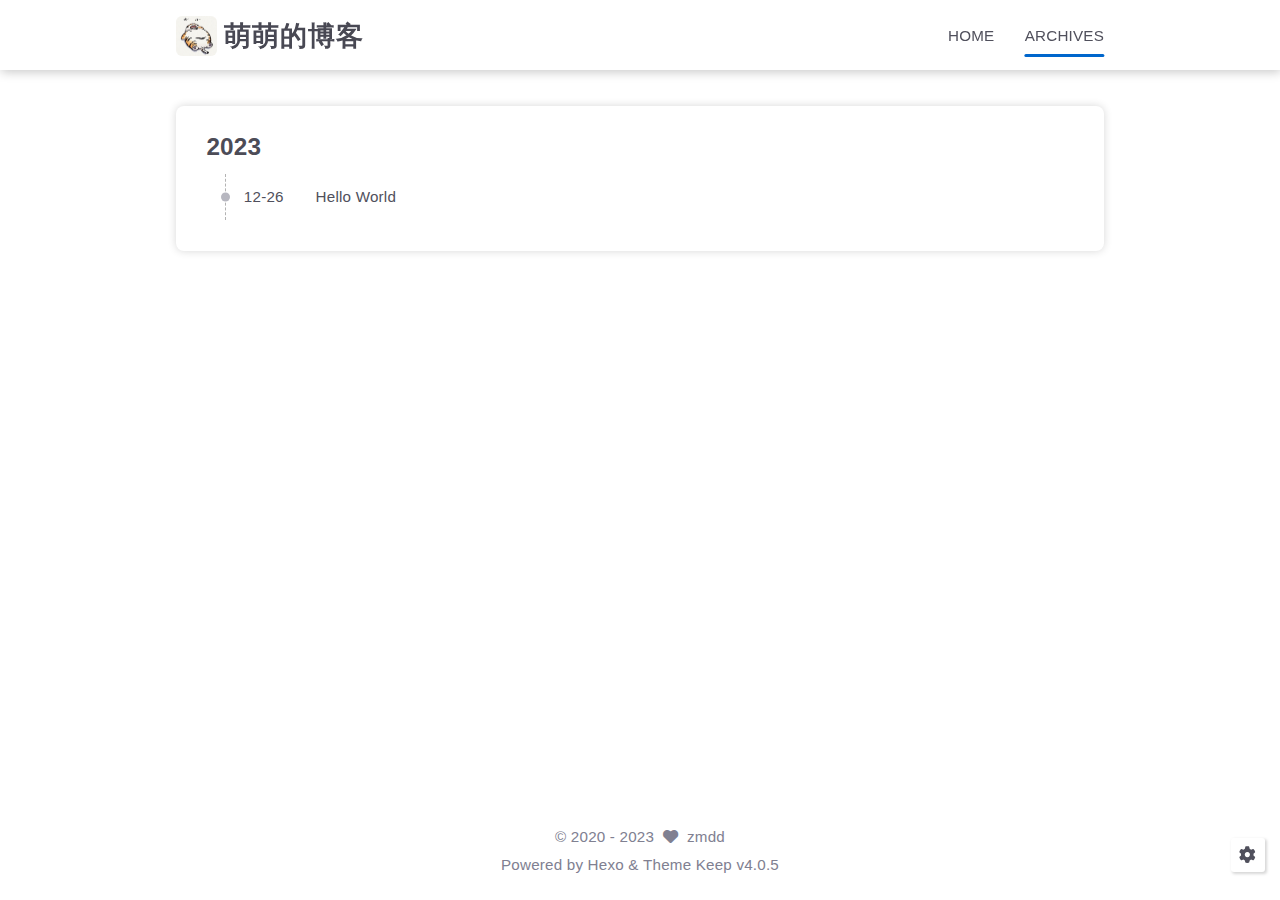
<file: archives/index.html>
<!DOCTYPE html>
<html lang="en">
<head>
    <meta charset="utf-8">
    <meta name="viewport" content="width=device-width, initial-scale=1, maximum-scale=1">
    <meta name="keywords" content="Hexo Theme Keep">
    <meta name="description" content="Hexo Theme Keep">
    <meta name="author" content="zmdd">
    
    <title>
        
            Archive |
        
        萌萌的博客
    </title>
    
<link rel="stylesheet" href="/css/style.css">

    
        <link rel="shortcut icon" href="/images/logo.jpg">
    
    
<link rel="stylesheet" href="/font/css/fontawesome.min.css">

    
<link rel="stylesheet" href="/font/css/regular.min.css">

    
<link rel="stylesheet" href="/font/css/solid.min.css">

    
<link rel="stylesheet" href="/font/css/brands.min.css">

    
    <script class="keep-theme-configurations">
    const KEEP = window.KEEP || {}
    KEEP.hexo_config = {"hostname":"example.com","root":"/","language":"en"}
    KEEP.theme_config = {"base_info":{"primary_color":"#0066cc","title":"萌萌的博客","author":"zmdd","avatar":"/images/logo.jpg","logo":"/images/logo.jpg","favicon":"/images/logo.jpg"},"menu":{"Archives":"/archives"},"first_screen":{"enable":true,"background_img":"/images/bg.jpg","background_img_dark":"/images/bg.jpg","description":"欢迎鱼鱼来到萌萌的博客","hitokoto":false},"social_contact":{"enable":false,"links":{"github":null,"weixin":null,"qq":null,"weibo":null,"zhihu":null,"twitter":null,"facebook":null,"email":null}},"scroll":{"progress_bar":false,"percent":false,"hide_header":true},"home":{"category":false,"tag":false,"announcement":null},"post":{"author_badge":{"enable":true,"level_badge":true,"custom_badge":["One","Two","Three"]},"word_count":{"wordcount":false,"min2read":false},"datetime_format":"YYYY-MM-DD HH:mm:ss","copyright_info":false,"share":false,"reward":{"enable":false,"img_link":null,"text":null}},"code_block":{"tools":{"enable":false,"style":"default"},"highlight_theme":"default"},"toc":{"enable":false,"number":false,"expand_all":false,"init_open":true,"layout":"right"},"website_count":{"busuanzi_count":{"enable":false,"site_uv":false,"site_pv":false,"page_pv":false}},"local_search":{"enable":false,"preload":false},"comment":{"enable":false,"use":"valine","valine":{"appid":null,"appkey":null,"server_urls":null,"placeholder":null},"gitalk":{"github_id":null,"github_admins":null,"repository":null,"client_id":null,"client_secret":null,"proxy":null},"twikoo":{"env_id":null,"region":null,"version":"1.6.21"},"waline":{"server_url":null,"reaction":false,"version":2},"giscus":{"repo":null,"repo_id":null,"category":"Announcements","category_id":null,"reactions_enabled":false},"artalk":{"server":null},"disqus":{"shortname":null}},"rss":{"enable":false},"lazyload":{"enable":false},"cdn":{"enable":false,"provider":"jsdelivr"},"pjax":{"enable":false},"footer":{"since":2020,"word_count":false,"icp":{"enable":false,"record_code":null,"url":"https://beian.miit.gov.cn"},"site_deploy":{"enable":false,"provider":"github","url":null},"shields_style":{"enable":false,"custom":[{"link_url":null,"img_url":null}]}},"inject":{"enable":false,"css":[null],"js":[null]},"root":"","version":"4.0.5"}
    KEEP.language_ago = {"second":"%s seconds ago","minute":"%s minutes ago","hour":"%s hours ago","day":"%s days ago","week":"%s weeks ago","month":"%s months ago","year":"%s years ago"}
    KEEP.language_code_block = {"copy":"Copy code","copied":"Copied","fold":"Fold code block","folded":"Folded"}
    KEEP.language_copy_copyright = {"copy":"Copy copyright info","copied":"Copied","title":"Original post title","author":"Original post author","link":"Original post link"}
  </script>
<meta name="generator" content="Hexo 7.0.0"></head>


<body>
<div class="progress-bar-container">
    

    
</div>


<main class="page-container border-box">

    <!-- home first screen  -->
    

    <!-- page content -->
    <div class="page-main-content border-box">
        <div class="page-main-content-top">
            
<header class="header-wrapper">

    <div class="border-box header-content">
        <div class="left border-box">
            
                <a class="logo-image border-box" href="/">
                    <img src="/images/logo.jpg">
                </a>
            
            <a class="site-name border-box" href="/">
               萌萌的博客
            </a>
        </div>

        <div class="right border-box">
            <div class="pc">
                <ul class="menu-list">
                    <li class="menu-item">
                        <a class=""
                           href="/"
                        >HOME</a>
                    </li>
                    
                        <li class="menu-item">
                            <a class="active"
                               href="/archives"
                            >ARCHIVES</a>
                        </li>
                    
                    
                </ul>
            </div>
            <div class="mobile">
                
                <div class="icon-item menu-bar">
                    <div class="menu-bar-middle"></div>
                </div>
            </div>
        </div>
    </div>

    <div class="header-drawer">
        <ul class="drawer-menu-list">
            <li class="drawer-menu-item flex-center">
                <a class=""
                   href="/"
                >HOME</a>
            </li>
            
                <li class="drawer-menu-item flex-center">
                    <a class="active"
                       href="/archives"
                    >ARCHIVES</a>
                </li>
            
        </ul>
    </div>

    <div class="window-mask"></div>

</header>


        </div>

        <div class="page-main-content-middle border-box">

            <div class="main-content border-box">
                

                    <div class="fade-in-down-animation">
    <div class="archives-container">
        <div class="archives-timeline border-box">
            
<div class="archive-list-container border-box">
    
        <section class="archive-item border-box">
            <div class="archive-item-header border-box">
                <span class="archive-year">2023</span>
            </div>
            <ul class="archive-item-body border-box">
                
                    <li class="post-item border-box">
                        <span class="post-date border-box">12-26</span>
                        <a class="post-title border-box text-ellipsis"
                           href="/2023/12/26/hello-world/"
                        >Hello World</a>
                    </li>
                
            </ul>
        </section>
    
</div>

        </div>
    </div>
    



</div>


                
            </div>

        </div>

        <div class="page-main-content-bottom border-box">
            
<footer class="footer border-box">
    <div class="border-box website-info-box default">
        
            <div class="copyright-info info-item default">
                &copy;&nbsp;<span>2020</span>&nbsp;-&nbsp;2023
                
                    &nbsp;<i class="fas fa-heart icon-animate"></i>&nbsp;&nbsp;<a href="/">zmdd</a>
                
            </div>

            <div class="theme-info info-item default">
                Powered by&nbsp;<a target="_blank" href="https://hexo.io">Hexo</a>&nbsp;&&nbsp;Theme&nbsp;<a class="keep-version" target="_blank" href="https://github.com/XPoet/hexo-theme-keep">Keep</a>
            </div>

            

            
        

        <div class="count-item info-item default">
            

            

            
        </div>
    </div>
</footer>

        </div>
    </div>

    <!-- post tools -->
    

    <!-- side tools -->
    <div class="side-tools">
        <div class="side-tools-container border-box ">
    <ul class="side-tools-list side-tools-show-handle border-box">
        <li class="tools-item tool-font-adjust-plus flex-center">
            <i class="fas fa-search-plus"></i>
        </li>

        <li class="tools-item tool-font-adjust-minus flex-center">
            <i class="fas fa-search-minus"></i>
        </li>

        <li class="tools-item tool-toggle-theme-mode flex-center">
            <i class="fas fa-moon"></i>
        </li>

        <!-- rss -->
        

        <li class="tools-item tool-scroll-to-bottom flex-center">
            <i class="fas fa-arrow-down"></i>
        </li>
    </ul>

    <ul class="exposed-tools-list border-box">
        

        

        <li class="tools-item tool-toggle-show flex-center">
            <i class="fas fa-cog fa-spin"></i>
        </li>

        <li class="tools-item tool-scroll-to-top flex-center show-arrow">
            <i class="arrow fas fa-arrow-up"></i>
            <span class="percent"></span>
        </li>
    </ul>
</div>

    </div>

    <!-- image mask -->
    <div class="zoom-in-image-mask">
    <img class="zoom-in-image">
</div>


    <!-- local search -->
    

    <!-- tablet toc -->
    
</main>



<!-- common -->

<script src="/js/utils.js"></script>

<script src="/js/header-shrink.js"></script>

<script src="/js/back2top.js"></script>

<script src="/js/toggle-theme.js"></script>

<script src="/js/code-block.js"></script>

<script src="/js/main.js"></script>

<script src="/js/libs/anime.min.js"></script>


<!-- local-search -->


<!-- lazyload -->


<div class="">
    

    <!-- category-page -->
    

    <!-- links-page -->
    

    <!-- photos-page -->
    
</div>

<!-- mermaid -->


<!-- pjax -->



</body>
</html>
</file>
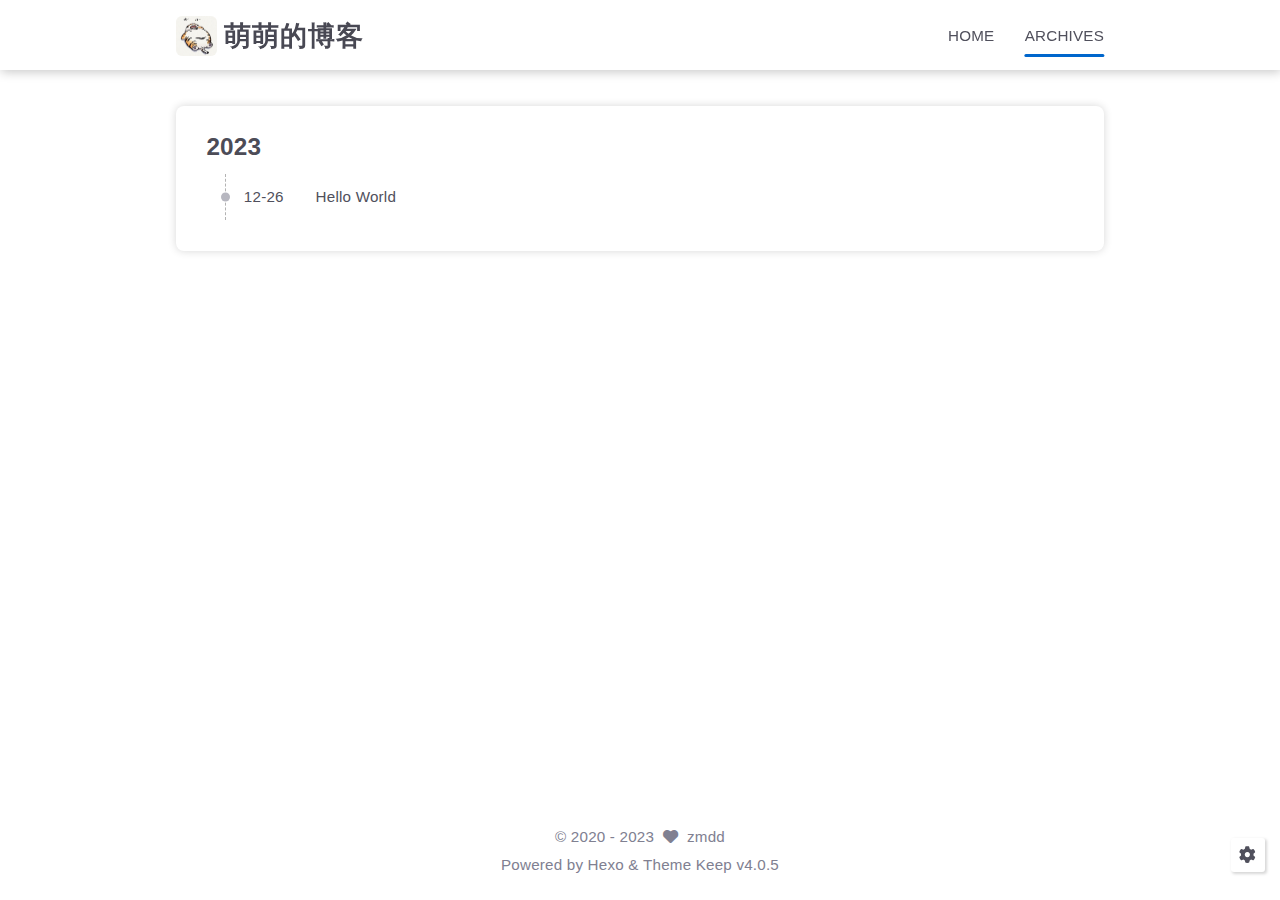
<file: archives/2023/index.html>
<!DOCTYPE html>
<html lang="en">
<head>
    <meta charset="utf-8">
    <meta name="viewport" content="width=device-width, initial-scale=1, maximum-scale=1">
    <meta name="keywords" content="Hexo Theme Keep">
    <meta name="description" content="Hexo Theme Keep">
    <meta name="author" content="zmdd">
    
    <title>
        
            Archive: 2023 |
        
        萌萌的博客
    </title>
    
<link rel="stylesheet" href="/css/style.css">

    
        <link rel="shortcut icon" href="/images/logo.jpg">
    
    
<link rel="stylesheet" href="/font/css/fontawesome.min.css">

    
<link rel="stylesheet" href="/font/css/regular.min.css">

    
<link rel="stylesheet" href="/font/css/solid.min.css">

    
<link rel="stylesheet" href="/font/css/brands.min.css">

    
    <script class="keep-theme-configurations">
    const KEEP = window.KEEP || {}
    KEEP.hexo_config = {"hostname":"example.com","root":"/","language":"en"}
    KEEP.theme_config = {"base_info":{"primary_color":"#0066cc","title":"萌萌的博客","author":"zmdd","avatar":"/images/logo.jpg","logo":"/images/logo.jpg","favicon":"/images/logo.jpg"},"menu":{"Archives":"/archives"},"first_screen":{"enable":true,"background_img":"/images/bg.jpg","background_img_dark":"/images/bg.jpg","description":"欢迎鱼鱼来到萌萌的博客","hitokoto":false},"social_contact":{"enable":false,"links":{"github":null,"weixin":null,"qq":null,"weibo":null,"zhihu":null,"twitter":null,"facebook":null,"email":null}},"scroll":{"progress_bar":false,"percent":false,"hide_header":true},"home":{"category":false,"tag":false,"announcement":null},"post":{"author_badge":{"enable":true,"level_badge":true,"custom_badge":["One","Two","Three"]},"word_count":{"wordcount":false,"min2read":false},"datetime_format":"YYYY-MM-DD HH:mm:ss","copyright_info":false,"share":false,"reward":{"enable":false,"img_link":null,"text":null}},"code_block":{"tools":{"enable":false,"style":"default"},"highlight_theme":"default"},"toc":{"enable":false,"number":false,"expand_all":false,"init_open":true,"layout":"right"},"website_count":{"busuanzi_count":{"enable":false,"site_uv":false,"site_pv":false,"page_pv":false}},"local_search":{"enable":false,"preload":false},"comment":{"enable":false,"use":"valine","valine":{"appid":null,"appkey":null,"server_urls":null,"placeholder":null},"gitalk":{"github_id":null,"github_admins":null,"repository":null,"client_id":null,"client_secret":null,"proxy":null},"twikoo":{"env_id":null,"region":null,"version":"1.6.21"},"waline":{"server_url":null,"reaction":false,"version":2},"giscus":{"repo":null,"repo_id":null,"category":"Announcements","category_id":null,"reactions_enabled":false},"artalk":{"server":null},"disqus":{"shortname":null}},"rss":{"enable":false},"lazyload":{"enable":false},"cdn":{"enable":false,"provider":"jsdelivr"},"pjax":{"enable":false},"footer":{"since":2020,"word_count":false,"icp":{"enable":false,"record_code":null,"url":"https://beian.miit.gov.cn"},"site_deploy":{"enable":false,"provider":"github","url":null},"shields_style":{"enable":false,"custom":[{"link_url":null,"img_url":null}]}},"inject":{"enable":false,"css":[null],"js":[null]},"root":"","version":"4.0.5"}
    KEEP.language_ago = {"second":"%s seconds ago","minute":"%s minutes ago","hour":"%s hours ago","day":"%s days ago","week":"%s weeks ago","month":"%s months ago","year":"%s years ago"}
    KEEP.language_code_block = {"copy":"Copy code","copied":"Copied","fold":"Fold code block","folded":"Folded"}
    KEEP.language_copy_copyright = {"copy":"Copy copyright info","copied":"Copied","title":"Original post title","author":"Original post author","link":"Original post link"}
  </script>
<meta name="generator" content="Hexo 7.0.0"></head>


<body>
<div class="progress-bar-container">
    

    
</div>


<main class="page-container border-box">

    <!-- home first screen  -->
    

    <!-- page content -->
    <div class="page-main-content border-box">
        <div class="page-main-content-top">
            
<header class="header-wrapper">

    <div class="border-box header-content">
        <div class="left border-box">
            
                <a class="logo-image border-box" href="/">
                    <img src="/images/logo.jpg">
                </a>
            
            <a class="site-name border-box" href="/">
               萌萌的博客
            </a>
        </div>

        <div class="right border-box">
            <div class="pc">
                <ul class="menu-list">
                    <li class="menu-item">
                        <a class=""
                           href="/"
                        >HOME</a>
                    </li>
                    
                        <li class="menu-item">
                            <a class="active"
                               href="/archives"
                            >ARCHIVES</a>
                        </li>
                    
                    
                </ul>
            </div>
            <div class="mobile">
                
                <div class="icon-item menu-bar">
                    <div class="menu-bar-middle"></div>
                </div>
            </div>
        </div>
    </div>

    <div class="header-drawer">
        <ul class="drawer-menu-list">
            <li class="drawer-menu-item flex-center">
                <a class=""
                   href="/"
                >HOME</a>
            </li>
            
                <li class="drawer-menu-item flex-center">
                    <a class="active"
                       href="/archives"
                    >ARCHIVES</a>
                </li>
            
        </ul>
    </div>

    <div class="window-mask"></div>

</header>


        </div>

        <div class="page-main-content-middle border-box">

            <div class="main-content border-box">
                

                    <div class="fade-in-down-animation">
    <div class="archives-container">
        <div class="archives-timeline border-box">
            
<div class="archive-list-container border-box">
    
        <section class="archive-item border-box">
            <div class="archive-item-header border-box">
                <span class="archive-year">2023</span>
            </div>
            <ul class="archive-item-body border-box">
                
                    <li class="post-item border-box">
                        <span class="post-date border-box">12-26</span>
                        <a class="post-title border-box text-ellipsis"
                           href="/2023/12/26/hello-world/"
                        >Hello World</a>
                    </li>
                
            </ul>
        </section>
    
</div>

        </div>
    </div>
    



</div>


                
            </div>

        </div>

        <div class="page-main-content-bottom border-box">
            
<footer class="footer border-box">
    <div class="border-box website-info-box default">
        
            <div class="copyright-info info-item default">
                &copy;&nbsp;<span>2020</span>&nbsp;-&nbsp;2023
                
                    &nbsp;<i class="fas fa-heart icon-animate"></i>&nbsp;&nbsp;<a href="/">zmdd</a>
                
            </div>

            <div class="theme-info info-item default">
                Powered by&nbsp;<a target="_blank" href="https://hexo.io">Hexo</a>&nbsp;&&nbsp;Theme&nbsp;<a class="keep-version" target="_blank" href="https://github.com/XPoet/hexo-theme-keep">Keep</a>
            </div>

            

            
        

        <div class="count-item info-item default">
            

            

            
        </div>
    </div>
</footer>

        </div>
    </div>

    <!-- post tools -->
    

    <!-- side tools -->
    <div class="side-tools">
        <div class="side-tools-container border-box ">
    <ul class="side-tools-list side-tools-show-handle border-box">
        <li class="tools-item tool-font-adjust-plus flex-center">
            <i class="fas fa-search-plus"></i>
        </li>

        <li class="tools-item tool-font-adjust-minus flex-center">
            <i class="fas fa-search-minus"></i>
        </li>

        <li class="tools-item tool-toggle-theme-mode flex-center">
            <i class="fas fa-moon"></i>
        </li>

        <!-- rss -->
        

        <li class="tools-item tool-scroll-to-bottom flex-center">
            <i class="fas fa-arrow-down"></i>
        </li>
    </ul>

    <ul class="exposed-tools-list border-box">
        

        

        <li class="tools-item tool-toggle-show flex-center">
            <i class="fas fa-cog fa-spin"></i>
        </li>

        <li class="tools-item tool-scroll-to-top flex-center show-arrow">
            <i class="arrow fas fa-arrow-up"></i>
            <span class="percent"></span>
        </li>
    </ul>
</div>

    </div>

    <!-- image mask -->
    <div class="zoom-in-image-mask">
    <img class="zoom-in-image">
</div>


    <!-- local search -->
    

    <!-- tablet toc -->
    
</main>



<!-- common -->

<script src="/js/utils.js"></script>

<script src="/js/header-shrink.js"></script>

<script src="/js/back2top.js"></script>

<script src="/js/toggle-theme.js"></script>

<script src="/js/code-block.js"></script>

<script src="/js/main.js"></script>

<script src="/js/libs/anime.min.js"></script>


<!-- local-search -->


<!-- lazyload -->


<div class="">
    

    <!-- category-page -->
    

    <!-- links-page -->
    

    <!-- photos-page -->
    
</div>

<!-- mermaid -->


<!-- pjax -->



</body>
</html>
</file>
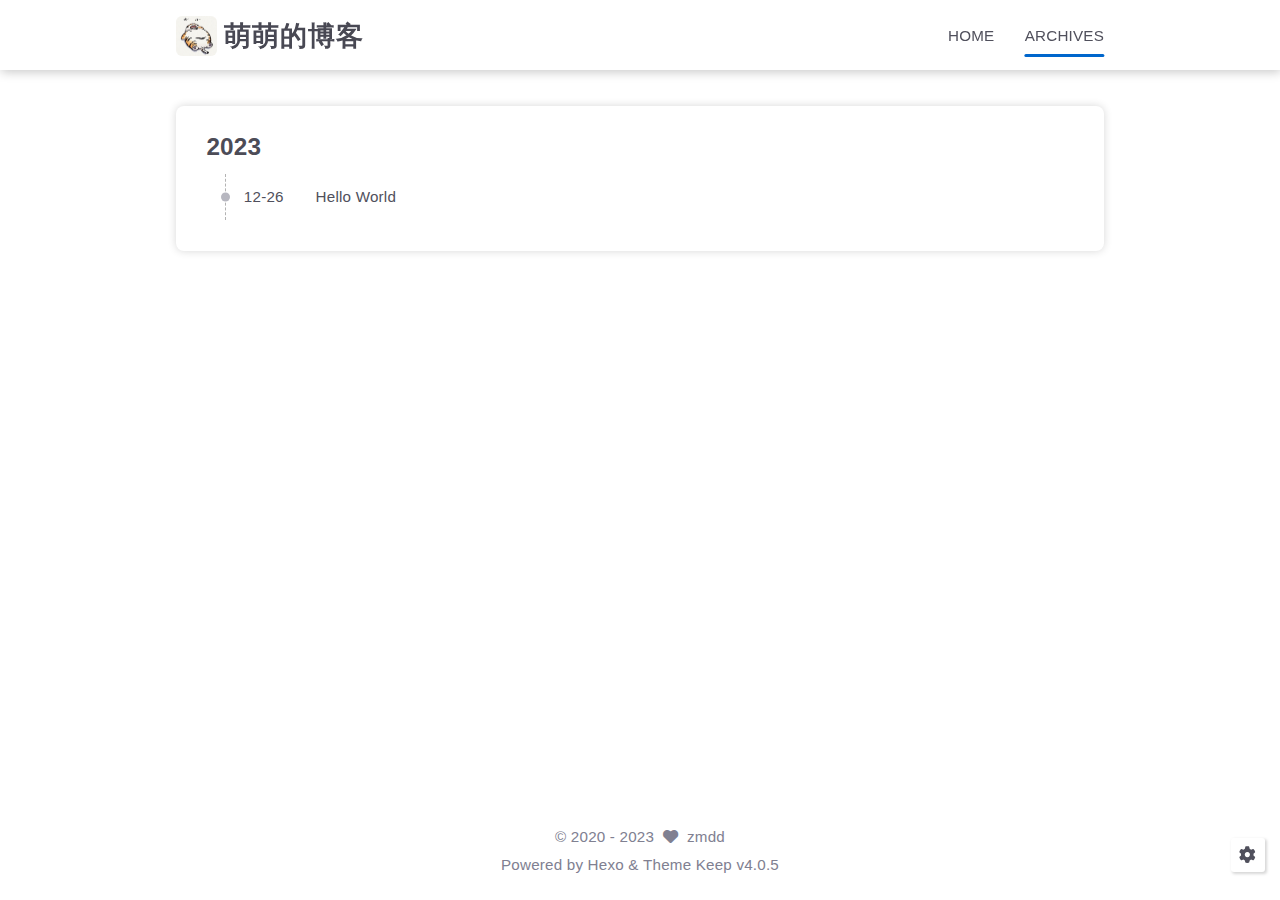
<file: archives/2023/12/index.html>
<!DOCTYPE html>
<html lang="en">
<head>
    <meta charset="utf-8">
    <meta name="viewport" content="width=device-width, initial-scale=1, maximum-scale=1">
    <meta name="keywords" content="Hexo Theme Keep">
    <meta name="description" content="Hexo Theme Keep">
    <meta name="author" content="zmdd">
    
    <title>
        
            Archive: 2023/12 |
        
        萌萌的博客
    </title>
    
<link rel="stylesheet" href="/css/style.css">

    
        <link rel="shortcut icon" href="/images/logo.jpg">
    
    
<link rel="stylesheet" href="/font/css/fontawesome.min.css">

    
<link rel="stylesheet" href="/font/css/regular.min.css">

    
<link rel="stylesheet" href="/font/css/solid.min.css">

    
<link rel="stylesheet" href="/font/css/brands.min.css">

    
    <script class="keep-theme-configurations">
    const KEEP = window.KEEP || {}
    KEEP.hexo_config = {"hostname":"example.com","root":"/","language":"en"}
    KEEP.theme_config = {"base_info":{"primary_color":"#0066cc","title":"萌萌的博客","author":"zmdd","avatar":"/images/logo.jpg","logo":"/images/logo.jpg","favicon":"/images/logo.jpg"},"menu":{"Archives":"/archives"},"first_screen":{"enable":true,"background_img":"/images/bg.jpg","background_img_dark":"/images/bg.jpg","description":"欢迎鱼鱼来到萌萌的博客","hitokoto":false},"social_contact":{"enable":false,"links":{"github":null,"weixin":null,"qq":null,"weibo":null,"zhihu":null,"twitter":null,"facebook":null,"email":null}},"scroll":{"progress_bar":false,"percent":false,"hide_header":true},"home":{"category":false,"tag":false,"announcement":null},"post":{"author_badge":{"enable":true,"level_badge":true,"custom_badge":["One","Two","Three"]},"word_count":{"wordcount":false,"min2read":false},"datetime_format":"YYYY-MM-DD HH:mm:ss","copyright_info":false,"share":false,"reward":{"enable":false,"img_link":null,"text":null}},"code_block":{"tools":{"enable":false,"style":"default"},"highlight_theme":"default"},"toc":{"enable":false,"number":false,"expand_all":false,"init_open":true,"layout":"right"},"website_count":{"busuanzi_count":{"enable":false,"site_uv":false,"site_pv":false,"page_pv":false}},"local_search":{"enable":false,"preload":false},"comment":{"enable":false,"use":"valine","valine":{"appid":null,"appkey":null,"server_urls":null,"placeholder":null},"gitalk":{"github_id":null,"github_admins":null,"repository":null,"client_id":null,"client_secret":null,"proxy":null},"twikoo":{"env_id":null,"region":null,"version":"1.6.21"},"waline":{"server_url":null,"reaction":false,"version":2},"giscus":{"repo":null,"repo_id":null,"category":"Announcements","category_id":null,"reactions_enabled":false},"artalk":{"server":null},"disqus":{"shortname":null}},"rss":{"enable":false},"lazyload":{"enable":false},"cdn":{"enable":false,"provider":"jsdelivr"},"pjax":{"enable":false},"footer":{"since":2020,"word_count":false,"icp":{"enable":false,"record_code":null,"url":"https://beian.miit.gov.cn"},"site_deploy":{"enable":false,"provider":"github","url":null},"shields_style":{"enable":false,"custom":[{"link_url":null,"img_url":null}]}},"inject":{"enable":false,"css":[null],"js":[null]},"root":"","version":"4.0.5"}
    KEEP.language_ago = {"second":"%s seconds ago","minute":"%s minutes ago","hour":"%s hours ago","day":"%s days ago","week":"%s weeks ago","month":"%s months ago","year":"%s years ago"}
    KEEP.language_code_block = {"copy":"Copy code","copied":"Copied","fold":"Fold code block","folded":"Folded"}
    KEEP.language_copy_copyright = {"copy":"Copy copyright info","copied":"Copied","title":"Original post title","author":"Original post author","link":"Original post link"}
  </script>
<meta name="generator" content="Hexo 7.0.0"></head>


<body>
<div class="progress-bar-container">
    

    
</div>


<main class="page-container border-box">

    <!-- home first screen  -->
    

    <!-- page content -->
    <div class="page-main-content border-box">
        <div class="page-main-content-top">
            
<header class="header-wrapper">

    <div class="border-box header-content">
        <div class="left border-box">
            
                <a class="logo-image border-box" href="/">
                    <img src="/images/logo.jpg">
                </a>
            
            <a class="site-name border-box" href="/">
               萌萌的博客
            </a>
        </div>

        <div class="right border-box">
            <div class="pc">
                <ul class="menu-list">
                    <li class="menu-item">
                        <a class=""
                           href="/"
                        >HOME</a>
                    </li>
                    
                        <li class="menu-item">
                            <a class="active"
                               href="/archives"
                            >ARCHIVES</a>
                        </li>
                    
                    
                </ul>
            </div>
            <div class="mobile">
                
                <div class="icon-item menu-bar">
                    <div class="menu-bar-middle"></div>
                </div>
            </div>
        </div>
    </div>

    <div class="header-drawer">
        <ul class="drawer-menu-list">
            <li class="drawer-menu-item flex-center">
                <a class=""
                   href="/"
                >HOME</a>
            </li>
            
                <li class="drawer-menu-item flex-center">
                    <a class="active"
                       href="/archives"
                    >ARCHIVES</a>
                </li>
            
        </ul>
    </div>

    <div class="window-mask"></div>

</header>


        </div>

        <div class="page-main-content-middle border-box">

            <div class="main-content border-box">
                

                    <div class="fade-in-down-animation">
    <div class="archives-container">
        <div class="archives-timeline border-box">
            
<div class="archive-list-container border-box">
    
        <section class="archive-item border-box">
            <div class="archive-item-header border-box">
                <span class="archive-year">2023</span>
            </div>
            <ul class="archive-item-body border-box">
                
                    <li class="post-item border-box">
                        <span class="post-date border-box">12-26</span>
                        <a class="post-title border-box text-ellipsis"
                           href="/2023/12/26/hello-world/"
                        >Hello World</a>
                    </li>
                
            </ul>
        </section>
    
</div>

        </div>
    </div>
    



</div>


                
            </div>

        </div>

        <div class="page-main-content-bottom border-box">
            
<footer class="footer border-box">
    <div class="border-box website-info-box default">
        
            <div class="copyright-info info-item default">
                &copy;&nbsp;<span>2020</span>&nbsp;-&nbsp;2023
                
                    &nbsp;<i class="fas fa-heart icon-animate"></i>&nbsp;&nbsp;<a href="/">zmdd</a>
                
            </div>

            <div class="theme-info info-item default">
                Powered by&nbsp;<a target="_blank" href="https://hexo.io">Hexo</a>&nbsp;&&nbsp;Theme&nbsp;<a class="keep-version" target="_blank" href="https://github.com/XPoet/hexo-theme-keep">Keep</a>
            </div>

            

            
        

        <div class="count-item info-item default">
            

            

            
        </div>
    </div>
</footer>

        </div>
    </div>

    <!-- post tools -->
    

    <!-- side tools -->
    <div class="side-tools">
        <div class="side-tools-container border-box ">
    <ul class="side-tools-list side-tools-show-handle border-box">
        <li class="tools-item tool-font-adjust-plus flex-center">
            <i class="fas fa-search-plus"></i>
        </li>

        <li class="tools-item tool-font-adjust-minus flex-center">
            <i class="fas fa-search-minus"></i>
        </li>

        <li class="tools-item tool-toggle-theme-mode flex-center">
            <i class="fas fa-moon"></i>
        </li>

        <!-- rss -->
        

        <li class="tools-item tool-scroll-to-bottom flex-center">
            <i class="fas fa-arrow-down"></i>
        </li>
    </ul>

    <ul class="exposed-tools-list border-box">
        

        

        <li class="tools-item tool-toggle-show flex-center">
            <i class="fas fa-cog fa-spin"></i>
        </li>

        <li class="tools-item tool-scroll-to-top flex-center show-arrow">
            <i class="arrow fas fa-arrow-up"></i>
            <span class="percent"></span>
        </li>
    </ul>
</div>

    </div>

    <!-- image mask -->
    <div class="zoom-in-image-mask">
    <img class="zoom-in-image">
</div>


    <!-- local search -->
    

    <!-- tablet toc -->
    
</main>



<!-- common -->

<script src="/js/utils.js"></script>

<script src="/js/header-shrink.js"></script>

<script src="/js/back2top.js"></script>

<script src="/js/toggle-theme.js"></script>

<script src="/js/code-block.js"></script>

<script src="/js/main.js"></script>

<script src="/js/libs/anime.min.js"></script>


<!-- local-search -->


<!-- lazyload -->


<div class="">
    

    <!-- category-page -->
    

    <!-- links-page -->
    

    <!-- photos-page -->
    
</div>

<!-- mermaid -->


<!-- pjax -->



</body>
</html>
</file>
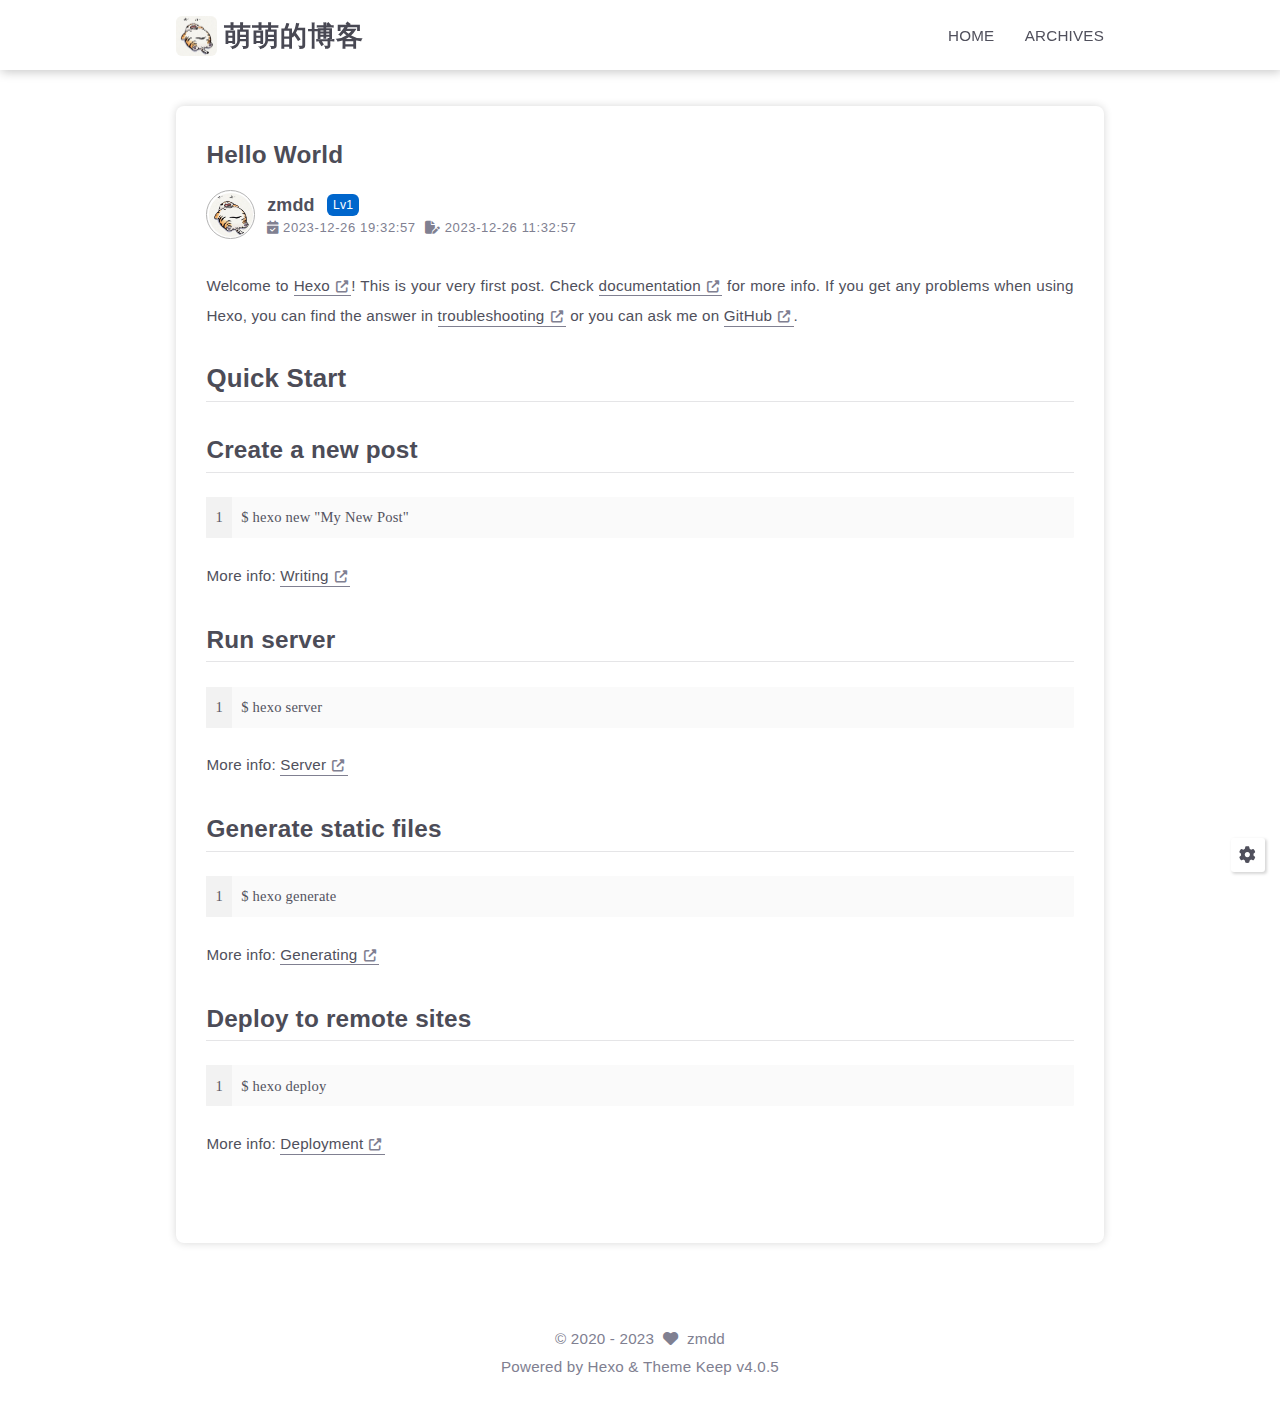
<file: 2023/12/26/hello-world/index.html>
<!DOCTYPE html>
<html lang="en">
<head>
    <meta charset="utf-8">
    <meta name="viewport" content="width=device-width, initial-scale=1, maximum-scale=1">
    <meta name="keywords" content="Hexo Theme Keep">
    <meta name="description" content="Hexo Theme Keep">
    <meta name="author" content="zmdd">
    
    <title>
        
            Hello World |
        
        萌萌的博客
    </title>
    
<link rel="stylesheet" href="/css/style.css">

    
        <link rel="shortcut icon" href="/images/logo.jpg">
    
    
<link rel="stylesheet" href="/font/css/fontawesome.min.css">

    
<link rel="stylesheet" href="/font/css/regular.min.css">

    
<link rel="stylesheet" href="/font/css/solid.min.css">

    
<link rel="stylesheet" href="/font/css/brands.min.css">

    
    <script class="keep-theme-configurations">
    const KEEP = window.KEEP || {}
    KEEP.hexo_config = {"hostname":"example.com","root":"/","language":"en"}
    KEEP.theme_config = {"base_info":{"primary_color":"#0066cc","title":"萌萌的博客","author":"zmdd","avatar":"/images/logo.jpg","logo":"/images/logo.jpg","favicon":"/images/logo.jpg"},"menu":{"Archives":"/archives"},"first_screen":{"enable":true,"background_img":"/images/bg.jpg","background_img_dark":"/images/bg.jpg","description":"欢迎鱼鱼来到萌萌的博客","hitokoto":false},"social_contact":{"enable":false,"links":{"github":null,"weixin":null,"qq":null,"weibo":null,"zhihu":null,"twitter":null,"facebook":null,"email":null}},"scroll":{"progress_bar":false,"percent":false,"hide_header":true},"home":{"category":false,"tag":false,"announcement":null},"post":{"author_badge":{"enable":true,"level_badge":true,"custom_badge":["One","Two","Three"]},"word_count":{"wordcount":false,"min2read":false},"datetime_format":"YYYY-MM-DD HH:mm:ss","copyright_info":false,"share":false,"reward":{"enable":false,"img_link":null,"text":null}},"code_block":{"tools":{"enable":false,"style":"default"},"highlight_theme":"default"},"toc":{"enable":false,"number":false,"expand_all":false,"init_open":true,"layout":"right"},"website_count":{"busuanzi_count":{"enable":false,"site_uv":false,"site_pv":false,"page_pv":false}},"local_search":{"enable":false,"preload":false},"comment":{"enable":false,"use":"valine","valine":{"appid":null,"appkey":null,"server_urls":null,"placeholder":null},"gitalk":{"github_id":null,"github_admins":null,"repository":null,"client_id":null,"client_secret":null,"proxy":null},"twikoo":{"env_id":null,"region":null,"version":"1.6.21"},"waline":{"server_url":null,"reaction":false,"version":2},"giscus":{"repo":null,"repo_id":null,"category":"Announcements","category_id":null,"reactions_enabled":false},"artalk":{"server":null},"disqus":{"shortname":null}},"rss":{"enable":false},"lazyload":{"enable":false},"cdn":{"enable":false,"provider":"jsdelivr"},"pjax":{"enable":false},"footer":{"since":2020,"word_count":false,"icp":{"enable":false,"record_code":null,"url":"https://beian.miit.gov.cn"},"site_deploy":{"enable":false,"provider":"github","url":null},"shields_style":{"enable":false,"custom":[{"link_url":null,"img_url":null}]}},"inject":{"enable":false,"css":[null],"js":[null]},"root":"","version":"4.0.5"}
    KEEP.language_ago = {"second":"%s seconds ago","minute":"%s minutes ago","hour":"%s hours ago","day":"%s days ago","week":"%s weeks ago","month":"%s months ago","year":"%s years ago"}
    KEEP.language_code_block = {"copy":"Copy code","copied":"Copied","fold":"Fold code block","folded":"Folded"}
    KEEP.language_copy_copyright = {"copy":"Copy copyright info","copied":"Copied","title":"Original post title","author":"Original post author","link":"Original post link"}
  </script>
<meta name="generator" content="Hexo 7.0.0"></head>


<body>
<div class="progress-bar-container">
    

    
</div>


<main class="page-container border-box">

    <!-- home first screen  -->
    

    <!-- page content -->
    <div class="page-main-content border-box">
        <div class="page-main-content-top">
            
<header class="header-wrapper">

    <div class="border-box header-content">
        <div class="left border-box">
            
                <a class="logo-image border-box" href="/">
                    <img src="/images/logo.jpg">
                </a>
            
            <a class="site-name border-box" href="/">
               萌萌的博客
            </a>
        </div>

        <div class="right border-box">
            <div class="pc">
                <ul class="menu-list">
                    <li class="menu-item">
                        <a class=""
                           href="/"
                        >HOME</a>
                    </li>
                    
                        <li class="menu-item">
                            <a class=""
                               href="/archives"
                            >ARCHIVES</a>
                        </li>
                    
                    
                </ul>
            </div>
            <div class="mobile">
                
                <div class="icon-item menu-bar">
                    <div class="menu-bar-middle"></div>
                </div>
            </div>
        </div>
    </div>

    <div class="header-drawer">
        <ul class="drawer-menu-list">
            <li class="drawer-menu-item flex-center">
                <a class=""
                   href="/"
                >HOME</a>
            </li>
            
                <li class="drawer-menu-item flex-center">
                    <a class=""
                       href="/archives"
                    >ARCHIVES</a>
                </li>
            
        </ul>
    </div>

    <div class="window-mask"></div>

</header>


        </div>

        <div class="page-main-content-middle border-box">

            <div class="main-content border-box">
                

                    
<div class="fade-in-down-animation">
    <div class="post-page-container border-box">
        <div class="post-content-container border-box">
            

            <div class="post-content-bottom border-box">
                
                    <div class="post-title">
                        Hello World
                    </div>
                

                
                    <div class="post-header border-box">
                        
                            <div class="avatar-box border-box">
                                <img src="/images/logo.jpg">
                            </div>
                        
                        <div class="info-box">
                            <div class="author border-box">
                                <span class="name">zmdd</span>
                                
                                    <span class="author-badge">Lv1</span>
                                
                            </div>
                            <div class="meta-info border-box">
                                

<div class="post-meta-info-container border-box post">
    <div class="post-meta-info border-box">
        

        
            <span class="meta-info-item post-create-date">
                <i class="icon fa-solid fa-calendar-check"></i>&nbsp;
                <span class="pc">2023-12-26 19:32:57</span>
                <span class="mobile">2023-12-26 19:32</span>
            </span>

            <span class="meta-info-item post-update-date">
                <i class="icon fa-solid fa-file-pen"></i>&nbsp;
                <span class="pc" data-updated="Tue Dec 26 2023 19:32:57 GMT+0800">2023-12-26 19:32:57</span>
            </span>
        

        

        

        
        
        
        
    </div>

    
</div>

                            </div>
                        </div>
                    </div>
                

                <div class="post-content keep-markdown-body">
                    

                    <p>Welcome to <a class="link"   target="_blank" rel="noopener" href="https://hexo.io/" >Hexo<i class="fas fa-external-link-alt"></i></a>! This is your very first post. Check <a class="link"   target="_blank" rel="noopener" href="https://hexo.io/docs/" >documentation<i class="fas fa-external-link-alt"></i></a> for more info. If you get any problems when using Hexo, you can find the answer in <a class="link"   target="_blank" rel="noopener" href="https://hexo.io/docs/troubleshooting.html" >troubleshooting<i class="fas fa-external-link-alt"></i></a> or you can ask me on <a class="link"   target="_blank" rel="noopener" href="https://github.com/hexojs/hexo/issues" >GitHub<i class="fas fa-external-link-alt"></i></a>.</p>
<h2 id="Quick-Start"><a href="#Quick-Start" class="headerlink" title="Quick Start"></a>Quick Start</h2><h3 id="Create-a-new-post"><a href="#Create-a-new-post" class="headerlink" title="Create a new post"></a>Create a new post</h3><figure class="highlight bash"><table><tr><td class="gutter"><pre><span class="line">1</span><br></pre></td><td class="code"><pre><span class="line">$ hexo new <span class="string">&quot;My New Post&quot;</span></span><br></pre></td></tr></table></figure>

<p>More info: <a class="link"   target="_blank" rel="noopener" href="https://hexo.io/docs/writing.html" >Writing<i class="fas fa-external-link-alt"></i></a></p>
<h3 id="Run-server"><a href="#Run-server" class="headerlink" title="Run server"></a>Run server</h3><figure class="highlight bash"><table><tr><td class="gutter"><pre><span class="line">1</span><br></pre></td><td class="code"><pre><span class="line">$ hexo server</span><br></pre></td></tr></table></figure>

<p>More info: <a class="link"   target="_blank" rel="noopener" href="https://hexo.io/docs/server.html" >Server<i class="fas fa-external-link-alt"></i></a></p>
<h3 id="Generate-static-files"><a href="#Generate-static-files" class="headerlink" title="Generate static files"></a>Generate static files</h3><figure class="highlight bash"><table><tr><td class="gutter"><pre><span class="line">1</span><br></pre></td><td class="code"><pre><span class="line">$ hexo generate</span><br></pre></td></tr></table></figure>

<p>More info: <a class="link"   target="_blank" rel="noopener" href="https://hexo.io/docs/generating.html" >Generating<i class="fas fa-external-link-alt"></i></a></p>
<h3 id="Deploy-to-remote-sites"><a href="#Deploy-to-remote-sites" class="headerlink" title="Deploy to remote sites"></a>Deploy to remote sites</h3><figure class="highlight bash"><table><tr><td class="gutter"><pre><span class="line">1</span><br></pre></td><td class="code"><pre><span class="line">$ hexo deploy</span><br></pre></td></tr></table></figure>

<p>More info: <a class="link"   target="_blank" rel="noopener" href="https://hexo.io/docs/one-command-deployment.html" >Deployment<i class="fas fa-external-link-alt"></i></a></p>

                </div>

                

                <div class="post-bottom-tags-and-share border-box">
                    <div>
                        
                    </div>
                    <div>
                        
                    </div>
                </div>

                

                

                
                    






                
            </div>
        </div>

        
    </div>
</div>


                
            </div>

        </div>

        <div class="page-main-content-bottom border-box">
            
<footer class="footer border-box">
    <div class="border-box website-info-box default">
        
            <div class="copyright-info info-item default">
                &copy;&nbsp;<span>2020</span>&nbsp;-&nbsp;2023
                
                    &nbsp;<i class="fas fa-heart icon-animate"></i>&nbsp;&nbsp;<a href="/">zmdd</a>
                
            </div>

            <div class="theme-info info-item default">
                Powered by&nbsp;<a target="_blank" href="https://hexo.io">Hexo</a>&nbsp;&&nbsp;Theme&nbsp;<a class="keep-version" target="_blank" href="https://github.com/XPoet/hexo-theme-keep">Keep</a>
            </div>

            

            
        

        <div class="count-item info-item default">
            

            

            
        </div>
    </div>
</footer>

        </div>
    </div>

    <!-- post tools -->
    
        <div class="post-tools right-toc">
            <div class="post-tools-container border-box">
    <ul class="tools-list border-box">
        <!-- PC TOC show toggle -->
        

        <!-- PC go comment -->
        
    </ul>
</div>

        </div>
    

    <!-- side tools -->
    <div class="side-tools">
        <div class="side-tools-container border-box ">
    <ul class="side-tools-list side-tools-show-handle border-box">
        <li class="tools-item tool-font-adjust-plus flex-center">
            <i class="fas fa-search-plus"></i>
        </li>

        <li class="tools-item tool-font-adjust-minus flex-center">
            <i class="fas fa-search-minus"></i>
        </li>

        <li class="tools-item tool-toggle-theme-mode flex-center">
            <i class="fas fa-moon"></i>
        </li>

        <!-- rss -->
        

        <li class="tools-item tool-scroll-to-bottom flex-center">
            <i class="fas fa-arrow-down"></i>
        </li>
    </ul>

    <ul class="exposed-tools-list border-box">
        

        

        <li class="tools-item tool-toggle-show flex-center">
            <i class="fas fa-cog fa-spin"></i>
        </li>

        <li class="tools-item tool-scroll-to-top flex-center show-arrow">
            <i class="arrow fas fa-arrow-up"></i>
            <span class="percent"></span>
        </li>
    </ul>
</div>

    </div>

    <!-- image mask -->
    <div class="zoom-in-image-mask">
    <img class="zoom-in-image">
</div>


    <!-- local search -->
    

    <!-- tablet toc -->
    
</main>



<!-- common -->

<script src="/js/utils.js"></script>

<script src="/js/header-shrink.js"></script>

<script src="/js/back2top.js"></script>

<script src="/js/toggle-theme.js"></script>

<script src="/js/code-block.js"></script>

<script src="/js/main.js"></script>

<script src="/js/libs/anime.min.js"></script>


<!-- local-search -->


<!-- lazyload -->


<div class="">
    
        <!-- post-helper -->
        
<script src="/js/post/post-helper.js"></script>


        <!-- toc -->
        

        <!-- copyright-info -->
        

        <!-- share -->
        
    

    <!-- category-page -->
    

    <!-- links-page -->
    

    <!-- photos-page -->
    
</div>

<!-- mermaid -->


<!-- pjax -->



</body>
</html>
</file>
<file: css/style.css>
:root {
  --base-font-size: 15.2px;
  --base-line-height: 22px;
  --base-font-weight: 400;
  --base-font-family: Optima-Regular, Optima, PingFang SC, Microsoft YaHei, sans-serif;
  --page-content-width: 80%;
  --page-content-width-tablet: 88%;
  --page-content-width-mobile: 90%;
  --page-content-max-width: 928px;
  --page-content-max-width-2: calc(var(--page-content-max-width) * 1.2);
  --components-spacing: 36px;
  --box-border-radius: 8px;
  --header-height: 70px;
  --header-shrink-height: calc(var(--header-height) * 0.72);
  --header-backdrop-filter-blur: 4px;
  --header-scroll-progress-bar-height: 2px;
  --header-title-font-family: var(--base-font-family);
  --header-title-font-size: 1.8rem;
  --first-screen-display: block;
  --first-screen-font-family: var(--base-font-family);
  --first-screen-font-size: 3rem;
  --first-screen-font-color-light: #fff;
  --first-screen-font-color-dark: #adbac5;
  --first-screen-font-offset: 0;
  --first-screen-icon-size: 1.8rem;
  --first-screen-icon-color-light: #50505c;
  --first-screen-icon-color-dark: #adbac5;
  --first-screen-header-font-color-light: #50505c;
  --first-screen-header-font-color-dark: #adbac5;
  --home-post-hover-scale: 1;
  --post-title-align: left;
  --post-author-avatar: block;
  --post-create-datetime: flex;
  --post-update-datetime: flex;
  --post-img-align: 0 auto 0 0;
}
.fade-in-down-animation {
  animation-name: fade-in-down;
  animation-duration: 1s;
  animation-fill-mode: both;
}
.title-hover-animation {
  position: relative;
  display: inline-block;
  color: var(--text-color-2);
  line-height: 1.3;
  vertical-align: top;
  border-bottom: none;
}
.title-hover-animation::before {
  position: absolute;
  bottom: -4px;
  left: 0;
  width: 100%;
  height: 2px;
  background-color: var(--text-color-2);
  transform: scaleX(0);
  visibility: hidden;
  content: "";
  transition-delay: 0s, 0s, 0s, 0s, 0s, 0s;
  transition-timing-function: ease, ease, ease, ease, ease-in-out, ease-in-out;
  transition-duration: 0.2s, 0.2s, 0.2s, 0.2s, 0.2s, 0.2s;
  transition-property: color, background, box-shadow, border-color, visibility, transform;
}
.title-hover-animation:hover::before {
  transform: scaleX(1);
  visibility: visible;
}
@-moz-keyframes fade-in-down {
  0% {
    transform: translateY(-50px);
    opacity: 0;
  }
  100% {
    transform: translateY(0);
    opacity: 1;
  }
}
@-webkit-keyframes fade-in-down {
  0% {
    transform: translateY(-50px);
    opacity: 0;
  }
  100% {
    transform: translateY(0);
    opacity: 1;
  }
}
@-o-keyframes fade-in-down {
  0% {
    transform: translateY(-50px);
    opacity: 0;
  }
  100% {
    transform: translateY(0);
    opacity: 1;
  }
}
@keyframes fade-in-down {
  0% {
    transform: translateY(-50px);
    opacity: 0;
  }
  100% {
    transform: translateY(0);
    opacity: 1;
  }
}
@-moz-keyframes heartbeat-animate {
  0%, 100% {
    transform: scale(1);
  }
  10%, 30% {
    transform: scale(0.88);
  }
  20%, 40%, 60%, 80% {
    transform: scale(1.08);
  }
  50%, 70% {
    transform: scale(1.08);
  }
}
@-webkit-keyframes heartbeat-animate {
  0%, 100% {
    transform: scale(1);
  }
  10%, 30% {
    transform: scale(0.88);
  }
  20%, 40%, 60%, 80% {
    transform: scale(1.08);
  }
  50%, 70% {
    transform: scale(1.08);
  }
}
@-o-keyframes heartbeat-animate {
  0%, 100% {
    transform: scale(1);
  }
  10%, 30% {
    transform: scale(0.88);
  }
  20%, 40%, 60%, 80% {
    transform: scale(1.08);
  }
  50%, 70% {
    transform: scale(1.08);
  }
}
@keyframes heartbeat-animate {
  0%, 100% {
    transform: scale(1);
  }
  10%, 30% {
    transform: scale(0.88);
  }
  20%, 40%, 60%, 80% {
    transform: scale(1.08);
  }
  50%, 70% {
    transform: scale(1.08);
  }
}
@-moz-keyframes img-loading-animation {
  to {
    transform: rotate(1turn);
  }
}
@-webkit-keyframes img-loading-animation {
  to {
    transform: rotate(1turn);
  }
}
@-o-keyframes img-loading-animation {
  to {
    transform: rotate(1turn);
  }
}
@keyframes img-loading-animation {
  to {
    transform: rotate(1turn);
  }
}
@-moz-keyframes blink-caret {
  from, to {
    opacity: 0;
  }
  50% {
    opacity: 1;
  }
}
@-webkit-keyframes blink-caret {
  from, to {
    opacity: 0;
  }
  50% {
    opacity: 1;
  }
}
@-o-keyframes blink-caret {
  from, to {
    opacity: 0;
  }
  50% {
    opacity: 1;
  }
}
@keyframes blink-caret {
  from, to {
    opacity: 0;
  }
  50% {
    opacity: 1;
  }
}
@-moz-keyframes shake {
  0% {
    transform: rotate(-5deg);
  }
  25% {
    transform: rotate(5deg);
  }
  50% {
    transform: rotate(-5deg);
  }
  75% {
    transform: rotate(5deg);
  }
  100% {
    transform: rotate(-5deg);
  }
}
@-webkit-keyframes shake {
  0% {
    transform: rotate(-5deg);
  }
  25% {
    transform: rotate(5deg);
  }
  50% {
    transform: rotate(-5deg);
  }
  75% {
    transform: rotate(5deg);
  }
  100% {
    transform: rotate(-5deg);
  }
}
@-o-keyframes shake {
  0% {
    transform: rotate(-5deg);
  }
  25% {
    transform: rotate(5deg);
  }
  50% {
    transform: rotate(-5deg);
  }
  75% {
    transform: rotate(5deg);
  }
  100% {
    transform: rotate(-5deg);
  }
}
@keyframes shake {
  0% {
    transform: rotate(-5deg);
  }
  25% {
    transform: rotate(5deg);
  }
  50% {
    transform: rotate(-5deg);
  }
  75% {
    transform: rotate(5deg);
  }
  100% {
    transform: rotate(-5deg);
  }
}
:root {
  --primary-color: #06c;
  --primary-color-light-1: #0075eb;
  --primary-color-light-2: #0a85ff;
  --primary-color-dark-1: #005cb8;
  --primary-color-dark-2: #0052a3;
  --background-color-1: #fff;
  --background-color-1-transparent: rgba(255,255,255,0.6);
  --background-color-2: #f7f7f7;
  --background-color-3: #f0f0f0;
  --content-background-color: #fff;
  --text-color-1: #484853;
  --text-color-2: #4c4c57;
  --text-color-3: #50505c;
  --text-color-4: #808091;
  --text-color-5: #b7b7c0;
  --text-color-6: #ededef;
  --toc-text-color: #6f6f80;
  --badge-color: #f0f0f0;
  --badge-background-color: #9393a1;
  --border-color: #b3b3b3;
  --selection-color: #0075eb;
  --shadow-color: rgba(0,0,0,0.16);
  --shadow-hover-color: rgba(0,0,0,0.22);
  --scrollbar-color: #686877;
  --scrollbar-background-color: #e6e6e6;
  --toc-scrollbar-color: rgba(80,80,92,0.1);
  --copyright-icon-bg-color: rgba(80,80,92,0.12);
  --avatar-background-color: #005cb8;
  --header-transparent-background-1: rgba(255,255,255,0.28);
  --header-transparent-background-2: rgba(255,255,255,0.4);
  --pjax-progress-bar-color: linear-gradient(45deg, #f10006, #ef5b00, #e59c01, #19ca05, #00cab5, #0264c8, #c303c3);
  --post-h-bottom-border-color: rgba(80,80,92,0.15);
  --keep-info-color: rgba(117,117,122,0.8);
  --keep-info-background-color: rgba(117,117,122,0.1);
  --keep-info-border-color: rgba(117,117,122,0.6);
  --keep-primary-color: #0458ab;
  --keep-primary-background-color: rgba(4,88,171,0.1);
  --keep-primary-border-color: rgba(4,88,171,0.6);
  --keep-warning-color: #b78d0f;
  --keep-warning-background-color: rgba(183,141,15,0.1);
  --keep-warning-border-color: rgba(183,141,15,0.6);
  --keep-success-color: #10b981;
  --keep-success-background-color: rgba(16,185,129,0.1);
  --keep-success-border-color: rgba(16,185,129,0.6);
  --keep-danger-color: #f43f5e;
  --keep-danger-background-color: rgba(244,63,94,0.1);
  --keep-danger-border-color: rgba(244,63,94,0.6);
}
@media (prefers-color-scheme: light) {
  :root {
    --primary-color: #06c;
    --primary-color-light-1: #0075eb;
    --primary-color-light-2: #0a85ff;
    --primary-color-dark-1: #005cb8;
    --primary-color-dark-2: #0052a3;
    --background-color-1: #fff;
    --background-color-1-transparent: rgba(255,255,255,0.6);
    --background-color-2: #f7f7f7;
    --background-color-3: #f0f0f0;
    --content-background-color: #fff;
    --text-color-1: #484853;
    --text-color-2: #4c4c57;
    --text-color-3: #50505c;
    --text-color-4: #808091;
    --text-color-5: #b7b7c0;
    --text-color-6: #ededef;
    --toc-text-color: #6f6f80;
    --badge-color: #f0f0f0;
    --badge-background-color: #9393a1;
    --border-color: #b3b3b3;
    --selection-color: #0075eb;
    --shadow-color: rgba(0,0,0,0.16);
    --shadow-hover-color: rgba(0,0,0,0.22);
    --scrollbar-color: #686877;
    --scrollbar-background-color: #e6e6e6;
    --toc-scrollbar-color: rgba(80,80,92,0.1);
    --copyright-icon-bg-color: rgba(80,80,92,0.12);
    --avatar-background-color: #005cb8;
    --header-transparent-background-1: rgba(255,255,255,0.28);
    --header-transparent-background-2: rgba(255,255,255,0.4);
    --pjax-progress-bar-color: linear-gradient(45deg, #f10006, #ef5b00, #e59c01, #19ca05, #00cab5, #0264c8, #c303c3);
    --post-h-bottom-border-color: rgba(80,80,92,0.15);
    --keep-info-color: rgba(117,117,122,0.8);
    --keep-info-background-color: rgba(117,117,122,0.1);
    --keep-info-border-color: rgba(117,117,122,0.6);
    --keep-primary-color: #0458ab;
    --keep-primary-background-color: rgba(4,88,171,0.1);
    --keep-primary-border-color: rgba(4,88,171,0.6);
    --keep-warning-color: #b78d0f;
    --keep-warning-background-color: rgba(183,141,15,0.1);
    --keep-warning-border-color: rgba(183,141,15,0.6);
    --keep-success-color: #10b981;
    --keep-success-background-color: rgba(16,185,129,0.1);
    --keep-success-border-color: rgba(16,185,129,0.6);
    --keep-danger-color: #f43f5e;
    --keep-danger-background-color: rgba(244,63,94,0.1);
    --keep-danger-border-color: rgba(244,63,94,0.6);
  }
}
@media (prefers-color-scheme: dark) {
  :root {
    --primary-color: #06c;
    --primary-color-light-1: #0075eb;
    --primary-color-light-2: #0a85ff;
    --primary-color-dark-1: #005cb8;
    --primary-color-dark-2: #0052a3;
    --background-color-1: #22272e;
    --background-color-1-transparent: rgba(34,39,46,0.6);
    --background-color-2: #292f38;
    --background-color-3: #313842;
    --content-background-color: #21262d;
    --text-color-1: #b7c2cc;
    --text-color-2: #b2bec8;
    --text-color-3: #adbac5;
    --text-color-4: #6c8397;
    --text-color-5: #4d5e6c;
    --text-color-6: #2e3841;
    --toc-text-color: #8296a6;
    --badge-color: #343c47;
    --badge-background-color: #ced6dc;
    --border-color: #596678;
    --selection-color: #005ebc;
    --shadow-color: rgba(120,120,120,0.18);
    --shadow-hover-color: rgba(120,120,120,0.24);
    --scrollbar-color: #505b6c;
    --scrollbar-background-color: #1d2127;
    --toc-scrollbar-color: rgba(173,186,197,0.1);
    --copyright-icon-bg-color: rgba(173,186,197,0.12);
    --avatar-background-color: #004a93;
    --header-transparent-background-1: rgba(34,39,46,0.28);
    --header-transparent-background-2: rgba(34,39,46,0.4);
    --pjax-progress-bar-color: linear-gradient(45deg, #ea404a, #ea722f, #e9a71f, #67e559, #18ecec, #1b85f1, #ee1dee);
    --post-h-bottom-border-color: rgba(173,186,197,0.15);
    --keep-info-color: #9999a2;
    --keep-info-background-color: rgba(153,153,162,0.1);
    --keep-info-border-color: rgba(153,153,162,0.5);
    --keep-primary-color: #268bef;
    --keep-primary-background-color: rgba(38,139,239,0.1);
    --keep-primary-border-color: rgba(38,139,239,0.6);
    --keep-warning-color: #ecc34d;
    --keep-warning-background-color: rgba(236,195,77,0.1);
    --keep-warning-border-color: rgba(236,195,77,0.6);
    --keep-success-color: #10b981;
    --keep-success-background-color: rgba(16,185,129,0.1);
    --keep-success-border-color: rgba(16,185,129,0.6);
    --keep-danger-color: #f43f5e;
    --keep-danger-background-color: rgba(244,63,94,0.1);
    --keep-danger-border-color: rgba(244,63,94,0.6);
  }
}
.light-mode {
  --primary-color: #06c;
  --primary-color-light-1: #0075eb;
  --primary-color-light-2: #0a85ff;
  --primary-color-dark-1: #005cb8;
  --primary-color-dark-2: #0052a3;
  --background-color-1: #fff;
  --background-color-1-transparent: rgba(255,255,255,0.6);
  --background-color-2: #f7f7f7;
  --background-color-3: #f0f0f0;
  --content-background-color: #fff;
  --text-color-1: #484853;
  --text-color-2: #4c4c57;
  --text-color-3: #50505c;
  --text-color-4: #808091;
  --text-color-5: #b7b7c0;
  --text-color-6: #ededef;
  --toc-text-color: #6f6f80;
  --badge-color: #f0f0f0;
  --badge-background-color: #9393a1;
  --border-color: #b3b3b3;
  --selection-color: #0075eb;
  --shadow-color: rgba(0,0,0,0.16);
  --shadow-hover-color: rgba(0,0,0,0.22);
  --scrollbar-color: #686877;
  --scrollbar-background-color: #e6e6e6;
  --toc-scrollbar-color: rgba(80,80,92,0.1);
  --copyright-icon-bg-color: rgba(80,80,92,0.12);
  --avatar-background-color: #005cb8;
  --header-transparent-background-1: rgba(255,255,255,0.28);
  --header-transparent-background-2: rgba(255,255,255,0.4);
  --pjax-progress-bar-color: linear-gradient(45deg, #f10006, #ef5b00, #e59c01, #19ca05, #00cab5, #0264c8, #c303c3);
  --post-h-bottom-border-color: rgba(80,80,92,0.15);
  --keep-info-color: rgba(117,117,122,0.8);
  --keep-info-background-color: rgba(117,117,122,0.1);
  --keep-info-border-color: rgba(117,117,122,0.6);
  --keep-primary-color: #0458ab;
  --keep-primary-background-color: rgba(4,88,171,0.1);
  --keep-primary-border-color: rgba(4,88,171,0.6);
  --keep-warning-color: #b78d0f;
  --keep-warning-background-color: rgba(183,141,15,0.1);
  --keep-warning-border-color: rgba(183,141,15,0.6);
  --keep-success-color: #10b981;
  --keep-success-background-color: rgba(16,185,129,0.1);
  --keep-success-border-color: rgba(16,185,129,0.6);
  --keep-danger-color: #f43f5e;
  --keep-danger-background-color: rgba(244,63,94,0.1);
  --keep-danger-border-color: rgba(244,63,94,0.6);
}
.dark-mode {
  --primary-color: #06c;
  --primary-color-light-1: #0075eb;
  --primary-color-light-2: #0a85ff;
  --primary-color-dark-1: #005cb8;
  --primary-color-dark-2: #0052a3;
  --background-color-1: #22272e;
  --background-color-1-transparent: rgba(34,39,46,0.6);
  --background-color-2: #292f38;
  --background-color-3: #313842;
  --content-background-color: #21262d;
  --text-color-1: #b7c2cc;
  --text-color-2: #b2bec8;
  --text-color-3: #adbac5;
  --text-color-4: #6c8397;
  --text-color-5: #4d5e6c;
  --text-color-6: #2e3841;
  --toc-text-color: #8296a6;
  --badge-color: #343c47;
  --badge-background-color: #ced6dc;
  --border-color: #596678;
  --selection-color: #005ebc;
  --shadow-color: rgba(120,120,120,0.18);
  --shadow-hover-color: rgba(120,120,120,0.24);
  --scrollbar-color: #505b6c;
  --scrollbar-background-color: #1d2127;
  --toc-scrollbar-color: rgba(173,186,197,0.1);
  --copyright-icon-bg-color: rgba(173,186,197,0.12);
  --avatar-background-color: #004a93;
  --header-transparent-background-1: rgba(34,39,46,0.28);
  --header-transparent-background-2: rgba(34,39,46,0.4);
  --pjax-progress-bar-color: linear-gradient(45deg, #ea404a, #ea722f, #e9a71f, #67e559, #18ecec, #1b85f1, #ee1dee);
  --post-h-bottom-border-color: rgba(173,186,197,0.15);
  --keep-info-color: #9999a2;
  --keep-info-background-color: rgba(153,153,162,0.1);
  --keep-info-border-color: rgba(153,153,162,0.5);
  --keep-primary-color: #268bef;
  --keep-primary-background-color: rgba(38,139,239,0.1);
  --keep-primary-border-color: rgba(38,139,239,0.6);
  --keep-warning-color: #ecc34d;
  --keep-warning-background-color: rgba(236,195,77,0.1);
  --keep-warning-border-color: rgba(236,195,77,0.6);
  --keep-success-color: #10b981;
  --keep-success-background-color: rgba(16,185,129,0.1);
  --keep-success-border-color: rgba(16,185,129,0.6);
  --keep-danger-color: #f43f5e;
  --keep-danger-background-color: rgba(244,63,94,0.1);
  --keep-danger-border-color: rgba(244,63,94,0.6);
}
* {
  transition-delay: 0s, 0s, 0s, 0s;
  transition-timing-function: ease, ease, ease, ease;
  transition-duration: 0.2s, 0.2s, 0.2s, 0.2s;
  transition-property: color, background, box-shadow, border-color;
}
*::-webkit-scrollbar {
  width: 0.4rem;
  height: 0.32rem;
  transition: all 0.2s ease;
}
*::-webkit-scrollbar-thumb {
  background: var(--scrollbar-color);
  border-radius: 0.2rem;
}
*::-webkit-scrollbar-track {
  background: var(--scrollbar-background-color);
}
html,
body {
  position: relative;
  width: 100%;
  height: 100%;
  margin: 0;
  padding: 0;
  color: var(--text-color-3);
  font-weight: var(--base-font-weight);
  font-size: var(--base-font-size);
  font-family: var(--base-font-family);
  line-height: var(--base-line-height);
  letter-spacing: 0.2px;
  background: var(--background-color-1);
}
html::-webkit-scrollbar,
body::-webkit-scrollbar {
  width: 0.56rem;
  height: 0.56rem;
}
@media (max-width: 800px) {
  html,
  body {
    font-size: calc(var(--base-font-size) * 0.95) !important;
    line-height: calc(var(--base-line-height) * 0.95) !important;
  }
  html::-webkit-scrollbar,
  body::-webkit-scrollbar {
    width: 0.42rem;
    height: 0.42rem;
  }
}
@media (max-width: 500px) {
  html,
  body {
    font-size: calc(var(--base-font-size) * 0.9) !important;
    line-height: calc(var(--base-line-height) * 0.9) !important;
  }
}
::selection {
  color: #fff;
  background: var(--selection-color);
}
ul,
ol,
li {
  margin: 0;
  padding: 0;
  list-style: none;
}
a {
  color: var(--text-color-3);
  text-decoration: none;
}
a i,
a span {
  color: var(--text-color-3);
}
a:hover,
a:active {
  color: var(--primary-color);
  text-decoration: none !important;
}
a:hover i,
a:active i,
a:hover span,
a:active span {
  color: var(--primary-color);
}
.dark-mode img {
  filter: brightness(0.9);
}
.dark-mode img:hover {
  filter: brightness(1);
}
img[lazyload] {
  position: relative;
  box-sizing: border-box;
  width: 8rem;
  height: 8rem;
  box-shadow: none !important;
  cursor: not-allowed;
  pointer-events: none;
}
img[lazyload]::before {
  position: absolute;
  top: 0;
  left: 0;
  display: block;
  width: 100%;
  height: 100%;
  background: var(--background-color-1);
  content: '';
  transition-delay: 0s, 0s, 0s, 0s, 0s;
  transition-timing-function: ease, ease, ease, ease, ease;
  transition-duration: 0.2s, 0.2s, 0.2s, 0.2s, 0.2s;
  transition-property: color, background, box-shadow, border-color, background;
}
img[lazyload]::after {
  position: absolute;
  top: 0;
  right: 0;
  bottom: 0;
  left: 0;
  display: block;
  width: 2rem;
  height: 2rem;
  margin: auto;
  border: 2px solid var(--text-color-6);
  border-top-color: var(--selection-color);
  border-left-color: var(--selection-color);
  border-radius: 50%;
  animation: img-loading-animation 750ms infinite linear;
  content: '';
  transition-delay: 0s, 0s, 0s, 0s, 0s;
  transition-timing-function: ease, ease, ease, ease, ease;
  transition-duration: 0.2s, 0.2s, 0.2s, 0.2s, 0.2s;
  transition-property: color, background, box-shadow, border-color, border;
}
.flex-center {
  display: flex;
  align-items: center;
  justify-content: center;
}
.border-box {
  position: relative;
  box-sizing: border-box;
}
.text-ellipsis {
  overflow: hidden;
  white-space: nowrap;
  text-overflow: ellipsis;
}
.clear::after {
  display: block;
  clear: both;
  height: 0;
  overflow: hidden;
  visibility: hidden;
  content: '';
}
.tooltip {
  position: relative;
  box-sizing: border-box;
}
.tooltip:hover .tooltip-content {
  display: inline-block;
}
.tooltip.show-img .tooltip-content {
  display: none !important;
}
.tooltip .tooltip-content {
  position: absolute;
  top: -0.4rem;
  left: 50%;
  z-index: 1010;
  display: none;
  box-sizing: border-box;
  padding: 0.2rem 0.6rem;
  color: var(--text-color-6);
  font-size: 0.8rem;
  letter-spacing: 0.8px;
  white-space: nowrap;
  background: var(--text-color-1);
  border-radius: 0.3rem;
  transform: translateX(-50%) translateY(-100%);
  transition-delay: 0s, 0s, 0s, 0s, 0s;
  transition-timing-function: ease, ease, ease, ease, ease;
  transition-duration: 0.2s, 0.2s, 0.2s, 0.2s, 0.2s;
  transition-property: color, background, box-shadow, border-color, display;
  -moz-user-select: none;
  -ms-user-select: none;
  -webkit-user-select: none;
  user-select: none;
}
.tooltip-img {
  position: relative;
  box-sizing: border-box;
}
.tooltip-img.show-img .tooltip-img-box {
  display: flex;
}
.tooltip-img .tooltip-img-box {
  position: absolute;
  top: -0.4rem;
  left: 50%;
  z-index: 1011;
  display: none;
  align-items: center;
  justify-content: center;
  box-sizing: border-box;
  min-height: 6rem;
  overflow: hidden;
  background: var(--background-color-3);
  border: 0.2rem solid var(--text-color-4);
  border-radius: 0.3rem;
  transform: translateX(-50%) translateY(-100%);
  transition-delay: 0s, 0s, 0s, 0s, 0s;
  transition-timing-function: ease, ease, ease, ease, ease;
  transition-duration: 0.2s, 0.2s, 0.2s, 0.2s, 0.2s;
  transition-property: color, background, box-shadow, border-color, display;
  -moz-user-select: none;
  -ms-user-select: none;
  -webkit-user-select: none;
  user-select: none;
}
.tooltip-img .tooltip-img-box.has-tip {
  flex-direction: column;
  justify-content: space-between;
}
.tooltip-img .tooltip-img-box img {
  display: block;
  max-height: 10rem;
}
.tooltip-img .tooltip-img-box .tip {
  position: relative;
  box-sizing: border-box;
  width: 100%;
  padding: 0.3rem 0;
  color: #555;
  font-size: 0.9rem;
  text-align: center;
}
.keep-markdown-body {
  font-size: 1rem;
}
.keep-markdown-body blockquote {
  position: relative;
  display: flex;
  flex-direction: column;
  justify-content: flex-start;
  box-sizing: border-box;
  margin: 1.4rem 0;
  padding: 0.8rem;
  color: var(--text-color-3);
  background: var(--background-color-2);
  border-left: 0.4rem solid var(--text-color-4);
  border-top-left-radius: 0.2rem;
  border-bottom-left-radius: 0.2rem;
}
.keep-markdown-body blockquote p,
.keep-markdown-body blockquote ul,
.keep-markdown-body blockquote ol,
.keep-markdown-body blockquote footer {
  position: relative;
  box-sizing: border-box;
}
.keep-markdown-body blockquote footer {
  margin-bottom: 0.6rem;
  font-style: italic;
}
.keep-markdown-body blockquote cite {
  position: relative;
  box-sizing: border-box;
  margin-left: 1rem;
  color: var(--text-color-4);
}
.keep-markdown-body blockquote cite::before {
  content: '— ';
}
.keep-markdown-body p {
  margin: 0.6rem 0;
  color: var(--text-color-3);
  line-height: 2;
}
.keep-markdown-body a {
  position: relative;
  box-sizing: border-box;
  padding-bottom: 0.1rem;
  text-decoration: none;
  overflow-wrap: break-word;
  border-bottom: 0.1rem solid var(--text-color-4);
  outline: 0;
  cursor: pointer;
}
.keep-markdown-body a .fas,
.keep-markdown-body a .far,
.keep-markdown-body a .fab {
  position: relative;
  margin: 0 0.2rem 0 0.4rem;
  color: var(--text-color-4);
  font-size: 0.8rem;
}
.keep-markdown-body a:hover {
  text-decoration: underline;
}
.keep-markdown-body a:hover::after {
  background: var(--primary-color);
}
.keep-markdown-body strong {
  color: var(--text-color-3);
}
.keep-markdown-body em {
  color: var(--text-color-3);
}
.keep-markdown-body ul li,
.keep-markdown-body ol li {
  margin: 0.3rem 0 0.3rem 1rem;
  line-height: 2rem;
}
.keep-markdown-body ul li {
  list-style: disc;
}
.keep-markdown-body ul li ul li {
  list-style: circle;
}
.keep-markdown-body ul li ul li ul li {
  list-style: square;
}
.keep-markdown-body ol li {
  list-style: decimal;
}
.keep-markdown-body ol li ol li {
  list-style: upper-alpha;
}
.keep-markdown-body ol li ol li ol li {
  list-style: upper-roman;
}
.keep-markdown-body li {
  color: var(--text-color-3);
}
.keep-markdown-body h1,
.keep-markdown-body h2,
.keep-markdown-body h3,
.keep-markdown-body h4,
.keep-markdown-body h5,
.keep-markdown-body h6 {
  position: relative;
  box-sizing: border-box;
  padding-top: 0.4rem;
  padding-bottom: 0.2rem;
  overflow: hidden;
  color: var(--text-color-2);
  line-height: 1.5;
  white-space: nowrap;
  text-overflow: ellipsis;
  border-bottom: 1px solid var(--post-h-bottom-border-color);
}
@media (max-width: 800px) {
  .keep-markdown-body h1,
  .keep-markdown-body h2,
  .keep-markdown-body h3,
  .keep-markdown-body h4,
  .keep-markdown-body h5,
  .keep-markdown-body h6 {
    line-height: 1.25;
  }
}
.keep-markdown-body h1:hover a.headerlink,
.keep-markdown-body h2:hover a.headerlink,
.keep-markdown-body h3:hover a.headerlink,
.keep-markdown-body h4:hover a.headerlink,
.keep-markdown-body h5:hover a.headerlink,
.keep-markdown-body h6:hover a.headerlink {
  visibility: visible;
}
.keep-markdown-body h1 a.headerlink,
.keep-markdown-body h2 a.headerlink,
.keep-markdown-body h3 a.headerlink,
.keep-markdown-body h4 a.headerlink,
.keep-markdown-body h5 a.headerlink,
.keep-markdown-body h6 a.headerlink {
  position: relative;
  float: right;
  box-sizing: border-box;
  margin-left: 0.32rem;
  padding-top: 0.25rem;
  color: var(--text-color-4);
  font-size: 1.2rem;
  text-decoration: none;
  border: none;
  visibility: hidden;
}
.keep-markdown-body h1 a.headerlink:hover,
.keep-markdown-body h2 a.headerlink:hover,
.keep-markdown-body h3 a.headerlink:hover,
.keep-markdown-body h4 a.headerlink:hover,
.keep-markdown-body h5 a.headerlink:hover,
.keep-markdown-body h6 a.headerlink:hover {
  color: var(--text-color-3);
}
.keep-markdown-body h1 a.headerlink::before,
.keep-markdown-body h2 a.headerlink::before,
.keep-markdown-body h3 a.headerlink::before,
.keep-markdown-body h4 a.headerlink::before,
.keep-markdown-body h5 a.headerlink::before,
.keep-markdown-body h6 a.headerlink::before {
  font-weight: 600;
  font-family: 'Font Awesome 6 Free';
  content: '\f0c1';
}
.keep-markdown-body h1 {
  font-weight: 600;
  font-size: 1.8rem;
}
@media (max-width: 800px) {
  .keep-markdown-body h1 {
    font-size: 1.7rem;
  }
}
.keep-markdown-body h2 {
  font-weight: 600;
  font-size: 1.7rem;
}
@media (max-width: 800px) {
  .keep-markdown-body h2 {
    font-size: 1.6rem;
  }
}
.keep-markdown-body h3 {
  font-weight: 550;
  font-size: 1.6rem;
}
@media (max-width: 800px) {
  .keep-markdown-body h3 {
    font-size: 1.5rem;
  }
}
.keep-markdown-body h4 {
  font-weight: 550;
  font-size: 1.5rem;
}
@media (max-width: 800px) {
  .keep-markdown-body h4 {
    font-size: 1.4rem;
  }
}
.keep-markdown-body h5 {
  font-weight: 500;
  font-size: 1.28rem;
}
@media (max-width: 800px) {
  .keep-markdown-body h5 {
    font-size: 1.18rem;
  }
}
.keep-markdown-body h6 {
  font-weight: 500;
  font-size: 1.2rem;
  line-height: 1.2;
}
@media (max-width: 800px) {
  .keep-markdown-body h6 {
    font-size: 1.1rem;
    line-height: 1.1;
  }
}
.keep-markdown-body img {
  position: relative;
  display: block;
  box-sizing: border-box;
  max-width: 100%;
  box-shadow: 0 0 0.2rem var(--shadow-color);
  cursor: zoom-in;
  opacity: 1;
}
.keep-markdown-body img.hide {
  opacity: 0;
}
.keep-markdown-body img[lazyload] {
  margin: 0.8rem auto 0.2rem;
  zoom: 1 !important;
}
.keep-markdown-body > img,
.keep-markdown-body p > img {
  margin: var(--post-img-align);
}
.keep-markdown-body > .table-container {
  box-sizing: border-box;
  width: 100%;
  margin: 1.5rem 0;
  overflow: auto;
}
.keep-markdown-body > .table-container table {
  box-sizing: border-box;
  width: 100%;
  border-collapse: collapse;
  border-spacing: 0;
}
@media (max-width: 500px) {
  .keep-markdown-body > .table-container table {
    table-layout: fixed;
  }
}
.keep-markdown-body > .table-container table td,
.keep-markdown-body > .table-container table th {
  padding: 0;
}
.keep-markdown-body > .table-container table td {
  color: var(--text-color-3);
}
.keep-markdown-body > .table-container table th {
  color: var(--text-color-2);
  font-weight: 600;
}
.keep-markdown-body > .table-container table td,
.keep-markdown-body > .table-container table th {
  padding: 0.5rem 1rem;
  border: 0.1rem solid var(--border-color);
}
.keep-markdown-body > .table-container table tr {
  background-color: var(--background-color-1);
  border: 0.1rem solid var(--border-color);
}
.keep-markdown-body > .table-container table tr:nth-child(2n) {
  background-color: var(--background-color-2);
}
.keep-markdown-body .mermaid {
  background: #f5f5f5 !important;
  border-radius: 0.3rem;
}
:root {
  --toolbar-foreground: #50505c;
  --toolbar-background: #f0f0f0;
  --code-foreground: #585865;
  --code-background: rgba(0,102,204,0.15);
  --code-border-color: #2994ff;
  --highlight-background: #fafafa;
  --highlight-foreground: #535360;
  --highlight-comment: #8e908c;
  --highlight-red: #c82829;
  --highlight-orange: #f5871f;
  --highlight-yellow: #eab700;
  --highlight-green: #718c00;
  --highlight-aqua: #3e999f;
  --highlight-blue: #4271ae;
  --highlight-purple: #8959a8;
  --highlight-gutter-color: #585865;
  --highlight-gutter-bg-color: #f2f2f2;
  --mac-toolbar-background-color: #21252b;
  --shrink-line-foreground: #808091;
  --shrink-line-background-1: rgba(210,210,210,0.9);
  --shrink-line-background-2: rgba(225,225,225,0.6);
}
@media (prefers-color-scheme: light) {
  :root {
    --toolbar-foreground: #50505c;
    --toolbar-background: #f0f0f0;
    --code-foreground: #585865;
    --code-background: rgba(0,102,204,0.15);
    --code-border-color: #2994ff;
    --highlight-background: #fafafa;
    --highlight-foreground: #535360;
    --highlight-comment: #8e908c;
    --highlight-red: #c82829;
    --highlight-orange: #f5871f;
    --highlight-yellow: #eab700;
    --highlight-green: #718c00;
    --highlight-aqua: #3e999f;
    --highlight-blue: #4271ae;
    --highlight-purple: #8959a8;
    --highlight-gutter-color: #585865;
    --highlight-gutter-bg-color: #f2f2f2;
    --mac-toolbar-background-color: #21252b;
    --shrink-line-foreground: #808091;
    --shrink-line-background-1: rgba(210,210,210,0.9);
    --shrink-line-background-2: rgba(225,225,225,0.6);
  }
}
@media (prefers-color-scheme: dark) {
  :root {
    --toolbar-foreground: #adbac5;
    --toolbar-background: #313842;
    --code-foreground: #b5c1cb;
    --code-background: rgba(0,102,204,0.15);
    --code-border-color: #003d7a;
    --highlight-background: #1f242a;
    --highlight-foreground: #afbbc6;
    --highlight-comment: #969896;
    --highlight-red: #c66;
    --highlight-orange: #de935f;
    --highlight-yellow: #f0c674;
    --highlight-green: #b5bd68;
    --highlight-aqua: #8abeb7;
    --highlight-blue: #81a2be;
    --highlight-purple: #b294bb;
    --highlight-gutter-color: #b1bdc8;
    --highlight-gutter-bg-color: #1f2329;
    --mac-toolbar-background-color: #1f2021;
    --shrink-line-foreground: #6c8397;
    --shrink-line-background-1: rgba(38,38,38,0.9);
    --shrink-line-background-2: rgba(52,52,52,0.6);
  }
}
.light-mode {
  --toolbar-foreground: #50505c;
  --toolbar-background: #f0f0f0;
  --code-foreground: #585865;
  --code-background: rgba(0,102,204,0.15);
  --code-border-color: #2994ff;
  --highlight-background: #fafafa;
  --highlight-foreground: #535360;
  --highlight-comment: #8e908c;
  --highlight-red: #c82829;
  --highlight-orange: #f5871f;
  --highlight-yellow: #eab700;
  --highlight-green: #718c00;
  --highlight-aqua: #3e999f;
  --highlight-blue: #4271ae;
  --highlight-purple: #8959a8;
  --highlight-gutter-color: #585865;
  --highlight-gutter-bg-color: #f2f2f2;
  --mac-toolbar-background-color: #21252b;
  --shrink-line-foreground: #808091;
  --shrink-line-background-1: rgba(210,210,210,0.9);
  --shrink-line-background-2: rgba(225,225,225,0.6);
}
.dark-mode {
  --toolbar-foreground: #adbac5;
  --toolbar-background: #313842;
  --code-foreground: #b5c1cb;
  --code-background: rgba(0,102,204,0.15);
  --code-border-color: #003d7a;
  --highlight-background: #1f242a;
  --highlight-foreground: #afbbc6;
  --highlight-comment: #969896;
  --highlight-red: #c66;
  --highlight-orange: #de935f;
  --highlight-yellow: #f0c674;
  --highlight-green: #b5bd68;
  --highlight-aqua: #8abeb7;
  --highlight-blue: #81a2be;
  --highlight-purple: #b294bb;
  --highlight-gutter-color: #b1bdc8;
  --highlight-gutter-bg-color: #1f2329;
  --mac-toolbar-background-color: #1f2021;
  --shrink-line-foreground: #6c8397;
  --shrink-line-background-1: rgba(38,38,38,0.9);
  --shrink-line-background-2: rgba(52,52,52,0.6);
}
.code-block,
pre,
.highlight {
  margin: 1.5rem 0;
  padding: 0;
  overflow: auto;
  color: var(--highlight-foreground);
  font-size: 0.96rem;
  line-height: 1.5rem;
  background: var(--highlight-background);
  -ms-text-size-adjust: none;
  -moz-text-size-adjust: none;
  -webkit-text-size-adjust: none;
}
pre,
code {
  font-family: "Source Code Pro", consolas, Menlo;
}
code {
  box-sizing: border-box;
  padding: 0.3rem 0.4rem;
  color: var(--code-foreground);
  font-size: 0.88rem;
  word-wrap: break-word;
  background: var(--code-background);
  border: 0.1rem solid var(--code-border-color);
  border-radius: 0.3rem;
}
pre {
  padding: 0.6rem;
}
pre code {
  padding: 0;
  color: var(--highlight-foreground);
  text-shadow: none;
  background: none;
}
.highlight {
  border-bottom-right-radius: 0.1rem;
  border-bottom-left-radius: 0.1rem;
}
.highlight pre {
  margin: 0;
  padding: 0.6rem 0;
  border: none;
}
.highlight table {
  width: auto;
  margin: 0;
  border: none;
  border-spacing: unset;
}
.highlight td {
  padding: 0;
  border: none;
}
.highlight figcaption {
  box-sizing: border-box;
  padding: 0.5rem;
  color: var(--highlight-foreground);
  font-size: 1rem;
  line-height: 1rem;
}
.highlight figcaption a {
  float: right;
  color: var(--highlight-foreground);
  font-size: 0.9rem;
}
.highlight figcaption a:hover {
  border-bottom-color: var(--highlight-foreground);
}
.highlight .gutter pre {
  padding-right: 0.6rem;
  padding-left: 0.6rem;
  color: var(--highlight-gutter-color);
  text-align: center;
  background-color: var(--highlight-gutter-bg-color);
}
.highlight .code pre {
  width: 100%;
  padding-right: 0.6rem;
  padding-left: 0.6rem;
  background-color: var(--highlight-background);
}
.highlight .line {
  height: 1.5rem;
  color: var(--highlight-foreground);
}
.highlight .line .language-javascript {
  color: var(--highlight-foreground);
}
.highlight .line .attr {
  color: var(--highlight-foreground);
}
.highlight .line .string {
  color: var(--highlight-foreground);
}
.gutter {
  -moz-user-select: none;
  -ms-user-select: none;
  -webkit-user-select: none;
  user-select: none;
  color: var(--highlight-gutter-color);
  background: var(--highlight-gutter-bg-color);
}
.gutter .line {
  color: var(--highlight-gutter-color);
}
.gist table {
  width: auto;
}
.gist table td {
  border: none;
}
pre .deletion {
  background: var(--highlight-deletion);
}
pre .addition {
  background: var(--highlight-addition);
}
pre .meta {
  color: var(--highlight-purple);
}
pre .comment {
  color: var(--highlight-comment);
}
pre .variable,
pre .attribute,
pre .tag,
pre .regexp,
pre .ruby .constant,
pre .xml .tag .title,
pre .xml .pi,
pre .xml .doctype,
pre .html .doctype,
pre .css .id,
pre .css .class,
pre .css .pseudo {
  color: var(--highlight-red);
}
pre .property {
  color: var(--highlight-blue);
}
pre .number,
pre .preprocessor,
pre .built_in,
pre .literal,
pre .params,
pre .constant,
pre .command {
  color: var(--highlight-orange);
}
pre .ruby .class .title,
pre .css .rules .attribute,
pre .string,
pre .value,
pre .inheritance,
pre .header,
pre .ruby .symbol,
pre .xml .cdata,
pre .special,
pre .number,
pre .formula {
  color: var(--highlight-green);
}
pre .title,
pre .css .hexcolor {
  color: var(--highlight-aqua);
}
pre .function,
pre .python .decorator,
pre .python .title,
pre .ruby .function .title,
pre .ruby .title .keyword,
pre .perl .sub,
pre .javascript .title,
pre .coffeescript .title {
  color: var(--highlight-blue);
}
pre .keyword,
pre .javascript .function {
  color: var(--highlight-purple);
}
.highlight-container {
  position: relative;
  box-sizing: border-box;
  margin: 1.4rem 0;
}
.highlight-container.mac {
  margin: 1.4rem 0 1.8rem 0;
  box-shadow: 0 0.8rem 2rem 0 rgba(0,0,0,0.4);
}
.highlight-container.mac:hover .code-tools-box .copy {
  opacity: 1;
}
.highlight-container.mac .code-tools-box {
  justify-content: flex-end;
  padding: 0.4rem 0.6rem 0.7rem 0.4rem;
  background: var(--mac-toolbar-background-color);
}
.highlight-container.mac .code-tools-box::before {
  position: absolute;
  left: 0.8rem;
  width: 0.76rem;
  height: 0.76rem;
  background: #fc625d;
  border-radius: 50%;
  box-shadow: 1.3rem 0 #fdbc40, 2.6rem 0 #35cd4b;
  content: '';
}
.highlight-container.mac .code-tools-box.folded {
  border-bottom-right-radius: 0;
  border-bottom-left-radius: 0;
}
.highlight-container.mac .code-tools-box.folded .copy {
  display: none;
}
.highlight-container.mac .code-tools-box .code-lang {
  order: 1;
  color: #bbb;
}
.highlight-container.mac .code-tools-box .fold {
  order: 2;
  padding: 0 0.1rem 0 0.6rem;
}
.highlight-container.mac .code-tools-box .fold i {
  color: #ccc;
}
.highlight-container.mac .code-tools-box .copy {
  position: absolute;
  top: 3rem;
  right: 0.5rem;
  box-sizing: border-box;
  padding: 0 0.1rem;
  opacity: 0;
  transition-delay: 0s, 0s, 0s, 0s, 0s;
  transition-timing-function: ease, ease, ease, ease, ease-in-out;
  transition-duration: 0.2s, 0.2s, 0.2s, 0.2s, 0.2s;
  transition-property: color, background, box-shadow, border-color, opacity;
}
.highlight-container.mac .code-tools-box .copy i {
  font-size: 1rem;
}
.highlight-container .code-tools-box {
  position: relative;
  z-index: 1001;
  display: flex;
  align-items: center;
  justify-content: space-between;
  box-sizing: border-box;
  width: 100%;
  padding: 0.3rem 0.4rem;
  color: var(--toolbar-foreground);
  background: var(--toolbar-background);
  border-top-left-radius: 0.3rem;
  border-top-right-radius: 0.3rem;
}
.highlight-container .code-tools-box.folded {
  border-bottom-right-radius: 0.3rem;
  border-bottom-left-radius: 0.3rem;
}
.highlight-container .code-tools-box .code-lang {
  justify-content: flex-start;
  margin-left: 0.2rem;
  font-weight: 600;
  font-size: 0.9rem;
  font-family: "Source Code Pro", consolas, Menlo;
  color: var(--text-color-3);
}
.highlight-container .code-tools-box .tool {
  -moz-user-select: none;
  -ms-user-select: none;
  -webkit-user-select: none;
  user-select: none;
  cursor: pointer;
}
.highlight-container .code-tools-box .tool i {
  font-size: 0.9rem;
  color: var(--text-color-3);
}
.highlight-container .code-tools-box .fold {
  padding: 0 0.4rem 0 0.2rem;
}
.highlight-container figure.highlight {
  margin: 0;
}
.highlight-container figure.highlight.folded {
  height: 0 !important;
}
figure.highlight {
  position: relative;
  box-sizing: border-box;
  overflow-y: hidden;
  transition-delay: 0s, 0s, 0s, 0s, 0s;
  transition-timing-function: ease, ease, ease, ease, linear;
  transition-duration: 0.2s, 0.2s, 0.2s, 0.2s, 0.2s;
  transition-property: color, background, box-shadow, border-color, height;
}
figure.highlight .shrink-line {
  position: absolute;
  left: 0;
  box-sizing: border-box;
  width: 100%;
  background: linear-gradient(to bottom, var(--shrink-line-background-1), var(--shrink-line-background-2));
  cursor: pointer;
}
figure.highlight .shrink-line::before {
  color: var(--text-color-4);
  font-weight: 600;
  font-size: 1rem;
  font-family: 'Font Awesome 6 Free';
  content: '\f078';
}
figure.highlight .shrink-line:hover::before {
  font-size: 1.1rem;
}
:root {
  --toolbar-foreground: #50505c;
  --toolbar-background: #f0f0f0;
  --code-foreground: #585865;
  --code-background: rgba(0,102,204,0.15);
  --code-border-color: #2994ff;
  --highlight-background: #fafafa;
  --highlight-foreground: #535360;
  --highlight-comment: #8e908c;
  --highlight-red: #c82829;
  --highlight-orange: #f5871f;
  --highlight-yellow: #eab700;
  --highlight-green: #718c00;
  --highlight-aqua: #3e999f;
  --highlight-blue: #4271ae;
  --highlight-purple: #8959a8;
  --highlight-gutter-color: #585865;
  --highlight-gutter-bg-color: #f2f2f2;
  --mac-toolbar-background-color: #21252b;
  --shrink-line-foreground: #808091;
  --shrink-line-background-1: rgba(210,210,210,0.9);
  --shrink-line-background-2: rgba(225,225,225,0.6);
}
@media (prefers-color-scheme: light) {
  :root {
    --toolbar-foreground: #50505c;
    --toolbar-background: #f0f0f0;
    --code-foreground: #585865;
    --code-background: rgba(0,102,204,0.15);
    --code-border-color: #2994ff;
    --highlight-background: #fafafa;
    --highlight-foreground: #535360;
    --highlight-comment: #8e908c;
    --highlight-red: #c82829;
    --highlight-orange: #f5871f;
    --highlight-yellow: #eab700;
    --highlight-green: #718c00;
    --highlight-aqua: #3e999f;
    --highlight-blue: #4271ae;
    --highlight-purple: #8959a8;
    --highlight-gutter-color: #585865;
    --highlight-gutter-bg-color: #f2f2f2;
    --mac-toolbar-background-color: #21252b;
    --shrink-line-foreground: #808091;
    --shrink-line-background-1: rgba(210,210,210,0.9);
    --shrink-line-background-2: rgba(225,225,225,0.6);
  }
}
@media (prefers-color-scheme: dark) {
  :root {
    --toolbar-foreground: #adbac5;
    --toolbar-background: #313842;
    --code-foreground: #b5c1cb;
    --code-background: rgba(0,102,204,0.15);
    --code-border-color: #003d7a;
    --highlight-background: #1f242a;
    --highlight-foreground: #afbbc6;
    --highlight-comment: #969896;
    --highlight-red: #c66;
    --highlight-orange: #de935f;
    --highlight-yellow: #f0c674;
    --highlight-green: #b5bd68;
    --highlight-aqua: #8abeb7;
    --highlight-blue: #81a2be;
    --highlight-purple: #b294bb;
    --highlight-gutter-color: #b1bdc8;
    --highlight-gutter-bg-color: #1f2329;
    --mac-toolbar-background-color: #1f2021;
    --shrink-line-foreground: #6c8397;
    --shrink-line-background-1: rgba(38,38,38,0.9);
    --shrink-line-background-2: rgba(52,52,52,0.6);
  }
}
.light-mode {
  --toolbar-foreground: #50505c;
  --toolbar-background: #f0f0f0;
  --code-foreground: #585865;
  --code-background: rgba(0,102,204,0.15);
  --code-border-color: #2994ff;
  --highlight-background: #fafafa;
  --highlight-foreground: #535360;
  --highlight-comment: #8e908c;
  --highlight-red: #c82829;
  --highlight-orange: #f5871f;
  --highlight-yellow: #eab700;
  --highlight-green: #718c00;
  --highlight-aqua: #3e999f;
  --highlight-blue: #4271ae;
  --highlight-purple: #8959a8;
  --highlight-gutter-color: #585865;
  --highlight-gutter-bg-color: #f2f2f2;
  --mac-toolbar-background-color: #21252b;
  --shrink-line-foreground: #808091;
  --shrink-line-background-1: rgba(210,210,210,0.9);
  --shrink-line-background-2: rgba(225,225,225,0.6);
}
.dark-mode {
  --toolbar-foreground: #adbac5;
  --toolbar-background: #313842;
  --code-foreground: #b5c1cb;
  --code-background: rgba(0,102,204,0.15);
  --code-border-color: #003d7a;
  --highlight-background: #1f242a;
  --highlight-foreground: #afbbc6;
  --highlight-comment: #969896;
  --highlight-red: #c66;
  --highlight-orange: #de935f;
  --highlight-yellow: #f0c674;
  --highlight-green: #b5bd68;
  --highlight-aqua: #8abeb7;
  --highlight-blue: #81a2be;
  --highlight-purple: #b294bb;
  --highlight-gutter-color: #b1bdc8;
  --highlight-gutter-bg-color: #1f2329;
  --mac-toolbar-background-color: #1f2021;
  --shrink-line-foreground: #6c8397;
  --shrink-line-background-1: rgba(38,38,38,0.9);
  --shrink-line-background-2: rgba(52,52,52,0.6);
}
.keep-note {
  position: relative;
  box-sizing: border-box;
  width: 100%;
  margin-bottom: 2rem;
  padding: 0.8rem 1rem;
  font-size: 0.9rem;
  border-style: solid;
  border-width: 0.1rem;
  border-radius: 0.4rem;
}
.keep-note.info {
  color: var(--keep-info-color);
  background-color: var(--keep-info-background-color);
  border-color: var(--keep-info-border-color);
}
.keep-note.primary {
  color: var(--keep-primary-color);
  background-color: var(--keep-primary-background-color);
  border-color: var(--keep-primary-border-color);
}
.keep-note.success {
  color: var(--keep-success-color);
  background-color: var(--keep-success-background-color);
  border-color: var(--keep-success-border-color);
}
.keep-note.warning {
  color: var(--keep-warning-color);
  background-color: var(--keep-warning-background-color);
  border-color: var(--keep-warning-border-color);
}
.keep-note.danger {
  color: var(--keep-danger-color);
  background-color: var(--keep-danger-background-color);
  border-color: var(--keep-danger-border-color);
}
.keep-note .keep-note-title {
  box-sizing: border-box;
  padding: 0.6rem 0 0 0;
  color: inherit;
  font-weight: 600;
  font-size: 1rem;
}
.keep-note p {
  color: inherit;
}
.keep-button {
  position: relative;
  box-sizing: border-box;
  margin: auto 0.6rem;
  padding: 0.6rem 1rem;
  color: var(--text-color-3);
  font-size: 1rem;
  background: var(--background-color-1);
  border: none;
  border-radius: 0.4rem;
  box-shadow: 0.1rem 0.2rem 0.4rem var(--shadow-color);
  cursor: pointer;
}
.keep-button i {
  color: var(--text-color-3);
}
.keep-button:hover {
  color: var(--background-color-1);
  background: var(--primary-color);
}
.keep-button:hover i {
  color: var(--background-color-1);
}
.keep-button.size-small {
  margin: auto 0.3rem;
  padding: 0.5rem 0.8rem;
  font-size: 0.8rem;
  border-radius: 0.3rem;
  box-shadow: 0.1rem 0.1rem 0.3rem var(--shadow-color);
}
.keep-button.size-large {
  width: 100%;
  margin: 0.6rem 0;
  padding: 1rem;
  font-size: 1.1rem;
  border-radius: 0.5rem;
  box-shadow: 0.1rem 0.2rem 0.5rem var(--shadow-color);
}
.keep-button.color-info {
  color: var(--text-color-3);
  background-color: var(--background-color-1);
}
.keep-button.color-info:hover {
  color: var(--background-color-1);
  background: var(--primary-color);
}
.keep-button.color-primary {
  color: var(--keep-primary-color);
  background-color: var(--keep-primary-background-color);
}
.keep-button.color-primary:hover {
  color: #fff;
  background-color: var(--keep-primary-color);
}
.keep-button.color-success {
  color: var(--keep-success-color);
  background-color: var(--keep-success-background-color);
}
.keep-button.color-success:hover {
  color: #fff;
  background-color: var(--keep-success-color);
}
.keep-button.color-warning {
  color: var(--keep-warning-color);
  background-color: var(--keep-warning-background-color);
}
.keep-button.color-warning:hover {
  color: #fff;
  background-color: var(--keep-warning-color);
}
.keep-button.color-danger {
  color: var(--keep-danger-color);
  background-color: var(--keep-danger-background-color);
}
.keep-button.color-danger:hover {
  color: #fff;
  background-color: var(--keep-danger-color);
}
.keep-tabs {
  position: relative;
  box-sizing: border-box;
  width: 100%;
  height: auto;
  background: var(--background-color);
  border-radius: 0.4rem;
  box-shadow: 0.1rem 0.1rem 0.5rem var(--shadow-color);
}
.keep-tabs .tabs-nav {
  position: relative;
  display: flex;
  justify-content: flex-start;
  box-sizing: border-box;
  list-style: none;
}
.keep-tabs .tabs-nav::before {
  position: absolute;
  bottom: 0;
  left: 0;
  box-sizing: border-box;
  width: 100%;
  height: 2px;
  background: var(--border-color);
  content: '';
}
.keep-tabs .tabs-nav .tab {
  position: relative;
  box-sizing: border-box;
  margin-right: 0.8rem;
  padding: 1rem 0.6rem;
  overflow: hidden;
  color: var(--text-color-3);
  cursor: pointer;
}
.keep-tabs .tabs-nav .tab.active {
  font-weight: 600;
}
.keep-tabs .tabs-nav .tab.active::before {
  position: absolute;
  bottom: 0;
  left: 50%;
  box-sizing: border-box;
  width: 100%;
  height: 2px;
  background: var(--primary-color);
  border-radius: 0.2rem;
  transform: translateX(-50%);
  content: '';
}
.keep-tabs .tabs-content {
  position: relative;
  box-sizing: border-box;
}
.keep-tabs .tabs-content .tab-pane {
  position: relative;
  box-sizing: border-box;
  width: 100%;
  height: auto;
  min-height: 10rem;
  padding: 0.6rem 0.8rem;
}
.keep-tabs .tabs-content .tab-pane:not(.active) {
  display: none;
}
.page-container {
  width: 100%;
  height: auto;
  background: var(--background-color-1);
}
.page-container .page-main-content {
  display: flex;
  flex-direction: column;
  justify-content: space-between;
  min-height: 100vh;
  padding-top: var(--header-height);
}
.page-container .page-main-content.is-home .transparent-1 {
  background: var(--header-transparent-background-1);
  -webkit-backdrop-filter: blur(var(--header-backdrop-filter-blur));
  backdrop-filter: blur(var(--header-backdrop-filter-blur));
}
.page-container .page-main-content.is-home .transparent-2 {
  background: var(--header-transparent-background-2);
  -webkit-backdrop-filter: blur(calc(var(--header-backdrop-filter-blur) * 1.25));
  backdrop-filter: blur(calc(var(--header-backdrop-filter-blur) * 1.25));
}
.header-shrink .page-container .page-main-content {
  padding-top: var(--header-shrink-height);
}
@media (max-width: 800px) {
  .header-shrink .page-container .page-main-content {
    padding-top: calc(var(--header-shrink-height) * 0.9);
  }
}
@media (max-width: 500px) {
  .header-shrink .page-container .page-main-content {
    padding-top: calc(var(--header-shrink-height) * 0.8);
  }
}
@media (max-width: 800px) {
  .page-container .page-main-content {
    padding-top: calc(var(--header-height) * 0.9);
  }
}
@media (max-width: 500px) {
  .page-container .page-main-content {
    padding-top: calc(var(--header-height) * 0.8);
  }
}
.page-container .page-main-content .page-main-content-top {
  position: fixed;
  top: 0;
  right: 0;
  z-index: 1005;
  box-sizing: border-box;
  width: 100%;
  height: var(--header-height);
  transition-delay: 0s, 0s, 0s, 0s, 0s, 0s;
  transition-timing-function: ease, ease, ease, ease, ease-out, ease;
  transition-duration: 0.2s, 0.2s, 0.2s, 0.2s, 0.3s, 0.2s;
  transition-property: color, background, box-shadow, border-color, transform, height;
}
@media (max-width: 800px) {
  .page-container .page-main-content .page-main-content-top {
    height: calc(var(--header-height) * 0.9);
  }
}
@media (max-width: 500px) {
  .page-container .page-main-content .page-main-content-top {
    height: calc(var(--header-height) * 0.8);
  }
}
.page-container .page-main-content .page-main-content-top.hide {
  transform: translateY(-105%);
}
.header-shrink .page-container .page-main-content .page-main-content-top {
  height: var(--header-shrink-height);
}
@media (max-width: 800px) {
  .header-shrink .page-container .page-main-content .page-main-content-top {
    height: calc(var(--header-shrink-height) * 0.9);
  }
}
@media (max-width: 500px) {
  .header-shrink .page-container .page-main-content .page-main-content-top {
    height: calc(var(--header-shrink-height) * 0.8);
  }
}
.page-container .page-main-content .page-main-content-top.reset-color .header-content .site-name {
  color: var(--text-color-1) !important;
}
.page-container .page-main-content .page-main-content-top.reset-color .header-content .menu-item a {
  color: var(--text-color-3) !important;
}
.page-container .page-main-content .page-main-content-top.reset-color .header-content .menu-item a:hover {
  color: var(--primary-color) !important;
}
.page-container .page-main-content .page-main-content-top.reset-color .header-content .menu-item i.search {
  color: var(--text-color-3) !important;
}
.page-container .page-main-content .page-main-content-middle {
  display: flex;
  justify-content: center;
  width: 100%;
  padding: var(--components-spacing) 0;
}
@media (max-width: 800px) {
  .page-container .page-main-content .page-main-content-middle {
    padding: calc(var(--components-spacing) * 0.8) 0;
  }
}
@media (max-width: 500px) {
  .page-container .page-main-content .page-main-content-middle {
    padding: calc(var(--components-spacing) * 0.6) 0;
  }
}
.page-container .page-main-content .page-main-content-middle .main-content {
  width: var(--page-content-width);
  max-width: var(--page-content-max-width);
  height: 100%;
  transition-delay: 0s, 0s, 0s, 0s, 0s, 0s;
  transition-timing-function: ease, ease, ease, ease, ease, ease;
  transition-duration: 0.2s, 0.2s, 0.2s, 0.2s, 0.1s, 0.1s;
  transition-property: color, background, box-shadow, border-color, max-width, width;
}
.has-toc .page-container .page-main-content .page-main-content-middle .main-content {
  max-width: var(--page-content-max-width-2);
}
@media (max-width: 800px) {
  .page-container .page-main-content .page-main-content-middle .main-content {
    width: var(--page-content-width-tablet);
  }
}
@media (max-width: 500px) {
  .page-container .page-main-content .page-main-content-middle .main-content {
    width: var(--page-content-width-mobile);
  }
}
.page-container .page-main-content .page-main-content-bottom {
  width: 100%;
}
.page-container .post-tools {
  position: fixed;
  top: calc(var(--header-height) + var(--components-spacing));
  box-sizing: border-box;
  opacity: 0;
  transition-delay: 0s, 0s, 0s, 0s, 0s, 0s, 0.2s, 0s;
  transition-timing-function: ease, ease, ease, ease, ease, ease, ease, ease;
  transition-duration: 0.2s, 0.2s, 0.2s, 0.2s, 0.2s, 0.2s, 0.2s, 0.2s;
  transition-property: color, background, box-shadow, border-color, top, transform, opacity, left;
}
.page-container .post-tools.right-toc {
  left: calc((100vw - var(--page-content-max-width) / 2) - 5rem);
}
.page-container .post-tools.left-toc {
  right: calc((100vw - var(--page-content-max-width) / 2) - 5rem);
}
.header-shrink .page-container .post-tools {
  top: calc(var(--header-shrink-height) + var(--components-spacing));
}
@media (max-width: 800px) {
  .page-container .post-tools {
    display: none !important;
  }
}
.page-container .side-tools {
  position: fixed;
  right: 0;
  bottom: 1.6rem;
  box-sizing: border-box;
  padding-right: 1rem;
}
@media (max-width: 800px) {
  .page-container .side-tools {
    padding-right: 0;
  }
}
.page-container .side-tools:hover .side-tools-container {
  transform: translateX(0);
  opacity: 1;
}
.page-container .tablet-post-toc-mask {
  position: fixed;
  top: 0;
  right: 0;
  z-index: 1010;
  box-sizing: border-box;
  width: 100%;
  height: 100%;
  background: rgba(0,0,0,0);
  visibility: hidden;
  transition-delay: 0s, 0s, 0s, 0s, 0s;
  transition-timing-function: ease, ease, ease, ease, ease;
  transition-duration: 0.2s, 0.2s, 0.2s, 0.2s, 0.2s;
  transition-property: color, background, box-shadow, border-color, visibility;
}
.page-container .tablet-post-toc-mask .tablet-post-toc {
  position: absolute;
  top: 0;
  left: 0;
  box-sizing: border-box;
  width: 22rem;
  height: 100%;
  padding: 1.2rem 1rem;
  background: var(--background-color-1);
  transform: translateX(-100%);
  transition-delay: 0s, 0s, 0s, 0s, 0s;
  transition-timing-function: ease, ease, ease, ease, ease;
  transition-duration: 0.2s, 0.2s, 0.2s, 0.2s, 0.4s;
  transition-property: color, background, box-shadow, border-color, transform;
}
@media (max-width: 500px) {
  .page-container .tablet-post-toc-mask .tablet-post-toc {
    width: 70%;
  }
}
.search-pop-overlay {
  position: fixed;
  top: 0;
  left: 0;
  z-index: 1008;
  display: flex;
  width: 100%;
  height: 100%;
  background: rgba(0,0,0,0);
  visibility: hidden;
  transition-delay: 0s, 0s, 0s, 0s, 0s, 0s;
  transition-timing-function: ease, ease, ease, ease, ease, ease;
  transition-duration: 0.2s, 0.2s, 0.2s, 0.2s, 0.3s, 0.3s;
  transition-property: color, background, box-shadow, border-color, visibility, background;
}
.search-pop-overlay.active {
  background: rgba(0,0,0,0.35);
  visibility: visible;
}
.search-pop-overlay.active .search-popup {
  transform: scale(1);
}
.search-pop-overlay .search-popup {
  z-index: 1006;
  width: 70%;
  height: 80%;
  margin: auto;
  background: var(--background-color-1);
  border-radius: 0.4rem;
  transform: scale(0);
  transition-delay: 0s, 0s, 0s, 0s, 0s;
  transition-timing-function: ease, ease, ease, ease, ease;
  transition-duration: 0.2s, 0.2s, 0.2s, 0.2s, 0.3s;
  transition-property: color, background, box-shadow, border-color, transform;
}
@media (max-width: 800px) {
  .search-pop-overlay .search-popup {
    width: 80%;
  }
}
@media (max-width: 500px) {
  .search-pop-overlay .search-popup {
    width: 90%;
  }
}
.search-pop-overlay .search-popup .search-header {
  display: flex;
  align-items: center;
  height: 3rem;
  padding: 0 1rem;
  background: var(--text-color-6);
  border-top-left-radius: 0.2rem;
  border-top-right-radius: 0.2rem;
}
.search-pop-overlay .search-popup .search-header .search-input-field-pre {
  margin-right: 0.2rem;
  color: var(--text-color-3);
  font-size: 1.3rem;
  cursor: pointer;
}
.search-pop-overlay .search-popup .search-header .search-input-container {
  flex-grow: 1;
  padding: 0.2rem;
}
.search-pop-overlay .search-popup .search-header .search-input-container .search-input {
  width: 100%;
  color: var(--text-color-3);
  font-size: 1.2rem;
  background: transparent;
  border: 0;
  outline: 0;
}
.search-pop-overlay .search-popup .search-header .search-input-container .search-input::-webkit-search-cancel-button {
  display: none;
}
.search-pop-overlay .search-popup .search-header .search-input-container .search-input::-webkit-input-placeholder {
  color: var(--text-color-4);
  font-size: 1rem;
}
.search-pop-overlay .search-popup .search-header .close-popup-btn {
  color: var(--text-color-3);
  font-size: 1.2rem;
  cursor: pointer;
}
.search-pop-overlay .search-popup .search-header .close-popup-btn:hover {
  color: var(--text-color-1);
}
.search-pop-overlay .search-popup #search-result {
  position: relative;
  display: flex;
  box-sizing: border-box;
  height: calc(100% - 3rem);
  padding: 0.3rem 1.5rem;
  overflow: auto;
}
.search-pop-overlay .search-popup #search-result .search-result-list {
  width: 100%;
  height: 100%;
  font-size: 1rem;
}
.search-pop-overlay .search-popup #search-result .search-result-list li {
  box-sizing: border-box;
  margin: 0.8rem 0;
  padding: 0.8rem 0;
  border-bottom: 0.1rem dashed var(--border-color);
}
.search-pop-overlay .search-popup #search-result .search-result-list li:last-child {
  border-bottom: none;
}
.search-pop-overlay .search-popup #search-result .search-result-list li .search-result-title {
  position: relative;
  display: flex;
  align-items: center;
  margin-bottom: 0.8rem;
  padding-left: 1rem;
  font-weight: bold;
}
.search-pop-overlay .search-popup #search-result .search-result-list li .search-result-title::after {
  position: absolute;
  top: 50%;
  left: 0;
  width: 0.4rem;
  height: 0.4rem;
  background: var(--text-color-3);
  border-radius: 50%;
  transform: translateY(-50%);
  content: '';
}
.search-pop-overlay .search-popup #search-result .search-result-list li .search-result {
  margin: 0;
  padding-left: 1rem;
  line-height: 2rem;
  word-wrap: break-word;
}
.search-pop-overlay .search-popup #search-result .search-result-list li a:hover {
  color: var(--text-color-3);
}
.search-pop-overlay .search-popup #search-result .search-result-list li .search-keyword {
  color: var(--primary-color);
  font-weight: bold;
  border-bottom: 0.1rem dashed var(--primary-color);
}
.search-pop-overlay .search-popup #search-result #no-result {
  margin: auto;
  color: var(--text-color-4);
}
.post-toc-wrap {
  width: 100%;
  height: 100%;
  overflow-y: auto;
  font-size: 0.92rem;
}
.post-toc-wrap::-webkit-scrollbar-thumb {
  background: var(--toc-scrollbar-color);
  border-radius: 0.3rem;
}
.post-toc-wrap::-webkit-scrollbar-track {
  background: transparent;
}
.post-toc-wrap .post-toc ol {
  position: relative;
  box-sizing: border-box;
  margin: 0;
  text-align: left;
  list-style: none;
}
.post-toc-wrap .post-toc ol a {
  transition-property: all;
}
.post-toc-wrap .post-toc .nav .nav-item {
  position: relative;
  box-sizing: border-box;
  overflow: hidden;
  line-height: 2;
  white-space: nowrap;
  text-overflow: ellipsis;
}
.post-toc-wrap .post-toc .nav .nav-item.active > .nav-child {
  display: block;
}
.post-toc-wrap .post-toc .nav .nav-item .nav-link {
  position: relative;
  box-sizing: border-box;
  padding-left: 0.8rem;
}
.post-toc-wrap .post-toc .nav .nav-item .nav-link:hover .nav-number,
.post-toc-wrap .post-toc .nav .nav-item .nav-link:hover .nav-text {
  color: var(--primary-color);
}
.post-toc-wrap .post-toc .nav .nav-item .nav-link.active-current > .nav-child {
  display: block;
}
.post-toc-wrap .post-toc .nav .nav-item .nav-link.active-current > .nav-child > .nav-item {
  display: block;
}
.post-toc-wrap .post-toc .nav .nav-item .nav-link.active-current::before {
  position: absolute;
  top: 50%;
  left: 0;
  width: 0.2rem;
  height: 1.2rem;
  background: var(--primary-color);
  border-radius: 0.2rem;
  transform: translateY(-50%);
  content: '';
}
.post-toc-wrap .post-toc .nav .nav-item .nav-link.active-current .nav-number,
.post-toc-wrap .post-toc .nav .nav-item .nav-link.active-current .nav-text {
  color: var(--primary-color);
}
.post-toc-wrap .post-toc .nav .nav-item .nav-link .nav-number,
.post-toc-wrap .post-toc .nav .nav-item .nav-link .nav-text {
  color: var(--toc-text-color);
}
.post-toc-wrap .post-toc .nav .nav-item .nav-child {
  padding-left: 1rem;
  display: none;
}
.comments-container {
  display: inline-block;
  width: 100%;
  margin-top: var(--components-spacing);
}
.comments-container .comment-area-title {
  width: 100%;
  color: var(--text-color-3);
  font-size: 1.38rem;
  line-height: 2;
}
.comments-container .comment-area-title i {
  color: var(--text-color-3);
}
@media (max-width: 800px) {
  .comments-container .comment-area-title {
    font-size: 1.2rem;
  }
}
.comments-container .configuration-items-error-tip {
  display: flex;
  align-items: center;
  margin-top: 1rem;
  color: var(--text-color-3);
  font-size: 1rem;
}
.comments-container .configuration-items-error-tip i {
  margin-right: 0.3rem;
  color: var(--text-color-3);
  font-size: 1.2rem;
}
.comments-container .comment-plugin-fail {
  display: none;
  flex-direction: column;
  align-items: center;
  justify-content: space-around;
  width: 100%;
  padding: 2rem;
}
.comments-container .comment-plugin-fail .fail-tip {
  color: var(--text-color-3);
  font-size: 1.1rem;
}
.comments-container .comment-plugin-fail .reload {
  margin-top: 1rem;
}
.comments-container .comment-plugin-loading {
  flex-direction: column;
  padding: 1rem;
  color: var(--text-color-3);
}
.comments-container .comment-plugin-loading .loading-icon {
  color: var(--text-color-4);
  font-size: 2rem;
}
.comments-container .comment-plugin-loading .load-tip {
  margin-top: 1rem;
  color: var(--text-color-4);
  font-size: 1.1rem;
}
.progress-bar-container {
  position: fixed;
  top: 0;
  left: 0;
  z-index: 1009;
  width: 100%;
}
.header-wrapper {
  display: flex;
  align-items: center;
  justify-content: center;
  box-sizing: border-box;
  width: 100%;
  height: 100%;
  padding-top: var(--header-scroll-progress-bar-height);
  background: var(--background-color-1);
  box-shadow: 1px 2px 6px var(--shadow-color);
}
.header-wrapper:hover {
  box-shadow: 1px 2px 10px var(--shadow-hover-color);
}
.header-wrapper .header-content {
  z-index: 1005;
  display: flex;
  flex-direction: row;
  align-items: center;
  justify-content: space-between;
  width: var(--page-content-width);
  max-width: var(--page-content-max-width);
  height: 100%;
  transition-delay: 0s, 0s, 0s, 0s, 0s, 0s;
  transition-timing-function: ease, ease, ease, ease, ease, ease;
  transition-duration: 0.2s, 0.2s, 0.2s, 0.2s, 0.1s, 0.1s;
  transition-property: color, background, box-shadow, border-color, max-width, width;
}
.header-wrapper .header-content.has-first-screen {
  max-width: var(--page-content-max-width-2);
}
.has-toc .header-wrapper .header-content {
  max-width: var(--page-content-max-width-2);
}
@media (max-width: 800px) {
  .header-wrapper .header-content {
    width: var(--page-content-width-tablet);
  }
}
@media (max-width: 500px) {
  .header-wrapper .header-content {
    width: var(--page-content-width-mobile);
  }
}
.header-wrapper .header-content .left {
  display: flex;
  align-items: center;
  justify-content: flex-start;
  height: 100%;
  font-size: 2rem;
  transition-delay: 0s, 0s, 0s, 0s, 0s, 0s;
  transition-timing-function: ease, ease, ease, ease, linear, linear;
  transition-duration: 0.2s, 0.2s, 0.2s, 0.2s, 0.2s, 0.2s;
  transition-property: color, background, box-shadow, border-color, transform, transform-origin;
}
.header-shrink .header-wrapper .header-content .left {
  transform: scale(0.78);
  transform-origin: left;
}
.header-wrapper .header-content .left .logo-image {
  flex-shrink: 0;
  width: 2.68rem;
  height: 2.68rem;
  margin-right: 0.5rem;
}
@media (max-width: 800px) {
  .header-wrapper .header-content .left .logo-image {
    width: 2.412rem;
    height: 2.412rem;
  }
}
@media (max-width: 500px) {
  .header-wrapper .header-content .left .logo-image {
    width: 2.144rem;
    height: 2.144rem;
  }
}
.header-wrapper .header-content .left .logo-image img {
  width: 100%;
  border-radius: 0.4rem;
}
.header-wrapper .header-content .left .site-name {
  color: var(--text-color-1);
  font-weight: 600;
  font-size: var(--header-title-font-size);
  font-family: var(--header-title-font-family);
  line-height: 1;
  letter-spacing: 1px;
}
@media (max-width: 800px) {
  .header-wrapper .header-content .left .site-name {
    font-size: calc(var(--header-title-font-size) * 0.9);
  }
}
@media (max-width: 500px) {
  .header-wrapper .header-content .left .site-name {
    font-size: calc(var(--header-title-font-size) * 0.8);
  }
}
.is-home .header-wrapper .header-content .left .site-name {
  color: var(--first-screen-header-font-color-light);
  filter: brightness(92%);
}
.dark-mode .is-home .header-wrapper .header-content .left .site-name {
  color: var(--first-screen-header-font-color-dark);
  filter: brightness(106%);
}
.show-header-drawer .header-wrapper .header-content .left .site-name {
  color: var(--text-color-1) !important;
}
.header-wrapper .header-content .right .pc .menu-list {
  display: flex;
  align-items: center;
}
@media (max-width: 800px) {
  .header-wrapper .header-content .right .pc .menu-list {
    display: none;
  }
}
.header-wrapper .header-content .right .pc .menu-list .menu-item {
  position: relative;
  float: left;
  box-sizing: border-box;
  margin-left: 2rem;
  font-size: 1rem;
  cursor: pointer;
}
.header-wrapper .header-content .right .pc .menu-list .menu-item:first-child {
  margin-left: 0;
}
.header-wrapper .header-content .right .pc .menu-list .menu-item a::before {
  position: absolute;
  bottom: -10px;
  left: 50%;
  box-sizing: border-box;
  width: 0;
  height: 2.6px;
  background: var(--primary-color);
  border-radius: 3px;
  transform: translateX(-50%);
  content: '';
  transition-delay: 0s, 0s, 0s, 0s, 0s, 0s, 0s;
  transition-timing-function: ease, ease, ease, ease, linear, linear, ease;
  transition-duration: 0.2s, 0.2s, 0.2s, 0.2s, 0.2s, 0.2s, 0.2s;
  transition-property: color, background, box-shadow, border-color, transform, bottom, width;
}
.header-shrink .header-wrapper .header-content .right .pc .menu-list .menu-item a::before {
  bottom: calc(-1 * calc(var(--header-shrink-height) * 0.5 - 12px));
}
.header-wrapper .header-content .right .pc .menu-list .menu-item a:hover::before,
.header-wrapper .header-content .right .pc .menu-list .menu-item a.active::before {
  width: 100%;
}
.header-wrapper .header-content .right .pc .menu-list .menu-item.search {
  margin-left: 26px;
  font-size: 1.5rem;
}
.header-wrapper .header-content .right .pc .menu-list .menu-item.search i {
  color: var(--text-color-3);
}
.is-home .header-wrapper .header-content .right .pc .menu-list .menu-item a {
  color: var(--first-screen-header-font-color-light);
}
.is-home .header-wrapper .header-content .right .pc .menu-list .menu-item a:hover {
  color: var(--primary-color);
}
.is-home .header-wrapper .header-content .right .pc .menu-list .menu-item i.search {
  color: var(--first-screen-header-font-color-light);
}
.dark-mode .is-home .header-wrapper .header-content .right .pc .menu-list .menu-item a {
  color: var(--first-screen-header-font-color-dark);
}
.dark-mode .is-home .header-wrapper .header-content .right .pc .menu-list .menu-item a:hover {
  color: var(--primary-color);
}
.dark-mode .is-home .header-wrapper .header-content .right .pc .menu-list .menu-item i.search {
  color: var(--first-screen-header-font-color-dark);
}
.header-wrapper .header-content .right .mobile {
  display: flex;
  align-items: center;
  justify-content: space-between;
}
.header-wrapper .header-content .right .mobile .icon-item {
  position: relative;
  display: none;
  width: 20px;
  height: 20px;
  margin-left: 12px;
  color: var(--text-color-3);
  font-size: 18px;
  cursor: pointer;
}
.header-wrapper .header-content .right .mobile .icon-item i {
  color: var(--text-color-3);
}
.show-header-drawer .header-wrapper .header-content .right .mobile .icon-item i {
  color: var(--text-color-3) !important;
}
.reset-color .header-wrapper .header-content .right .mobile .icon-item i {
  color: var(--text-color-3) !important;
}
.header-wrapper .header-content .right .mobile .icon-item:first-child {
  margin-left: 0;
}
@media (max-width: 800px) {
  .header-wrapper .header-content .right .mobile .icon-item {
    display: flex;
    align-items: center;
    justify-content: center;
  }
}
.header-wrapper .header-content .right .mobile .menu-bar .menu-bar-middle {
  position: relative;
  width: 18px;
  height: 2.5px;
  background: var(--text-color-3);
}
.header-wrapper .header-content .right .mobile .menu-bar .menu-bar-middle::before,
.header-wrapper .header-content .right .mobile .menu-bar .menu-bar-middle::after {
  position: absolute;
  left: 0;
  width: 100%;
  height: 2.5px;
  background: var(--text-color-3);
  content: '';
  transition-delay: 0s, 0s, 0s, 0s, 0s;
  transition-timing-function: ease, ease, ease, ease, ease;
  transition-duration: 0.2s, 0.2s, 0.2s, 0.2s, 0.38s;
  transition-property: color, background, box-shadow, border-color, transform;
}
.header-wrapper .header-content .right .mobile .menu-bar .menu-bar-middle::before {
  top: -6px;
}
.show-header-drawer .header-wrapper .header-content .right .mobile .menu-bar .menu-bar-middle::before {
  transform: translateY(6px) rotate(45deg);
}
.header-wrapper .header-content .right .mobile .menu-bar .menu-bar-middle::after {
  bottom: -6px;
}
.show-header-drawer .header-wrapper .header-content .right .mobile .menu-bar .menu-bar-middle::after {
  transform: translateY(-6px) rotate(-45deg);
}
.reset-color .header-wrapper .header-content .right .mobile .menu-bar .menu-bar-middle {
  background: var(--text-color-3) !important;
}
.reset-color .header-wrapper .header-content .right .mobile .menu-bar .menu-bar-middle::before,
.reset-color .header-wrapper .header-content .right .mobile .menu-bar .menu-bar-middle::after {
  background: var(--text-color-3) !important;
}
.show-header-drawer .header-wrapper .header-content .right .mobile .menu-bar .menu-bar-middle {
  background: transparent !important;
}
.show-header-drawer .header-wrapper .header-content .right .mobile .menu-bar .menu-bar-middle::before,
.show-header-drawer .header-wrapper .header-content .right .mobile .menu-bar .menu-bar-middle::after {
  background: var(--text-color-3) !important;
}
.is-home .header-wrapper .header-content .right .mobile .icon-item i {
  color: var(--first-screen-header-font-color-light);
}
.is-home .header-wrapper .header-content .right .mobile .menu-bar .menu-bar-middle {
  background: var(--first-screen-header-font-color-light);
}
.is-home .header-wrapper .header-content .right .mobile .menu-bar .menu-bar-middle::before,
.is-home .header-wrapper .header-content .right .mobile .menu-bar .menu-bar-middle::after {
  background: var(--first-screen-header-font-color-light);
}
.dark-mode .is-home .header-wrapper .header-content .right .mobile .icon-item i {
  color: var(--first-screen-header-font-color-dark);
}
.dark-mode .is-home .header-wrapper .header-content .right .mobile .menu-bar .menu-bar-middle {
  background: var(--first-screen-header-font-color-dark);
}
.dark-mode .is-home .header-wrapper .header-content .right .mobile .menu-bar .menu-bar-middle::before,
.dark-mode .is-home .header-wrapper .header-content .right .mobile .menu-bar .menu-bar-middle::after {
  background: var(--first-screen-header-font-color-dark);
}
.header-wrapper .header-drawer {
  position: absolute;
  top: 0;
  left: 0;
  z-index: 1002;
  width: 100%;
  padding: var(--header-height) 0 20px 0;
  background: var(--background-color-1);
  transform: scaleY(0);
  transform-origin: top;
  transition-delay: 0s, 0s, 0s, 0s, 0s;
  transition-timing-function: ease, ease, ease, ease, ease;
  transition-duration: 0.2s, 0.2s, 0.2s, 0.2s, 0.38s;
  transition-property: color, background, box-shadow, border-color, transform;
}
.show-header-drawer .header-wrapper .header-drawer {
  transform: scaleY(1);
}
.header-wrapper .header-drawer .drawer-menu-list {
  display: flex;
  flex-direction: column;
  align-items: center;
  justify-content: flex-start;
}
.header-wrapper .header-drawer .drawer-menu-list .drawer-menu-item {
  height: 38px;
  margin: 6px 0;
  font-size: 1rem;
}
.header-wrapper .header-drawer .drawer-menu-list .drawer-menu-item a {
  padding: 6px 20px;
  color: var(--text-color-3);
  border-radius: 20px;
}
.header-wrapper .header-drawer .drawer-menu-list .drawer-menu-item a:hover {
  color: var(--text-color-2);
  border: 1px solid var(--text-color-3);
}
.header-wrapper .header-drawer .drawer-menu-list .drawer-menu-item a.active {
  color: var(--text-color-2);
  border: 1px solid var(--text-color-3);
}
.header-wrapper .window-mask {
  position: absolute;
  top: 0;
  z-index: 1001;
  width: 100%;
  height: 100vh;
  background: rgba(0,0,0,0.4);
  visibility: hidden;
  opacity: 0;
  transition-delay: 0s, 0s, 0s, 0s, 0s, 0s;
  transition-timing-function: ease, ease, ease, ease, ease, ease;
  transition-duration: 0.2s, 0.2s, 0.2s, 0.2s, 0.38s, 0.38s;
  transition-property: color, background, box-shadow, border-color, transform, opacity;
}
.show-header-drawer .header-wrapper .window-mask {
  visibility: visible;
  opacity: 1;
}
.show-header-drawer {
  overflow: hidden;
}
.post-tools-container {
  padding-top: var(--components-spacing);
}
.post-tools-container .tools-list li {
  position: relative;
  box-sizing: border-box;
  width: 2.5rem;
  height: 2.5rem;
  margin-bottom: 0.8rem;
  color: var(--text-color-3);
  font-size: 1.2rem;
  background: var(--background-color-1);
  border-radius: 50%;
  box-shadow: 2px 2px 5px var(--shadow-color);
  cursor: pointer;
}
.post-tools-container .tools-list li:hover {
  box-shadow: 2px 2px 8px var(--shadow-hover-color);
}
.post-tools-container .tools-list li i {
  color: var(--text-color-3);
}
.post-tools-container .tools-list li:hover {
  color: var(--background-color-1);
  background: var(--primary-color);
}
.post-tools-container .tools-list li:hover i {
  color: var(--background-color-1);
}
.post-tools-container .tools-list li:last-child {
  margin-bottom: 0;
}
.post-tools-container .tools-list li.toggle-show-toc {
  display: none;
}
.post-tools-container .tools-list li.go-to-comments .post-comments-count {
  position: absolute;
  top: 0;
  right: -1rem;
  display: none;
  align-items: center;
  justify-content: center;
  box-sizing: border-box;
  min-width: 1.1rem;
  height: 1.1rem;
  padding: 0 0.2rem;
  color: var(--badge-color);
  font-size: 12px;
  background: var(--badge-background-color);
  border-radius: 0.4rem;
}
@media (max-width: 800px) {
  .post-tools-container .tools-list li.go-to-comments .post-comments-count {
    display: none !important;
  }
}
.side-tools-show-handle {
  transform: translateX(100%);
  opacity: 0;
  transition-delay: 0s, 0s, 0s, 0s, 0s, 0s;
  transition-timing-function: ease, ease, ease, ease, linear, linear;
  transition-duration: 0.2s, 0.2s, 0.2s, 0.2s, 0.26s, 0.26s;
  transition-property: color, background, box-shadow, border-color, transform, opacity;
}
.side-tools-show-handle.show {
  transform: translateX(0);
  opacity: 1;
}
.side-tools-container .tools-item {
  width: 2.2rem;
  height: 2.2rem;
  margin-bottom: 0.25rem;
  color: var(--text-color-3);
  font-size: 1.1rem;
  background: var(--background-color-1);
  border-right: none;
  border-radius: 0.2rem;
  box-shadow: 0.1rem 0.1rem 0.2rem var(--shadow-color);
  cursor: pointer;
}
.side-tools-container .tools-item i {
  color: var(--text-color-3);
}
.side-tools-container .tools-item:hover {
  color: var(--background-color-1);
  background: var(--primary-color);
  box-shadow: 0.2rem 0.2rem 0.4rem var(--shadow-color);
}
.side-tools-container .tools-item:hover i {
  color: var(--background-color-1);
}
@media (max-width: 800px) {
  .side-tools-container .tools-item {
    width: 1.98rem;
    height: 1.98rem;
    font-size: 0.99rem;
  }
  .side-tools-container .tools-item.toggle-show-toc-tablet,
  .side-tools-container .tools-item.go-to-comments-tablet {
    display: flex !important;
  }
}
.side-tools-container .tools-item.rss a {
  width: 100%;
  height: 100%;
  border-radius: 0.2rem;
}
.side-tools-container .tools-item.rss a:hover {
  color: var(--background-color-1);
  background: var(--primary-color);
  box-shadow: 0.2rem 0.2rem 0.4rem var(--shadow-color);
}
.side-tools-container .tools-item.toggle-show-toc-tablet,
.side-tools-container .tools-item.go-to-comments-tablet {
  display: none;
}
.side-tools-container .exposed-tools-list .tool-scroll-to-top {
  display: none;
}
.side-tools-container .exposed-tools-list .tool-scroll-to-top.show {
  display: flex;
}
.side-tools-container .exposed-tools-list .tool-scroll-to-top.show-arrow .percent {
  display: none;
}
.side-tools-container .exposed-tools-list .tool-scroll-to-top.show-arrow .arrow {
  display: flex;
}
.side-tools-container .exposed-tools-list .tool-scroll-to-top.show-percent .percent {
  display: flex;
}
.side-tools-container .exposed-tools-list .tool-scroll-to-top.show-percent .arrow {
  display: none;
}
.side-tools-container .exposed-tools-list .tool-scroll-to-top:hover .percent {
  display: none;
}
.side-tools-container .exposed-tools-list .tool-scroll-to-top:hover .arrow {
  display: flex;
}
.side-tools-container .exposed-tools-list .tool-scroll-to-top .percent {
  font-size: 1rem;
}
.archive-list-container .archive-item {
  margin-bottom: var(--components-spacing);
}
.archive-list-container .archive-item:last-child {
  margin-bottom: 0;
}
.archive-list-container .archive-item .archive-item-header {
  margin-bottom: 0.8rem;
}
.archive-list-container .archive-item .archive-item-header .archive-year {
  margin-right: 6px;
  color: var(--text-color-2);
  font-weight: 600;
  font-size: 1.6rem;
}
@media (max-width: 800px) {
  .archive-list-container .archive-item .archive-item-header .archive-year {
    font-size: 1.44rem;
  }
}
.archive-list-container .archive-item .archive-item-body {
  padding-left: 1.2rem;
}
.archive-list-container .archive-item .archive-item-body .post-item {
  display: flex;
  align-items: center;
  justify-content: space-between;
  width: 100%;
  padding: 0.816rem 0 0.816rem 1.2rem;
  font-size: 1rem;
  border-left: 1px dashed var(--border-color);
}
.archive-list-container .archive-item .archive-item-body .post-item::before {
  position: absolute;
  top: 50%;
  left: -0.3rem;
  z-index: 1001;
  box-sizing: border-box;
  width: 0.6rem;
  height: 0.6rem;
  background: var(--text-color-5);
  border-radius: 50%;
  transform: translateY(-50%);
  content: '';
}
.archive-list-container .archive-item .archive-item-body .post-item:hover::before {
  background: var(--text-color-4);
}
.archive-list-container .archive-item .archive-item-body .post-item:hover a.post-title {
  color: var(--primary-color);
}
.archive-list-container .archive-item .archive-item-body .post-item .post-date {
  width: 3.6rem;
  margin-right: 1.2rem;
  color: var(--text-color-3);
  font-size: 1rem;
}
.archive-list-container .archive-item .archive-item-body .post-item a.post-title {
  width: calc(100% - 3.6rem);
  color: var(--text-color-3);
}
.footer {
  padding: 1rem 0;
  color: var(--text-color-4);
  font-size: 1rem;
}
.footer a {
  color: var(--text-color-4);
}
.footer a:hover {
  color: var(--primary-color);
}
.footer a.no-pointer {
  pointer-events: none;
}
.footer .website-info-box {
  display: flex;
  flex-direction: column;
  align-items: center;
  justify-content: center;
}
.footer .website-info-box.shields {
  padding: 0 1rem;
}
.footer .website-info-box.shields img {
  height: 22px !important;
}
.footer .website-info-box.shields a {
  position: relative;
  display: inline-flex;
  box-sizing: border-box;
  text-decoration: none;
}
.footer .website-info-box.shields .shields-item,
.footer .website-info-box.shields .count-box {
  margin: 0.3rem 0.2rem;
  user-select: none;
}
@media (max-width: 500px) {
  .footer .website-info-box.shields .shields-item,
  .footer .website-info-box.shields .count-box {
    margin: 0.12rem -0.3rem;
    transform: scale(0.9);
    transform-origin: center center;
  }
}
.footer .website-info-box .info-item {
  position: relative;
  display: flex;
  flex-wrap: wrap;
  align-items: center;
  justify-content: center;
  box-sizing: border-box;
  color: var(--text-color-4);
}
.footer .website-info-box .info-item.shields .count-box {
  display: flex;
  justify-content: flex-start;
  height: 22px;
  color: #f2f2f2;
  font-size: 12.6px;
}
.footer .website-info-box .info-item.shields .count-box .item-type,
.footer .website-info-box .info-item.shields .count-box .item-value {
  display: flex;
  align-items: center;
  height: 100%;
  padding: 0 6px;
}
.footer .website-info-box .info-item.shields .count-box .item-type {
  margin-right: 0;
  background: #555;
}
.footer .website-info-box .info-item.shields .count-box .item-value.uv {
  background: #ff7f50;
}
.footer .website-info-box .info-item.shields .count-box .item-value.pv {
  background: #ffa500;
}
.footer .website-info-box .info-item.shields .count-box .item-value.word {
  background: #cd5c5c;
}
.footer .website-info-box .info-item.default {
  margin: 0.2rem 0;
}
.footer .website-info-box .info-item.default .count-box {
  margin-right: 15px;
}
.footer .website-info-box .info-item.default .count-box::before {
  position: absolute;
  top: 50%;
  left: -10px;
  box-sizing: border-box;
  transform: translateY(-55%);
  content: '|';
}
.footer .website-info-box .info-item.default .count-box:first-child::before {
  display: none;
}
.footer .website-info-box .info-item.default .count-box:last-child {
  margin-right: 0;
}
.footer .website-info-box .info-item.default .count-box .item-type {
  margin-right: 4px;
}
.footer .website-info-box .info-item.count-item {
  display: flex;
}
.footer .website-info-box .info-item.count-item .count-box.uv,
.footer .website-info-box .info-item.count-item .count-box.pv {
  display: none;
}
.footer .website-info-box .info-item.deploy-info {
  display: flex;
}
.footer .website-info-box .info-item.deploy-info a,
.footer .website-info-box .info-item.deploy-info .tooltip {
  display: flex;
  align-items: center;
}
.footer .website-info-box .info-item.deploy-info img {
  height: 1.08rem;
  margin: 0 0.4rem;
}
.footer .icon-animate {
  animation: heartbeat-animate 1.2s ease-in-out infinite;
}
.paginator {
  margin-top: 2rem;
  padding-top: 0.2rem;
  user-select: none;
}
.paginator .btn-wrap {
  cursor: not-allowed;
}
.paginator .btn-wrap.allowed {
  cursor: pointer;
}
.paginator .btn-wrap.allowed a.jump-btn {
  pointer-events: auto;
}
.paginator .btn-wrap.allowed a.jump-btn i {
  color: var(--text-color-3);
}
.paginator .btn-wrap a.jump-btn {
  padding: 0.2rem;
  pointer-events: none;
}
.paginator .btn-wrap a.jump-btn i {
  color: var(--text-color-4);
  font-size: 1rem;
}
.paginator .base-color-size {
  color: var(--text-color-3);
  font-size: 1rem;
}
.paginator .page-number-box {
  margin: 0 1rem;
}
.paginator .page-number-box .page-number-input {
  width: 2.8rem;
  height: 1.8rem;
  margin: 0;
  padding: 0;
  font-weight: 400 !important;
  text-align: center;
  background: none;
  border: 0.1rem solid var(--border-color);
  border-radius: 0.3rem;
  outline: none;
  -webkit-appearance: none;
}
.paginator .page-number-box .page-number-input::-webkit-outer-spin-button,
.paginator .page-number-box .page-number-input::-webkit-inner-spin-button {
  -webkit-appearance: none !important;
}
.paginator .page-number-box .page-number-input:hover,
.paginator .page-number-box .page-number-input:focus {
  border-color: var(--primary-color);
}
.paginator .page-number-box .delimiter {
  margin: 0 0.6rem;
}
.first-screen-container {
  width: 100%;
  height: 100vh;
  overflow: hidden;
  background-image: url("/images/bg.jpg");
  background-position-x: center;
  background-position-y: center;
  background-size: cover;
  background-repeat-x: no-repeat;
  background-repeat-y: no-repeat;
}
.dark-mode .first-screen-container {
  background-image: url("/images/bg.jpg");
}
.first-screen-container .first-screen-content {
  display: flex;
  flex-direction: column;
  align-items: center;
  justify-content: space-between;
  width: 80%;
  height: 90%;
  padding-top: calc(var(--header-height) * 0.5);
}
@media (max-width: 800px) {
  .first-screen-container .first-screen-content {
    padding-top: calc(var(--header-height) * 0.5 * 0.9);
  }
}
@media (max-width: 500px) {
  .first-screen-container .first-screen-content {
    padding-top: calc(var(--header-height) * 0.5 * 0.8);
  }
}
.first-screen-container .first-screen-content .description {
  display: var(--first-screen-display);
  color: var(--first-screen-font-color-light);
  font-weight: bold;
  font-size: var(--first-screen-font-size);
  font-family: var(--first-screen-font-family);
  line-height: 1.8;
  text-align: center;
  transform: translateY(var(--first-screen-font-offset));
  opacity: 0;
}
.dark-mode .first-screen-container .first-screen-content .description {
  color: var(--first-screen-font-color-dark);
}
.dark-mode .first-screen-container .first-screen-content .description .desc-item .desc,
.dark-mode .first-screen-container .first-screen-content .description .desc-item .cursor {
  color: var(--first-screen-font-color-dark);
}
.first-screen-container .first-screen-content .description .desc-item .desc {
  color: var(--first-screen-font-color-light);
}
.first-screen-container .first-screen-content .description .desc-item .cursor {
  color: var(--first-screen-font-color-light);
  animation: blink-caret 0.8s step-end infinite;
}
@media (max-width: 800px) {
  .first-screen-container .first-screen-content .description {
    font-size: calc(var(--first-screen-font-size) * 0.9);
  }
}
.first-screen-container .first-screen-content .bottom-placeholder {
  width: 100%;
}
.first-screen-container .first-screen-content .bottom-placeholder .sc-icon-list {
  display: flex;
  justify-content: center;
}
.first-screen-container .first-screen-content .bottom-placeholder .sc-icon-list .sc-icon-item {
  display: flex;
  align-items: center;
  margin: 0 1rem;
  cursor: pointer;
}
.first-screen-container .first-screen-content .bottom-placeholder .sc-icon-list .sc-icon-item i {
  color: var(--first-screen-icon-color-light);
  font-size: var(--first-screen-icon-size);
}
.first-screen-container .first-screen-content .bottom-placeholder .sc-icon-list .sc-icon-item svg {
  width: var(--first-screen-icon-size);
  height: var(--first-screen-icon-size);
}
.first-screen-container .first-screen-content .bottom-placeholder .sc-icon-list .sc-icon-item svg path {
  fill: var(--first-screen-icon-color-light);
}
.dark-mode .first-screen-container .first-screen-content .bottom-placeholder .sc-icon-list .sc-icon-item i {
  color: var(--first-screen-icon-color-dark);
}
.dark-mode .first-screen-container .first-screen-content .bottom-placeholder .sc-icon-list .sc-icon-item svg path {
  fill: var(--first-screen-icon-color-dark);
}
@media (max-width: 800px) {
  .first-screen-container .first-screen-content .bottom-placeholder .sc-icon-list .sc-icon-item i {
    font-size: calc(var(--first-screen-icon-size) * 0.9);
  }
  .first-screen-container .first-screen-content .bottom-placeholder .sc-icon-list .sc-icon-item svg {
    width: calc(var(--first-screen-icon-size) * 0.9);
    height: calc(var(--first-screen-icon-size) * 0.9);
  }
}
.first-screen-container .first-screen-content .bottom-placeholder .sc-icon-list .sc-icon-item a {
  display: flex !important;
  align-items: center !important;
}
.zoom-in-image-mask {
  position: fixed;
  top: 0;
  right: 0;
  bottom: 0;
  left: 0;
  z-index: 1008;
  display: flex;
  align-items: center;
  justify-content: center;
  box-sizing: border-box;
  background: rgba(0,0,0,0);
  visibility: hidden;
  transition-delay: 0s, 0s, 0s, 0s, 0s, 0s;
  transition-timing-function: ease, ease, ease, ease, linear, linear;
  transition-duration: 0.2s, 0.2s, 0.2s, 0.2s, 0.3s, 0.3s;
  transition-property: color, background, box-shadow, border-color, visibility, background;
}
.zoom-in-image-mask.show {
  background: rgba(0,0,0,0.5);
  visibility: visible;
}
.zoom-in-image-mask.show .zoom-in-image {
  cursor: zoom-out;
}
.zoom-in-image-mask .zoom-in-image {
  position: absolute;
  z-index: 1009;
  transform-origin: center center;
  will-change: transform;
  transition-delay: 0s, 0s, 0s, 0s, 0s;
  transition-timing-function: ease, ease, ease, ease, linear;
  transition-duration: 0.2s, 0.2s, 0.2s, 0.2s, 0.3s;
  transition-property: color, background, box-shadow, border-color, transform;
}
.category-list-container {
  box-sizing: border-box;
  margin-bottom: 0;
  padding: 2rem;
  background: var(--content-background-color);
  border-radius: var(--box-border-radius);
  box-shadow: 0 0 8px var(--shadow-color);
}
.category-list-container:hover {
  box-shadow: 0 0 12px var(--shadow-hover-color);
}
@media (max-width: 800px) {
  .category-list-container {
    margin-bottom: 0;
    padding: 1.6rem;
    border-radius: calc(var(--box-border-radius) * 0.8);
  }
}
@media (max-width: 500px) {
  .category-list-container {
    margin-bottom: 0;
    padding: 1.2rem;
    border-radius: calc(var(--box-border-radius) * 0.6);
  }
}
.category-list-container .category-list-content ul.site-all-category-list {
  user-select: none;
}
.category-list-container .category-list-content ul.site-all-category-list > li.site-all-category-list-item {
  position: relative;
  box-sizing: border-box;
  margin-bottom: 0.8rem;
  font-size: 1rem;
}
.category-list-container .category-list-content ul.site-all-category-list > li.site-all-category-list-item:last-child {
  margin-bottom: 0;
}
.category-list-container .category-list-content ul.site-all-category-list > li.site-all-category-list-item .self-category-info {
  position: relative;
  display: flex;
  align-items: center;
  justify-content: space-between;
  box-sizing: border-box;
  padding: 0.5rem 0;
}
.category-list-container .category-list-content ul.site-all-category-list > li.site-all-category-list-item .self-category-info .left {
  position: relative;
  box-sizing: border-box;
}
.category-list-container .category-list-content ul.site-all-category-list > li.site-all-category-list-item .self-category-info .left .icon {
  padding-right: 0.4rem;
  color: var(--text-color-3);
  font-size: 0.8rem;
  cursor: pointer;
}
.category-list-container .category-list-content ul.site-all-category-list > li.site-all-category-list-item .self-category-info .right .site-all-category-list-count {
  color: var(--text-color-3);
}
.category-list-container .category-list-content ul.site-all-category-list > li.site-all-category-list-item .site-all-category-list-child {
  position: relative;
  box-sizing: border-box;
  height: 0;
  margin-left: 1.5rem;
  overflow: hidden;
  visibility: hidden;
}
.post-meta-info-container {
  color: var(--text-color-4);
}
.post-meta-info-container.post {
  font-size: 0.86rem;
}
.post-meta-info-container.post i.icon,
.post-meta-info-container.post i.fas {
  font-size: 0.86rem;
}
.post-meta-info-container.home {
  display: flex;
  align-items: center;
  justify-content: space-between;
  font-size: 0.92rem;
}
.post-meta-info-container.home i.icon,
.post-meta-info-container.home i.fas {
  font-size: 0.92rem;
}
.post-meta-info-container a {
  color: var(--text-color-4);
}
.post-meta-info-container a:hover {
  color: var(--primary-color);
}
.post-meta-info-container .post-meta-info {
  display: flex;
  flex-wrap: wrap;
  justify-content: flex-start;
  letter-spacing: 0.6px;
}
.post-meta-info-container .post-meta-info .meta-info-item {
  display: flex;
  align-items: center;
  justify-content: flex-start;
  box-sizing: border-box;
  margin-right: 0.6rem;
}
.post-meta-info-container .post-meta-info .meta-info-item:last-child {
  margin-right: 0;
}
.post-meta-info-container .post-meta-info .meta-info-item ul,
.post-meta-info-container .post-meta-info .meta-info-item li {
  display: inline;
}
.post-meta-info-container .post-meta-info .post-create-date {
  display: var(--post-create-datetime);
}
.post-meta-info-container .post-meta-info .post-create-date .mobile {
  display: none;
}
@media (max-width: 800px) {
  .post-meta-info-container .post-meta-info .post-create-date .pc {
    display: none;
  }
  .post-meta-info-container .post-meta-info .post-create-date .mobile {
    display: inline-block;
  }
}
.post-meta-info-container .post-meta-info .post-update-date {
  display: var(--post-update-datetime);
}
@media (max-width: 800px) {
  .post-meta-info-container .post-meta-info .post-update-date {
    display: none;
  }
}
.post-meta-info-container .post-meta-info .post-category {
  word-spacing: 0;
}
.post-meta-info-container .post-meta-info .post-category .category-item i.icon {
  font-size: 0.644rem;
}
@media (max-width: 500px) {
  .post-meta-info-container .post-meta-info .post-category {
    display: none !important;
  }
}
.post-meta-info-container .post-meta-info .post-tag {
  word-spacing: 0;
}
.post-meta-info-container .post-meta-info .post-tag .tag-item {
  margin-right: 0.4rem;
}
.post-meta-info-container .post-meta-info .post-tag .tag-item:last-child {
  margin-right: 0;
}
.post-meta-info-container .post-meta-info .post-tag .tag-item .tag-separator {
  margin-right: 0.2rem;
}
.post-meta-info-container .post-meta-info .post-tag .tag-item .tag-separator i.icon {
  font-size: 0.736rem;
}
@media (max-width: 800px) {
  .post-meta-info-container .post-meta-info .post-tag {
    display: none !important;
  }
}
.post-meta-info-container .post-meta-info .post-pv {
  display: none;
}
.post-meta-info-container .home-read-more {
  display: flex;
  align-items: center;
  justify-content: space-between;
  font-size: 0.92rem;
}
.post-meta-info-container .home-read-more i.fas {
  color: var(--text-color-4);
  font-size: 1.012rem;
}
.post-copyright-info-container {
  width: 100%;
  margin-top: 1rem;
  background: var(--background-color-2);
  border-radius: calc(var(--box-border-radius) * 0.6);
}
.post-copyright-info-container .copyright-info-content {
  width: 100%;
  padding: 1.3rem;
  overflow: hidden;
  font-size: 1rem;
}
.post-copyright-info-container .copyright-info-content .copyright-info-top {
  width: 100%;
}
.post-copyright-info-container .copyright-info-content .copyright-info-top .copyright-post-title {
  width: 100%;
  color: var(--text-color-3);
  font-size: 1.1rem;
}
.post-copyright-info-container .copyright-info-content .copyright-info-top .copyright-post-link {
  width: 100%;
  margin-top: 0.2rem;
  color: var(--text-color-4);
}
.post-copyright-info-container .copyright-info-content .copyright-info-bottom {
  display: flex;
  justify-content: flex-start;
  margin-top: 1rem;
}
.post-copyright-info-container .copyright-info-content .copyright-info-bottom .bottom-item {
  z-index: 1010;
  margin-right: 1.2rem;
}
.post-copyright-info-container .copyright-info-content .copyright-info-bottom .bottom-item .type {
  color: var(--text-color-4);
}
.post-copyright-info-container .copyright-info-content .copyright-info-bottom .bottom-item .content {
  margin-top: 0.2rem;
  color: var(--text-color-3);
}
.post-copyright-info-container .copyright-info-content .copyright-info-bottom .post-license .content i {
  font-size: 1.1rem;
}
.post-copyright-info-container .copyright-info-content .copyright-bg {
  position: absolute;
  top: 50%;
  right: 2rem;
  color: var(--copyright-icon-bg-color);
  font-size: 14rem;
  transform: translateY(-50%);
}
@media (max-width: 500px) {
  .post-copyright-info-container .copyright-info-content .copyright-bg {
    font-size: 12rem;
  }
}
.post-copyright-info-container .copy-copyright-info {
  position: absolute;
  top: 0.5rem;
  right: 0.5rem;
  box-sizing: border-box;
  padding: 0.3rem;
  cursor: pointer;
}
.post-copyright-info-container .copy-copyright-info i {
  color: var(--text-color-3);
}
.home-content-container {
  background: var(--background-color-1);
}
.home-content-container .home-post-list .home-post-item {
  position: relative;
  box-sizing: border-box;
  margin-bottom: 2.8rem;
  padding: 0;
  background: var(--content-background-color);
  border-radius: var(--box-border-radius);
  box-shadow: 0 0 8px var(--shadow-color);
  transition-delay: 0s, 0s, 0s, 0s, 0s;
  transition-timing-function: ease, ease, ease, ease, linear;
  transition-duration: 0.2s, 0.2s, 0.2s, 0.2s, 0.2s;
  transition-property: color, background, box-shadow, border-color, transform;
}
.home-content-container .home-post-list .home-post-item:hover {
  transform: scale(var(--home-post-hover-scale));
  box-shadow: 0 0 12px var(--shadow-hover-color);
}
@media (max-width: 800px) {
  .home-content-container .home-post-list .home-post-item {
    margin-bottom: 2.24rem;
    padding: 0;
    border-radius: calc(var(--box-border-radius) * 0.8);
  }
}
@media (max-width: 500px) {
  .home-content-container .home-post-list .home-post-item {
    margin-bottom: 1.68rem;
    padding: 0;
    border-radius: calc(var(--box-border-radius) * 0.6);
  }
}
.home-content-container .home-post-list .home-post-item .post-sticky-box {
  position: absolute;
  z-index: 1001;
  display: flex;
  align-items: center;
  box-sizing: border-box;
  padding: 0.1rem 0.4rem;
  color: var(--text-color-4);
  font-size: 12px;
  letter-spacing: 1px;
  background: var(--background-color-3);
  border-radius: 0.3rem;
  transform: scale(0.86);
  cursor: default;
  -moz-user-select: none;
  -ms-user-select: none;
  -webkit-user-select: none;
  user-select: none;
}
.home-content-container .home-post-list .home-post-item .post-sticky-box.cover {
  top: 0.6rem;
  right: 0.6rem;
}
.home-content-container .home-post-list .home-post-item .post-sticky-box.card {
  top: 0.8rem;
  right: 0.8rem;
}
@media (max-width: 500px) {
  .home-content-container .home-post-list .home-post-item .post-sticky-box {
    padding: 0;
    background: none;
    transform: rotate(45deg);
  }
  .home-content-container .home-post-list .home-post-item .post-sticky-box .sticky-name {
    display: none;
  }
}
.home-content-container .home-post-list .home-post-item .home-post-item-top {
  width: 100%;
  overflow: hidden;
  background-color: var(--background-color-2);
  border-top-left-radius: var(--box-border-radius);
  border-top-right-radius: var(--box-border-radius);
}
@media (max-width: 800px) {
  .home-content-container .home-post-list .home-post-item .home-post-item-top {
    height: 7rem;
  }
}
@media (max-width: 500px) {
  .home-content-container .home-post-list .home-post-item .home-post-item-top {
    height: 6rem;
  }
}
.home-content-container .home-post-list .home-post-item .home-post-item-top .home-cover {
  width: 100%;
  height: 100%;
  object-fit: cover;
  transform-origin: center center;
  transition-delay: 0s, 0s, 0s, 0s, 0s;
  transition-timing-function: ease, ease, ease, ease, linear;
  transition-duration: 0.2s, 0.2s, 0.2s, 0.2s, 1s;
  transition-property: color, background, box-shadow, border-color, transform;
}
.home-content-container .home-post-list .home-post-item .home-post-item-top .home-cover:hover {
  transform: scale(1.03);
}
.home-content-container .home-post-list .home-post-item .home-post-item-bottom {
  padding: 2rem;
}
.home-content-container .home-post-list .home-post-item .home-post-item-bottom .sticky-icon {
  position: absolute;
  top: 1.2rem;
  right: 1.2rem;
  color: var(--text-color-4);
  font-size: 1.2rem;
  transform: rotate(45deg);
}
.home-content-container .home-post-list .home-post-item .home-post-item-bottom .home-post-title {
  margin: 0;
  color: var(--text-color-2);
  font-weight: 600;
  font-size: 1.4rem;
  line-height: 1.5;
}
@media (max-width: 800px) {
  .home-content-container .home-post-list .home-post-item .home-post-item-bottom .home-post-title {
    font-size: 1.3rem;
  }
}
@media (max-width: 500px) {
  .home-content-container .home-post-list .home-post-item .home-post-item-bottom .home-post-title {
    font-size: 1.2rem;
  }
}
.home-content-container .home-post-list .home-post-item .home-post-item-bottom .home-post-content {
  margin: 1.8rem 0;
  color: var(--text-color-3);
  text-align: justify;
  word-wrap: break-word;
}
.archives-container {
  box-sizing: border-box;
  margin-bottom: 2rem;
  padding: 2rem;
  background: var(--content-background-color);
  border-radius: var(--box-border-radius);
  box-shadow: 0 0 8px var(--shadow-color);
}
.archives-container:hover {
  box-shadow: 0 0 12px var(--shadow-hover-color);
}
@media (max-width: 800px) {
  .archives-container {
    margin-bottom: 1.6rem;
    padding: 1.6rem;
    border-radius: calc(var(--box-border-radius) * 0.8);
  }
}
@media (max-width: 500px) {
  .archives-container {
    margin-bottom: 1.2rem;
    padding: 1.2rem;
    border-radius: calc(var(--box-border-radius) * 0.6);
  }
}
.post-page-container {
  display: flex;
  justify-content: space-between;
  width: 100%;
  height: 100%;
}
.post-page-container.show-toc .pc-post-toc {
  display: block;
}
.post-page-container.show-toc .post-content-container {
  width: calc(100% - 15rem);
}
@media (max-width: 800px) {
  .post-page-container .pc-post-toc {
    display: none !important;
  }
  .post-page-container .post-content-container {
    width: 100% !important;
  }
}
.post-page-container .post-content-container {
  order: 0;
  width: 100%;
  height: 100%;
  box-sizing: border-box;
  margin-bottom: 2rem;
  padding: 0;
  background: var(--content-background-color);
  border-radius: var(--box-border-radius);
  box-shadow: 0 0 8px var(--shadow-color);
}
.post-page-container .post-content-container:hover {
  box-shadow: 0 0 12px var(--shadow-hover-color);
}
@media (max-width: 800px) {
  .post-page-container .post-content-container {
    margin-bottom: 1.6rem;
    padding: 0;
    border-radius: calc(var(--box-border-radius) * 0.8);
  }
}
@media (max-width: 500px) {
  .post-page-container .post-content-container {
    margin-bottom: 1.2rem;
    padding: 0;
    border-radius: calc(var(--box-border-radius) * 0.6);
  }
}
@media (max-width: 500px) {
  .post-page-container .post-content-container {
    padding: 0 0.2rem !important;
    box-shadow: none !important;
  }
  .post-page-container .post-content-container:hover {
    box-shadow: none !important;
  }
}
.post-page-container .post-content-container .post-content-top {
  display: flex;
  align-items: flex-end;
  width: 100%;
  padding-top: 2rem;
  padding-right: 2rem;
  overflow: hidden;
  background-color: var(--background-color-2);
  border-top-left-radius: var(--box-border-radius);
  border-top-right-radius: var(--box-border-radius);
}
@media (max-width: 800px) {
  .post-page-container .post-content-container .post-content-top {
    height: 12.8rem;
    padding-top: 1.6rem;
    padding-right: 1.6rem;
  }
  .post-page-container .post-content-container .post-content-top .cover-post-title {
    padding: 0.8rem 1.6rem !important;
    font-size: 1.44rem !important;
    line-height: 1.5 !important;
  }
}
@media (max-width: 500px) {
  .post-page-container .post-content-container .post-content-top {
    height: 11.8rem;
    padding-top: 1.2rem;
    padding-right: 1.2rem;
  }
  .post-page-container .post-content-container .post-content-top .cover-post-title {
    padding: 0.6rem 1.2rem !important;
    font-size: 1.28rem !important;
    line-height: 1.4 !important;
  }
}
.post-page-container .post-content-container .post-content-top .cover-post-title {
  position: relative;
  z-index: 1001;
  box-sizing: border-box;
  max-width: 100%;
  max-height: 100%;
  padding: 1rem 2rem;
  overflow-y: auto;
  color: var(--text-color-2);
  font-weight: 600;
  font-size: 1.6rem;
  line-height: 1.6;
  background: var(--background-color-1-transparent);
  border-top-right-radius: var(--box-border-radius);
  -webkit-backdrop-filter: blur(2px);
  backdrop-filter: blur(2px);
}
.post-page-container .post-content-container .post-content-top .post-cover {
  position: absolute;
  top: 0;
  left: 0;
  box-sizing: border-box;
  width: 100%;
  height: 100%;
  object-fit: cover;
}
.post-page-container .post-content-container .post-content-bottom {
  padding: 2rem;
}
.post-page-container .post-content-container .post-content-bottom.has-cover {
  padding-top: 1rem;
}
@media (max-width: 500px) {
  .post-page-container .post-content-container .post-content-bottom {
    padding: 1rem 0 !important;
  }
}
.post-page-container .post-content-container .post-content-bottom .post-title {
  color: var(--text-color-2);
  font-weight: 600;
  font-size: 1.6rem;
  line-height: 1.6;
  text-align: var(--post-title-align);
}
@media (max-width: 800px) {
  .post-page-container .post-content-container .post-content-bottom .post-title {
    font-size: 1.44rem;
  }
}
@media (max-width: 500px) {
  .post-page-container .post-content-container .post-content-bottom .post-title {
    font-size: 1.28rem;
  }
}
.post-page-container .post-content-container .post-content-bottom .post-header {
  display: flex;
  justify-content: flex-start;
  width: 100%;
  margin-top: 1rem;
}
@media (max-width: 800px) {
  .post-page-container .post-content-container .post-content-bottom .post-header {
    margin-top: 0.9rem;
    transform: scale(0.9);
    transform-origin: left top;
  }
}
.post-page-container .post-content-container .post-content-bottom .post-header .avatar-box {
  display: var(--post-author-avatar);
  flex-shrink: 0;
  width: 3.2rem;
  height: 3.2rem;
  margin-right: 0.8rem;
  padding: 0.1rem;
  border: 1px solid var(--border-color);
  border-radius: 50%;
}
.post-page-container .post-content-container .post-content-bottom .post-header .avatar-box img {
  width: 100%;
  height: 100%;
  background: var(--avatar-background-color);
  border-radius: 50%;
}
.post-page-container .post-content-container .post-content-bottom .post-header .info-box {
  display: flex;
  flex-direction: column;
  justify-content: space-between;
  box-sizing: border-box;
  width: 100%;
  height: 100%;
  padding: 0.2rem 0;
}
.post-page-container .post-content-container .post-content-bottom .post-header .info-box .author {
  display: flex;
  align-items: center;
  font-weight: 600;
  font-size: 1.18rem;
}
.post-page-container .post-content-container .post-content-bottom .post-header .info-box .author .name {
  color: var(--text-color-3);
}
.post-page-container .post-content-container .post-content-bottom .post-header .info-box .author .author-badge {
  margin-left: 0.8rem;
  padding: 0 0.4rem;
  color: #fff;
  font-weight: 500;
  font-size: 0.8rem;
  background: var(--primary-color);
  border-radius: 0.4rem;
}
.post-page-container .post-content-container .post-content-bottom .post-header .info-box .meta-info {
  margin-top: 0.1rem;
}
.post-page-container .post-content-container .post-content-bottom .post-content {
  margin-top: calc(var(--components-spacing) * 0.8);
  padding-bottom: calc(var(--components-spacing) * 0.8);
  color: var(--text-color-3);
  text-align: justify;
  word-wrap: break-word;
}
@media (max-width: 800px) {
  .post-page-container .post-content-container .post-content-bottom .post-content {
    margin-top: calc(var(--components-spacing) * 0.6);
    padding-bottom: calc(var(--components-spacing) * 0.6);
  }
}
.post-page-container .post-content-container .post-content-bottom .post-content .post-aging-tips {
  position: relative;
  display: none;
  box-sizing: border-box;
  margin-bottom: 1.8rem;
  padding: 1rem;
  color: var(--keep-warning-color);
  line-height: 1.6;
  background: var(--keep-warning-background-color);
  border: 0.1rem solid var(--keep-warning-border-color);
  border-radius: 0.4rem;
}
.post-page-container .post-content-container .post-content-bottom .post-content .post-aging-tips i {
  margin-right: 0.4rem;
  color: var(--keep-warning-color);
}
.post-page-container .post-content-container .post-content-bottom .post-content .post-aging-tips .days {
  color: var(--keep-warning-color);
}
.post-page-container .post-content-container .post-content-bottom .post-bottom-tags-and-share {
  display: flex;
  justify-content: space-between;
  width: 100%;
  margin-top: 1rem;
}
.post-page-container .post-content-container .post-content-bottom .post-bottom-tags-and-share .post-tags-box {
  display: flex;
  flex-wrap: wrap;
  align-items: center;
  justify-content: flex-start;
  width: 100%;
  font-size: 0.96rem;
}
.post-page-container .post-content-container .post-content-bottom .post-bottom-tags-and-share .post-tags-box .tag-item {
  margin-right: 0.4rem;
  line-height: 2;
}
.post-page-container .post-content-container .post-content-bottom .post-bottom-tags-and-share .post-tags-box .tag-item .icon {
  color: var(--text-color-3);
  font-size: 0.88rem;
}
.post-page-container .post-content-container .post-content-bottom .post-nav {
  height: 2.8rem;
  margin-top: var(--components-spacing);
}
.post-page-container .post-content-container .post-content-bottom .post-nav .prev-post,
.post-page-container .post-content-container .post-content-bottom .post-nav .next-post {
  box-sizing: border-box;
  max-width: 14rem;
  height: 100%;
  box-sizing: border-box;
  margin-bottom: 0;
  padding: 0.8rem;
  background: var(--content-background-color);
  border-radius: var(--box-border-radius);
  box-shadow: 0 0 8px var(--shadow-color);
  border-radius: 0.32rem;
}
.post-page-container .post-content-container .post-content-bottom .post-nav .prev-post:hover,
.post-page-container .post-content-container .post-content-bottom .post-nav .next-post:hover {
  box-shadow: 0 0 12px var(--shadow-hover-color);
}
@media (max-width: 800px) {
  .post-page-container .post-content-container .post-content-bottom .post-nav .prev-post,
  .post-page-container .post-content-container .post-content-bottom .post-nav .next-post {
    margin-bottom: 0;
    padding: 0.64rem;
    border-radius: calc(var(--box-border-radius) * 0.8);
  }
}
@media (max-width: 500px) {
  .post-page-container .post-content-container .post-content-bottom .post-nav .prev-post,
  .post-page-container .post-content-container .post-content-bottom .post-nav .next-post {
    margin-bottom: 0;
    padding: 0.48rem;
    border-radius: calc(var(--box-border-radius) * 0.6);
  }
}
.post-page-container .post-content-container .post-content-bottom .post-nav .prev-post a,
.post-page-container .post-content-container .post-content-bottom .post-nav .next-post a {
  position: relative;
  display: block;
  box-sizing: border-box;
  width: 100%;
  height: 100%;
}
.post-page-container .post-content-container .post-content-bottom .post-nav .prev-post a.prev,
.post-page-container .post-content-container .post-content-bottom .post-nav .next-post a.prev {
  padding-left: 1rem;
}
.post-page-container .post-content-container .post-content-bottom .post-nav .prev-post a.next,
.post-page-container .post-content-container .post-content-bottom .post-nav .next-post a.next {
  padding-right: 1rem;
}
.post-page-container .post-content-container .post-content-bottom .post-nav .prev-post a .arrow-icon,
.post-page-container .post-content-container .post-content-bottom .post-nav .next-post a .arrow-icon {
  position: absolute;
  top: 0;
  width: 1rem;
  height: 100%;
}
.post-page-container .post-content-container .post-content-bottom .post-nav .prev-post a .arrow-icon.left,
.post-page-container .post-content-container .post-content-bottom .post-nav .next-post a .arrow-icon.left {
  left: 0;
}
.post-page-container .post-content-container .post-content-bottom .post-nav .prev-post a .arrow-icon.right,
.post-page-container .post-content-container .post-content-bottom .post-nav .next-post a .arrow-icon.right {
  right: 0;
}
.post-page-container .post-content-container .post-content-bottom .post-nav .prev-post a .title,
.post-page-container .post-content-container .post-content-bottom .post-nav .next-post a .title {
  width: 100%;
  height: 100%;
}
.post-page-container .post-content-container .post-content-bottom .post-nav .prev-post {
  float: left;
}
.post-page-container .post-content-container .post-content-bottom .post-nav .next-post {
  float: right;
}
.post-page-container .post-content-container .post-content-bottom .post-nav .post-nav-item {
  display: none;
}
@media (max-width: 800px) {
  .post-page-container .post-content-container .post-content-bottom .post-nav .post-nav-item {
    display: inline-block;
  }
}
@media (max-width: 800px) {
  .post-page-container .post-content-container .post-content-bottom .post-nav .post-nav-title-item {
    display: none;
  }
}
.post-page-container .pc-post-toc {
  position: sticky;
  top: calc(var(--header-height) + var(--components-spacing));
  display: none;
  flex-shrink: 0;
  box-sizing: border-box;
  width: 15rem;
  max-height: calc(100vh - calc(var(--header-height) + var(--components-spacing)));
  transition-delay: 0s, 0s, 0s, 0s, 0s, 0s, 0s;
  transition-timing-function: ease, ease, ease, ease, ease, ease, ease;
  transition-duration: 0.2s, 0.2s, 0.2s, 0.2s, 0.2s, 0.1s, 0.2s;
  transition-property: color, background, box-shadow, border-color, top, display, max-height;
}
.post-page-container .pc-post-toc.right-toc {
  order: 1;
  padding: 2rem 0 2rem 1.8rem;
}
.post-page-container .pc-post-toc.left-toc {
  order: -1;
  padding: 2rem 1.8rem 2rem 0;
}
.header-shrink .post-page-container .pc-post-toc {
  top: calc(var(--header-shrink-height) + var(--components-spacing));
  max-height: calc(100vh - calc(var(--header-shrink-height) + var(--components-spacing)));
}
.post-page-container .hbe-container .hbe-input-field {
  color: var(--text-color-3) !important;
  background: var(--background-color-3) !important;
}
.post-page-container .hbe-container .hbe-input-label::before {
  display: none !important;
}
.post-page-container .hbe-container .hbe-input-label::after {
  background: var(--text-color-4) !important;
}
.post-page-container .hbe-container .hbe-input-label .hbe-input-label-content {
  color: var(--text-color-4) !important;
}
.post-page-container .hbe-container .hbe-button {
  margin-top: 2rem;
}
.category-container {
  box-sizing: border-box;
  margin-bottom: 2rem;
  padding: 2rem;
  background: var(--content-background-color);
  border-radius: var(--box-border-radius);
  box-shadow: 0 0 8px var(--shadow-color);
}
.category-container:hover {
  box-shadow: 0 0 12px var(--shadow-hover-color);
}
@media (max-width: 800px) {
  .category-container {
    margin-bottom: 1.6rem;
    padding: 1.6rem;
    border-radius: calc(var(--box-border-radius) * 0.8);
  }
}
@media (max-width: 500px) {
  .category-container {
    margin-bottom: 1.2rem;
    padding: 1.2rem;
    border-radius: calc(var(--box-border-radius) * 0.6);
  }
}
.category-container .category-name {
  margin-bottom: var(--components-spacing);
  color: var(--text-color-2);
  font-weight: 600;
  font-size: 1.5rem;
}
.category-container .category-name i {
  color: var(--text-color-2);
}
@media (max-width: 800px) {
  .category-container .category-name {
    font-size: 1.35rem;
  }
}
@media (max-width: 500px) {
  .category-container .category-name {
    font-size: 1.2rem;
  }
}
.tag-container {
  box-sizing: border-box;
  margin-bottom: 2rem;
  padding: 2rem;
  background: var(--content-background-color);
  border-radius: var(--box-border-radius);
  box-shadow: 0 0 8px var(--shadow-color);
}
.tag-container:hover {
  box-shadow: 0 0 12px var(--shadow-hover-color);
}
@media (max-width: 800px) {
  .tag-container {
    margin-bottom: 1.6rem;
    padding: 1.6rem;
    border-radius: calc(var(--box-border-radius) * 0.8);
  }
}
@media (max-width: 500px) {
  .tag-container {
    margin-bottom: 1.2rem;
    padding: 1.2rem;
    border-radius: calc(var(--box-border-radius) * 0.6);
  }
}
.tag-container .tag-name {
  margin-bottom: var(--components-spacing);
  color: var(--text-color-2);
  font-weight: 600;
  font-size: 1.5rem;
}
.tag-container .tag-name i {
  color: var(--text-color-2);
}
@media (max-width: 800px) {
  .tag-container .tag-name {
    font-size: 1.35rem;
  }
}
@media (max-width: 500px) {
  .tag-container .tag-name {
    font-size: 1.2rem;
  }
}
.error-404-container {
  -moz-user-select: none;
  -ms-user-select: none;
  -webkit-user-select: none;
  user-select: none;
}
.error-404-container .text-1 {
  width: 100%;
  height: 8rem;
  color: var(--text-color-3);
  font-weight: 600;
  font-size: 8rem;
}
.error-404-container .text-2 {
  width: 100%;
  height: 3rem;
  color: var(--text-color-4);
  font-size: 2rem;
  letter-spacing: 1.2px;
}
.error-404-container .text-3 {
  width: 100%;
  height: 4rem;
}
.error-404-container .text-3 .go-home {
  position: relative;
  box-sizing: border-box;
  padding: 0.3rem 0.8rem;
  color: var(--text-color-3);
  font-size: 1rem;
  background: transparent;
  border-color: var(--text-color-3);
  border-style: solid;
  border-width: 0.1rem;
  border-radius: 0.6rem;
  cursor: pointer;
}
.error-404-container .text-3 .go-home:hover {
  color: var(--primary-color);
  border-color: var(--primary-color);
}
.page-template-container {
  box-sizing: border-box;
  margin-bottom: 2rem;
  padding: 0;
  background: var(--content-background-color);
  border-radius: var(--box-border-radius);
  box-shadow: 0 0 8px var(--shadow-color);
}
.page-template-container:hover {
  box-shadow: 0 0 12px var(--shadow-hover-color);
}
@media (max-width: 800px) {
  .page-template-container {
    margin-bottom: 1.6rem;
    padding: 0;
    border-radius: calc(var(--box-border-radius) * 0.8);
  }
}
@media (max-width: 500px) {
  .page-template-container {
    margin-bottom: 1.2rem;
    padding: 0;
    border-radius: calc(var(--box-border-radius) * 0.6);
  }
}
.page-template-container .page-template-top {
  width: 100%;
  overflow: hidden;
  background-color: var(--background-color-2);
  border-top-left-radius: var(--box-border-radius);
  border-top-right-radius: var(--box-border-radius);
}
.page-template-container .page-template-top .page-cover {
  position: absolute;
  top: 0;
  left: 0;
  box-sizing: border-box;
  width: 100%;
  height: 100%;
  object-fit: cover;
}
.page-template-container .page-template-bottom {
  width: 100%;
  padding: 2rem;
}
.page-template-container .page-template-bottom .page-content {
  color: var(--text-color-3);
}
.page-template-container .page-template-bottom .page-content h1:first-child,
.page-template-container .page-template-bottom .page-content h2:first-child,
.page-template-container .page-template-bottom .page-content h3:first-child,
.page-template-container .page-template-bottom .page-content h4:first-child,
.page-template-container .page-template-bottom .page-content h5:first-child,
.page-template-container .page-template-bottom .page-content h6:first-child {
  margin-top: 0;
}
.tagcloud-container {
  box-sizing: border-box;
  margin-bottom: 0;
  padding: 2rem;
  background: var(--content-background-color);
  border-radius: var(--box-border-radius);
  box-shadow: 0 0 8px var(--shadow-color);
}
.tagcloud-container:hover {
  box-shadow: 0 0 12px var(--shadow-hover-color);
}
@media (max-width: 800px) {
  .tagcloud-container {
    margin-bottom: 0;
    padding: 1.6rem;
    border-radius: calc(var(--box-border-radius) * 0.8);
  }
}
@media (max-width: 500px) {
  .tagcloud-container {
    margin-bottom: 0;
    padding: 1.2rem;
    border-radius: calc(var(--box-border-radius) * 0.6);
  }
}
.tagcloud-container .tagcloud-content {
  text-align: justify;
}
.tagcloud-container .tagcloud-content a {
  display: inline-block;
  box-sizing: border-box;
  padding: 0.68rem 0.5rem;
}
.empty-content-box {
  display: flex;
  justify-content: center;
  width: 100%;
  padding: 4rem 0;
}
.empty-content-box i.fa-solid {
  color: var(--text-color-4);
}
.post-share-container {
  flex-shrink: 0;
}
.post-share-container .share-list-wrap {
  display: flex;
  justify-content: flex-end;
}
.post-share-container .share-list-wrap .share-item {
  width: 1.8rem;
  height: 1.8rem;
  margin-left: 0.5rem;
  padding: 0.4rem;
  border-style: solid;
  border-width: 0.1rem;
  border-radius: 50%;
  cursor: pointer;
  transition-delay: 0s, 0s, 0s, 0s, 0s;
  transition-timing-function: ease, ease, ease, ease, ease;
  transition-duration: 0.2s, 0.2s, 0.2s, 0.2s, 0.3s;
  transition-property: color, background, box-shadow, border-color, background;
}
.post-share-container .share-list-wrap .share-item i {
  color: inherit;
  font-size: 1rem;
}
.post-share-container .share-list-wrap .share-item.qq {
  color: var(--keep-primary-color);
  border-color: var(--keep-primary-color);
}
.post-share-container .share-list-wrap .share-item.qq:hover {
  color: var(--background-color-1);
  background: var(--keep-primary-color);
}
.post-share-container .share-list-wrap .share-item.wechat {
  color: var(--keep-success-color);
  border-color: var(--keep-success-color);
}
.post-share-container .share-list-wrap .share-item.wechat img {
  filter: brightness(1) !important;
}
.post-share-container .share-list-wrap .share-item.wechat img[lazyload]::before {
  background: #fff !important;
}
.post-share-container .share-list-wrap .share-item.wechat:hover {
  color: var(--background-color-1);
  background: var(--keep-success-color);
}
.post-share-container .share-list-wrap .share-item.weibo {
  color: var(--keep-danger-color);
  border-color: var(--keep-danger-color);
}
.post-share-container .share-list-wrap .share-item.weibo:hover {
  color: var(--background-color-1);
  background: var(--keep-danger-color);
}
.reward-author-container {
  margin-top: 2rem;
}
.reward-author-container .tooltip-img .tooltip-img-box img {
  max-height: 12rem;
}
.reward-author-container .reward-btn {
  width: 3rem;
  height: 3rem;
  border-radius: 50%;
}
.reward-author-container .reward-btn i {
  font-size: 1.2rem;
}
</file>
<file: font/css/regular.min.css>
/*!
 * Font Awesome Free 6.4.2 by @fontawesome - https://fontawesome.com
 * License - https://fontawesome.com/license/free (Icons: CC BY 4.0, Fonts: SIL OFL 1.1, Code: MIT License)
 * Copyright 2023 Fonticons, Inc.
 */
:host,:root{--fa-style-family-classic:"Font Awesome 6 Free";--fa-font-regular:normal 400 1em/1 "Font Awesome 6 Free"}@font-face{font-family:"Font Awesome 6 Free";font-style:normal;font-weight:400;font-display:block;src:url(../webfonts/fa-regular-400.woff2) format("woff2"),url(../webfonts/fa-regular-400.ttf) format("truetype")}.fa-regular,.far{font-weight:400}
</file>
<file: font/css/solid.min.css>
/*!
 * Font Awesome Free 6.4.2 by @fontawesome - https://fontawesome.com
 * License - https://fontawesome.com/license/free (Icons: CC BY 4.0, Fonts: SIL OFL 1.1, Code: MIT License)
 * Copyright 2023 Fonticons, Inc.
 */
:host,:root{--fa-style-family-classic:"Font Awesome 6 Free";--fa-font-solid:normal 900 1em/1 "Font Awesome 6 Free"}@font-face{font-family:"Font Awesome 6 Free";font-style:normal;font-weight:900;font-display:block;src:url(../webfonts/fa-solid-900.woff2) format("woff2"),url(../webfonts/fa-solid-900.ttf) format("truetype")}.fa-solid,.fas{font-weight:900}
</file>
<file: font/css/brands.min.css>
/*!
 * Font Awesome Free 6.4.2 by @fontawesome - https://fontawesome.com
 * License - https://fontawesome.com/license/free (Icons: CC BY 4.0, Fonts: SIL OFL 1.1, Code: MIT License)
 * Copyright 2023 Fonticons, Inc.
 */
:host,:root{--fa-style-family-brands:"Font Awesome 6 Brands";--fa-font-brands:normal 400 1em/1 "Font Awesome 6 Brands"}@font-face{font-family:"Font Awesome 6 Brands";font-style:normal;font-weight:400;font-display:block;src:url(../webfonts/fa-brands-400.woff2) format("woff2"),url(../webfonts/fa-brands-400.ttf) format("truetype")}.fa-brands,.fab{font-weight:400}.fa-monero:before{content:"\f3d0"}.fa-hooli:before{content:"\f427"}.fa-yelp:before{content:"\f1e9"}.fa-cc-visa:before{content:"\f1f0"}.fa-lastfm:before{content:"\f202"}.fa-shopware:before{content:"\f5b5"}.fa-creative-commons-nc:before{content:"\f4e8"}.fa-aws:before{content:"\f375"}.fa-redhat:before{content:"\f7bc"}.fa-yoast:before{content:"\f2b1"}.fa-cloudflare:before{content:"\e07d"}.fa-ups:before{content:"\f7e0"}.fa-wpexplorer:before{content:"\f2de"}.fa-dyalog:before{content:"\f399"}.fa-bity:before{content:"\f37a"}.fa-stackpath:before{content:"\f842"}.fa-buysellads:before{content:"\f20d"}.fa-first-order:before{content:"\f2b0"}.fa-modx:before{content:"\f285"}.fa-guilded:before{content:"\e07e"}.fa-vnv:before{content:"\f40b"}.fa-js-square:before,.fa-square-js:before{content:"\f3b9"}.fa-microsoft:before{content:"\f3ca"}.fa-qq:before{content:"\f1d6"}.fa-orcid:before{content:"\f8d2"}.fa-java:before{content:"\f4e4"}.fa-invision:before{content:"\f7b0"}.fa-creative-commons-pd-alt:before{content:"\f4ed"}.fa-centercode:before{content:"\f380"}.fa-glide-g:before{content:"\f2a6"}.fa-drupal:before{content:"\f1a9"}.fa-hire-a-helper:before{content:"\f3b0"}.fa-creative-commons-by:before{content:"\f4e7"}.fa-unity:before{content:"\e049"}.fa-whmcs:before{content:"\f40d"}.fa-rocketchat:before{content:"\f3e8"}.fa-vk:before{content:"\f189"}.fa-untappd:before{content:"\f405"}.fa-mailchimp:before{content:"\f59e"}.fa-css3-alt:before{content:"\f38b"}.fa-reddit-square:before,.fa-square-reddit:before{content:"\f1a2"}.fa-vimeo-v:before{content:"\f27d"}.fa-contao:before{content:"\f26d"}.fa-square-font-awesome:before{content:"\e5ad"}.fa-deskpro:before{content:"\f38f"}.fa-sistrix:before{content:"\f3ee"}.fa-instagram-square:before,.fa-square-instagram:before{content:"\e055"}.fa-battle-net:before{content:"\f835"}.fa-the-red-yeti:before{content:"\f69d"}.fa-hacker-news-square:before,.fa-square-hacker-news:before{content:"\f3af"}.fa-edge:before{content:"\f282"}.fa-threads:before{content:"\e618"}.fa-napster:before{content:"\f3d2"}.fa-snapchat-square:before,.fa-square-snapchat:before{content:"\f2ad"}.fa-google-plus-g:before{content:"\f0d5"}.fa-artstation:before{content:"\f77a"}.fa-markdown:before{content:"\f60f"}.fa-sourcetree:before{content:"\f7d3"}.fa-google-plus:before{content:"\f2b3"}.fa-diaspora:before{content:"\f791"}.fa-foursquare:before{content:"\f180"}.fa-stack-overflow:before{content:"\f16c"}.fa-github-alt:before{content:"\f113"}.fa-phoenix-squadron:before{content:"\f511"}.fa-pagelines:before{content:"\f18c"}.fa-algolia:before{content:"\f36c"}.fa-red-river:before{content:"\f3e3"}.fa-creative-commons-sa:before{content:"\f4ef"}.fa-safari:before{content:"\f267"}.fa-google:before{content:"\f1a0"}.fa-font-awesome-alt:before,.fa-square-font-awesome-stroke:before{content:"\f35c"}.fa-atlassian:before{content:"\f77b"}.fa-linkedin-in:before{content:"\f0e1"}.fa-digital-ocean:before{content:"\f391"}.fa-nimblr:before{content:"\f5a8"}.fa-chromecast:before{content:"\f838"}.fa-evernote:before{content:"\f839"}.fa-hacker-news:before{content:"\f1d4"}.fa-creative-commons-sampling:before{content:"\f4f0"}.fa-adversal:before{content:"\f36a"}.fa-creative-commons:before{content:"\f25e"}.fa-watchman-monitoring:before{content:"\e087"}.fa-fonticons:before{content:"\f280"}.fa-weixin:before{content:"\f1d7"}.fa-shirtsinbulk:before{content:"\f214"}.fa-codepen:before{content:"\f1cb"}.fa-git-alt:before{content:"\f841"}.fa-lyft:before{content:"\f3c3"}.fa-rev:before{content:"\f5b2"}.fa-windows:before{content:"\f17a"}.fa-wizards-of-the-coast:before{content:"\f730"}.fa-square-viadeo:before,.fa-viadeo-square:before{content:"\f2aa"}.fa-meetup:before{content:"\f2e0"}.fa-centos:before{content:"\f789"}.fa-adn:before{content:"\f170"}.fa-cloudsmith:before{content:"\f384"}.fa-pied-piper-alt:before{content:"\f1a8"}.fa-dribbble-square:before,.fa-square-dribbble:before{content:"\f397"}.fa-codiepie:before{content:"\f284"}.fa-node:before{content:"\f419"}.fa-mix:before{content:"\f3cb"}.fa-steam:before{content:"\f1b6"}.fa-cc-apple-pay:before{content:"\f416"}.fa-scribd:before{content:"\f28a"}.fa-debian:before{content:"\e60b"}.fa-openid:before{content:"\f19b"}.fa-instalod:before{content:"\e081"}.fa-expeditedssl:before{content:"\f23e"}.fa-sellcast:before{content:"\f2da"}.fa-square-twitter:before,.fa-twitter-square:before{content:"\f081"}.fa-r-project:before{content:"\f4f7"}.fa-delicious:before{content:"\f1a5"}.fa-freebsd:before{content:"\f3a4"}.fa-vuejs:before{content:"\f41f"}.fa-accusoft:before{content:"\f369"}.fa-ioxhost:before{content:"\f208"}.fa-fonticons-fi:before{content:"\f3a2"}.fa-app-store:before{content:"\f36f"}.fa-cc-mastercard:before{content:"\f1f1"}.fa-itunes-note:before{content:"\f3b5"}.fa-golang:before{content:"\e40f"}.fa-kickstarter:before{content:"\f3bb"}.fa-grav:before{content:"\f2d6"}.fa-weibo:before{content:"\f18a"}.fa-uncharted:before{content:"\e084"}.fa-firstdraft:before{content:"\f3a1"}.fa-square-youtube:before,.fa-youtube-square:before{content:"\f431"}.fa-wikipedia-w:before{content:"\f266"}.fa-rendact:before,.fa-wpressr:before{content:"\f3e4"}.fa-angellist:before{content:"\f209"}.fa-galactic-republic:before{content:"\f50c"}.fa-nfc-directional:before{content:"\e530"}.fa-skype:before{content:"\f17e"}.fa-joget:before{content:"\f3b7"}.fa-fedora:before{content:"\f798"}.fa-stripe-s:before{content:"\f42a"}.fa-meta:before{content:"\e49b"}.fa-laravel:before{content:"\f3bd"}.fa-hotjar:before{content:"\f3b1"}.fa-bluetooth-b:before{content:"\f294"}.fa-sticker-mule:before{content:"\f3f7"}.fa-creative-commons-zero:before{content:"\f4f3"}.fa-hips:before{content:"\f452"}.fa-behance:before{content:"\f1b4"}.fa-reddit:before{content:"\f1a1"}.fa-discord:before{content:"\f392"}.fa-chrome:before{content:"\f268"}.fa-app-store-ios:before{content:"\f370"}.fa-cc-discover:before{content:"\f1f2"}.fa-wpbeginner:before{content:"\f297"}.fa-confluence:before{content:"\f78d"}.fa-mdb:before{content:"\f8ca"}.fa-dochub:before{content:"\f394"}.fa-accessible-icon:before{content:"\f368"}.fa-ebay:before{content:"\f4f4"}.fa-amazon:before{content:"\f270"}.fa-unsplash:before{content:"\e07c"}.fa-yarn:before{content:"\f7e3"}.fa-square-steam:before,.fa-steam-square:before{content:"\f1b7"}.fa-500px:before{content:"\f26e"}.fa-square-vimeo:before,.fa-vimeo-square:before{content:"\f194"}.fa-asymmetrik:before{content:"\f372"}.fa-font-awesome-flag:before,.fa-font-awesome-logo-full:before,.fa-font-awesome:before{content:"\f2b4"}.fa-gratipay:before{content:"\f184"}.fa-apple:before{content:"\f179"}.fa-hive:before{content:"\e07f"}.fa-gitkraken:before{content:"\f3a6"}.fa-keybase:before{content:"\f4f5"}.fa-apple-pay:before{content:"\f415"}.fa-padlet:before{content:"\e4a0"}.fa-amazon-pay:before{content:"\f42c"}.fa-github-square:before,.fa-square-github:before{content:"\f092"}.fa-stumbleupon:before{content:"\f1a4"}.fa-fedex:before{content:"\f797"}.fa-phoenix-framework:before{content:"\f3dc"}.fa-shopify:before{content:"\e057"}.fa-neos:before{content:"\f612"}.fa-square-threads:before{content:"\e619"}.fa-hackerrank:before{content:"\f5f7"}.fa-researchgate:before{content:"\f4f8"}.fa-swift:before{content:"\f8e1"}.fa-angular:before{content:"\f420"}.fa-speakap:before{content:"\f3f3"}.fa-angrycreative:before{content:"\f36e"}.fa-y-combinator:before{content:"\f23b"}.fa-empire:before{content:"\f1d1"}.fa-envira:before{content:"\f299"}.fa-gitlab-square:before,.fa-square-gitlab:before{content:"\e5ae"}.fa-studiovinari:before{content:"\f3f8"}.fa-pied-piper:before{content:"\f2ae"}.fa-wordpress:before{content:"\f19a"}.fa-product-hunt:before{content:"\f288"}.fa-firefox:before{content:"\f269"}.fa-linode:before{content:"\f2b8"}.fa-goodreads:before{content:"\f3a8"}.fa-odnoklassniki-square:before,.fa-square-odnoklassniki:before{content:"\f264"}.fa-jsfiddle:before{content:"\f1cc"}.fa-sith:before{content:"\f512"}.fa-themeisle:before{content:"\f2b2"}.fa-page4:before{content:"\f3d7"}.fa-hashnode:before{content:"\e499"}.fa-react:before{content:"\f41b"}.fa-cc-paypal:before{content:"\f1f4"}.fa-squarespace:before{content:"\f5be"}.fa-cc-stripe:before{content:"\f1f5"}.fa-creative-commons-share:before{content:"\f4f2"}.fa-bitcoin:before{content:"\f379"}.fa-keycdn:before{content:"\f3ba"}.fa-opera:before{content:"\f26a"}.fa-itch-io:before{content:"\f83a"}.fa-umbraco:before{content:"\f8e8"}.fa-galactic-senate:before{content:"\f50d"}.fa-ubuntu:before{content:"\f7df"}.fa-draft2digital:before{content:"\f396"}.fa-stripe:before{content:"\f429"}.fa-houzz:before{content:"\f27c"}.fa-gg:before{content:"\f260"}.fa-dhl:before{content:"\f790"}.fa-pinterest-square:before,.fa-square-pinterest:before{content:"\f0d3"}.fa-xing:before{content:"\f168"}.fa-blackberry:before{content:"\f37b"}.fa-creative-commons-pd:before{content:"\f4ec"}.fa-playstation:before{content:"\f3df"}.fa-quinscape:before{content:"\f459"}.fa-less:before{content:"\f41d"}.fa-blogger-b:before{content:"\f37d"}.fa-opencart:before{content:"\f23d"}.fa-vine:before{content:"\f1ca"}.fa-paypal:before{content:"\f1ed"}.fa-gitlab:before{content:"\f296"}.fa-typo3:before{content:"\f42b"}.fa-reddit-alien:before{content:"\f281"}.fa-yahoo:before{content:"\f19e"}.fa-dailymotion:before{content:"\e052"}.fa-affiliatetheme:before{content:"\f36b"}.fa-pied-piper-pp:before{content:"\f1a7"}.fa-bootstrap:before{content:"\f836"}.fa-odnoklassniki:before{content:"\f263"}.fa-nfc-symbol:before{content:"\e531"}.fa-ethereum:before{content:"\f42e"}.fa-speaker-deck:before{content:"\f83c"}.fa-creative-commons-nc-eu:before{content:"\f4e9"}.fa-patreon:before{content:"\f3d9"}.fa-avianex:before{content:"\f374"}.fa-ello:before{content:"\f5f1"}.fa-gofore:before{content:"\f3a7"}.fa-bimobject:before{content:"\f378"}.fa-facebook-f:before{content:"\f39e"}.fa-google-plus-square:before,.fa-square-google-plus:before{content:"\f0d4"}.fa-mandalorian:before{content:"\f50f"}.fa-first-order-alt:before{content:"\f50a"}.fa-osi:before{content:"\f41a"}.fa-google-wallet:before{content:"\f1ee"}.fa-d-and-d-beyond:before{content:"\f6ca"}.fa-periscope:before{content:"\f3da"}.fa-fulcrum:before{content:"\f50b"}.fa-cloudscale:before{content:"\f383"}.fa-forumbee:before{content:"\f211"}.fa-mizuni:before{content:"\f3cc"}.fa-schlix:before{content:"\f3ea"}.fa-square-xing:before,.fa-xing-square:before{content:"\f169"}.fa-bandcamp:before{content:"\f2d5"}.fa-wpforms:before{content:"\f298"}.fa-cloudversify:before{content:"\f385"}.fa-usps:before{content:"\f7e1"}.fa-megaport:before{content:"\f5a3"}.fa-magento:before{content:"\f3c4"}.fa-spotify:before{content:"\f1bc"}.fa-optin-monster:before{content:"\f23c"}.fa-fly:before{content:"\f417"}.fa-aviato:before{content:"\f421"}.fa-itunes:before{content:"\f3b4"}.fa-cuttlefish:before{content:"\f38c"}.fa-blogger:before{content:"\f37c"}.fa-flickr:before{content:"\f16e"}.fa-viber:before{content:"\f409"}.fa-soundcloud:before{content:"\f1be"}.fa-digg:before{content:"\f1a6"}.fa-tencent-weibo:before{content:"\f1d5"}.fa-symfony:before{content:"\f83d"}.fa-maxcdn:before{content:"\f136"}.fa-etsy:before{content:"\f2d7"}.fa-facebook-messenger:before{content:"\f39f"}.fa-audible:before{content:"\f373"}.fa-think-peaks:before{content:"\f731"}.fa-bilibili:before{content:"\e3d9"}.fa-erlang:before{content:"\f39d"}.fa-x-twitter:before{content:"\e61b"}.fa-cotton-bureau:before{content:"\f89e"}.fa-dashcube:before{content:"\f210"}.fa-42-group:before,.fa-innosoft:before{content:"\e080"}.fa-stack-exchange:before{content:"\f18d"}.fa-elementor:before{content:"\f430"}.fa-pied-piper-square:before,.fa-square-pied-piper:before{content:"\e01e"}.fa-creative-commons-nd:before{content:"\f4eb"}.fa-palfed:before{content:"\f3d8"}.fa-superpowers:before{content:"\f2dd"}.fa-resolving:before{content:"\f3e7"}.fa-xbox:before{content:"\f412"}.fa-searchengin:before{content:"\f3eb"}.fa-tiktok:before{content:"\e07b"}.fa-facebook-square:before,.fa-square-facebook:before{content:"\f082"}.fa-renren:before{content:"\f18b"}.fa-linux:before{content:"\f17c"}.fa-glide:before{content:"\f2a5"}.fa-linkedin:before{content:"\f08c"}.fa-hubspot:before{content:"\f3b2"}.fa-deploydog:before{content:"\f38e"}.fa-twitch:before{content:"\f1e8"}.fa-ravelry:before{content:"\f2d9"}.fa-mixer:before{content:"\e056"}.fa-lastfm-square:before,.fa-square-lastfm:before{content:"\f203"}.fa-vimeo:before{content:"\f40a"}.fa-mendeley:before{content:"\f7b3"}.fa-uniregistry:before{content:"\f404"}.fa-figma:before{content:"\f799"}.fa-creative-commons-remix:before{content:"\f4ee"}.fa-cc-amazon-pay:before{content:"\f42d"}.fa-dropbox:before{content:"\f16b"}.fa-instagram:before{content:"\f16d"}.fa-cmplid:before{content:"\e360"}.fa-facebook:before{content:"\f09a"}.fa-gripfire:before{content:"\f3ac"}.fa-jedi-order:before{content:"\f50e"}.fa-uikit:before{content:"\f403"}.fa-fort-awesome-alt:before{content:"\f3a3"}.fa-phabricator:before{content:"\f3db"}.fa-ussunnah:before{content:"\f407"}.fa-earlybirds:before{content:"\f39a"}.fa-trade-federation:before{content:"\f513"}.fa-autoprefixer:before{content:"\f41c"}.fa-whatsapp:before{content:"\f232"}.fa-slideshare:before{content:"\f1e7"}.fa-google-play:before{content:"\f3ab"}.fa-viadeo:before{content:"\f2a9"}.fa-line:before{content:"\f3c0"}.fa-google-drive:before{content:"\f3aa"}.fa-servicestack:before{content:"\f3ec"}.fa-simplybuilt:before{content:"\f215"}.fa-bitbucket:before{content:"\f171"}.fa-imdb:before{content:"\f2d8"}.fa-deezer:before{content:"\e077"}.fa-raspberry-pi:before{content:"\f7bb"}.fa-jira:before{content:"\f7b1"}.fa-docker:before{content:"\f395"}.fa-screenpal:before{content:"\e570"}.fa-bluetooth:before{content:"\f293"}.fa-gitter:before{content:"\f426"}.fa-d-and-d:before{content:"\f38d"}.fa-microblog:before{content:"\e01a"}.fa-cc-diners-club:before{content:"\f24c"}.fa-gg-circle:before{content:"\f261"}.fa-pied-piper-hat:before{content:"\f4e5"}.fa-kickstarter-k:before{content:"\f3bc"}.fa-yandex:before{content:"\f413"}.fa-readme:before{content:"\f4d5"}.fa-html5:before{content:"\f13b"}.fa-sellsy:before{content:"\f213"}.fa-sass:before{content:"\f41e"}.fa-wirsindhandwerk:before,.fa-wsh:before{content:"\e2d0"}.fa-buromobelexperte:before{content:"\f37f"}.fa-salesforce:before{content:"\f83b"}.fa-octopus-deploy:before{content:"\e082"}.fa-medapps:before{content:"\f3c6"}.fa-ns8:before{content:"\f3d5"}.fa-pinterest-p:before{content:"\f231"}.fa-apper:before{content:"\f371"}.fa-fort-awesome:before{content:"\f286"}.fa-waze:before{content:"\f83f"}.fa-cc-jcb:before{content:"\f24b"}.fa-snapchat-ghost:before,.fa-snapchat:before{content:"\f2ab"}.fa-fantasy-flight-games:before{content:"\f6dc"}.fa-rust:before{content:"\e07a"}.fa-wix:before{content:"\f5cf"}.fa-behance-square:before,.fa-square-behance:before{content:"\f1b5"}.fa-supple:before{content:"\f3f9"}.fa-rebel:before{content:"\f1d0"}.fa-css3:before{content:"\f13c"}.fa-staylinked:before{content:"\f3f5"}.fa-kaggle:before{content:"\f5fa"}.fa-space-awesome:before{content:"\e5ac"}.fa-deviantart:before{content:"\f1bd"}.fa-cpanel:before{content:"\f388"}.fa-goodreads-g:before{content:"\f3a9"}.fa-git-square:before,.fa-square-git:before{content:"\f1d2"}.fa-square-tumblr:before,.fa-tumblr-square:before{content:"\f174"}.fa-trello:before{content:"\f181"}.fa-creative-commons-nc-jp:before{content:"\f4ea"}.fa-get-pocket:before{content:"\f265"}.fa-perbyte:before{content:"\e083"}.fa-grunt:before{content:"\f3ad"}.fa-weebly:before{content:"\f5cc"}.fa-connectdevelop:before{content:"\f20e"}.fa-leanpub:before{content:"\f212"}.fa-black-tie:before{content:"\f27e"}.fa-themeco:before{content:"\f5c6"}.fa-python:before{content:"\f3e2"}.fa-android:before{content:"\f17b"}.fa-bots:before{content:"\e340"}.fa-free-code-camp:before{content:"\f2c5"}.fa-hornbill:before{content:"\f592"}.fa-js:before{content:"\f3b8"}.fa-ideal:before{content:"\e013"}.fa-git:before{content:"\f1d3"}.fa-dev:before{content:"\f6cc"}.fa-sketch:before{content:"\f7c6"}.fa-yandex-international:before{content:"\f414"}.fa-cc-amex:before{content:"\f1f3"}.fa-uber:before{content:"\f402"}.fa-github:before{content:"\f09b"}.fa-php:before{content:"\f457"}.fa-alipay:before{content:"\f642"}.fa-youtube:before{content:"\f167"}.fa-skyatlas:before{content:"\f216"}.fa-firefox-browser:before{content:"\e007"}.fa-replyd:before{content:"\f3e6"}.fa-suse:before{content:"\f7d6"}.fa-jenkins:before{content:"\f3b6"}.fa-twitter:before{content:"\f099"}.fa-rockrms:before{content:"\f3e9"}.fa-pinterest:before{content:"\f0d2"}.fa-buffer:before{content:"\f837"}.fa-npm:before{content:"\f3d4"}.fa-yammer:before{content:"\f840"}.fa-btc:before{content:"\f15a"}.fa-dribbble:before{content:"\f17d"}.fa-stumbleupon-circle:before{content:"\f1a3"}.fa-internet-explorer:before{content:"\f26b"}.fa-stubber:before{content:"\e5c7"}.fa-telegram-plane:before,.fa-telegram:before{content:"\f2c6"}.fa-old-republic:before{content:"\f510"}.fa-odysee:before{content:"\e5c6"}.fa-square-whatsapp:before,.fa-whatsapp-square:before{content:"\f40c"}.fa-node-js:before{content:"\f3d3"}.fa-edge-legacy:before{content:"\e078"}.fa-slack-hash:before,.fa-slack:before{content:"\f198"}.fa-medrt:before{content:"\f3c8"}.fa-usb:before{content:"\f287"}.fa-tumblr:before{content:"\f173"}.fa-vaadin:before{content:"\f408"}.fa-quora:before{content:"\f2c4"}.fa-square-x-twitter:before{content:"\e61a"}.fa-reacteurope:before{content:"\f75d"}.fa-medium-m:before,.fa-medium:before{content:"\f23a"}.fa-amilia:before{content:"\f36d"}.fa-mixcloud:before{content:"\f289"}.fa-flipboard:before{content:"\f44d"}.fa-viacoin:before{content:"\f237"}.fa-critical-role:before{content:"\f6c9"}.fa-sitrox:before{content:"\e44a"}.fa-discourse:before{content:"\f393"}.fa-joomla:before{content:"\f1aa"}.fa-mastodon:before{content:"\f4f6"}.fa-airbnb:before{content:"\f834"}.fa-wolf-pack-battalion:before{content:"\f514"}.fa-buy-n-large:before{content:"\f8a6"}.fa-gulp:before{content:"\f3ae"}.fa-creative-commons-sampling-plus:before{content:"\f4f1"}.fa-strava:before{content:"\f428"}.fa-ember:before{content:"\f423"}.fa-canadian-maple-leaf:before{content:"\f785"}.fa-teamspeak:before{content:"\f4f9"}.fa-pushed:before{content:"\f3e1"}.fa-wordpress-simple:before{content:"\f411"}.fa-nutritionix:before{content:"\f3d6"}.fa-wodu:before{content:"\e088"}.fa-google-pay:before{content:"\e079"}.fa-intercom:before{content:"\f7af"}.fa-zhihu:before{content:"\f63f"}.fa-korvue:before{content:"\f42f"}.fa-pix:before{content:"\e43a"}.fa-steam-symbol:before{content:"\f3f6"}
</file>
